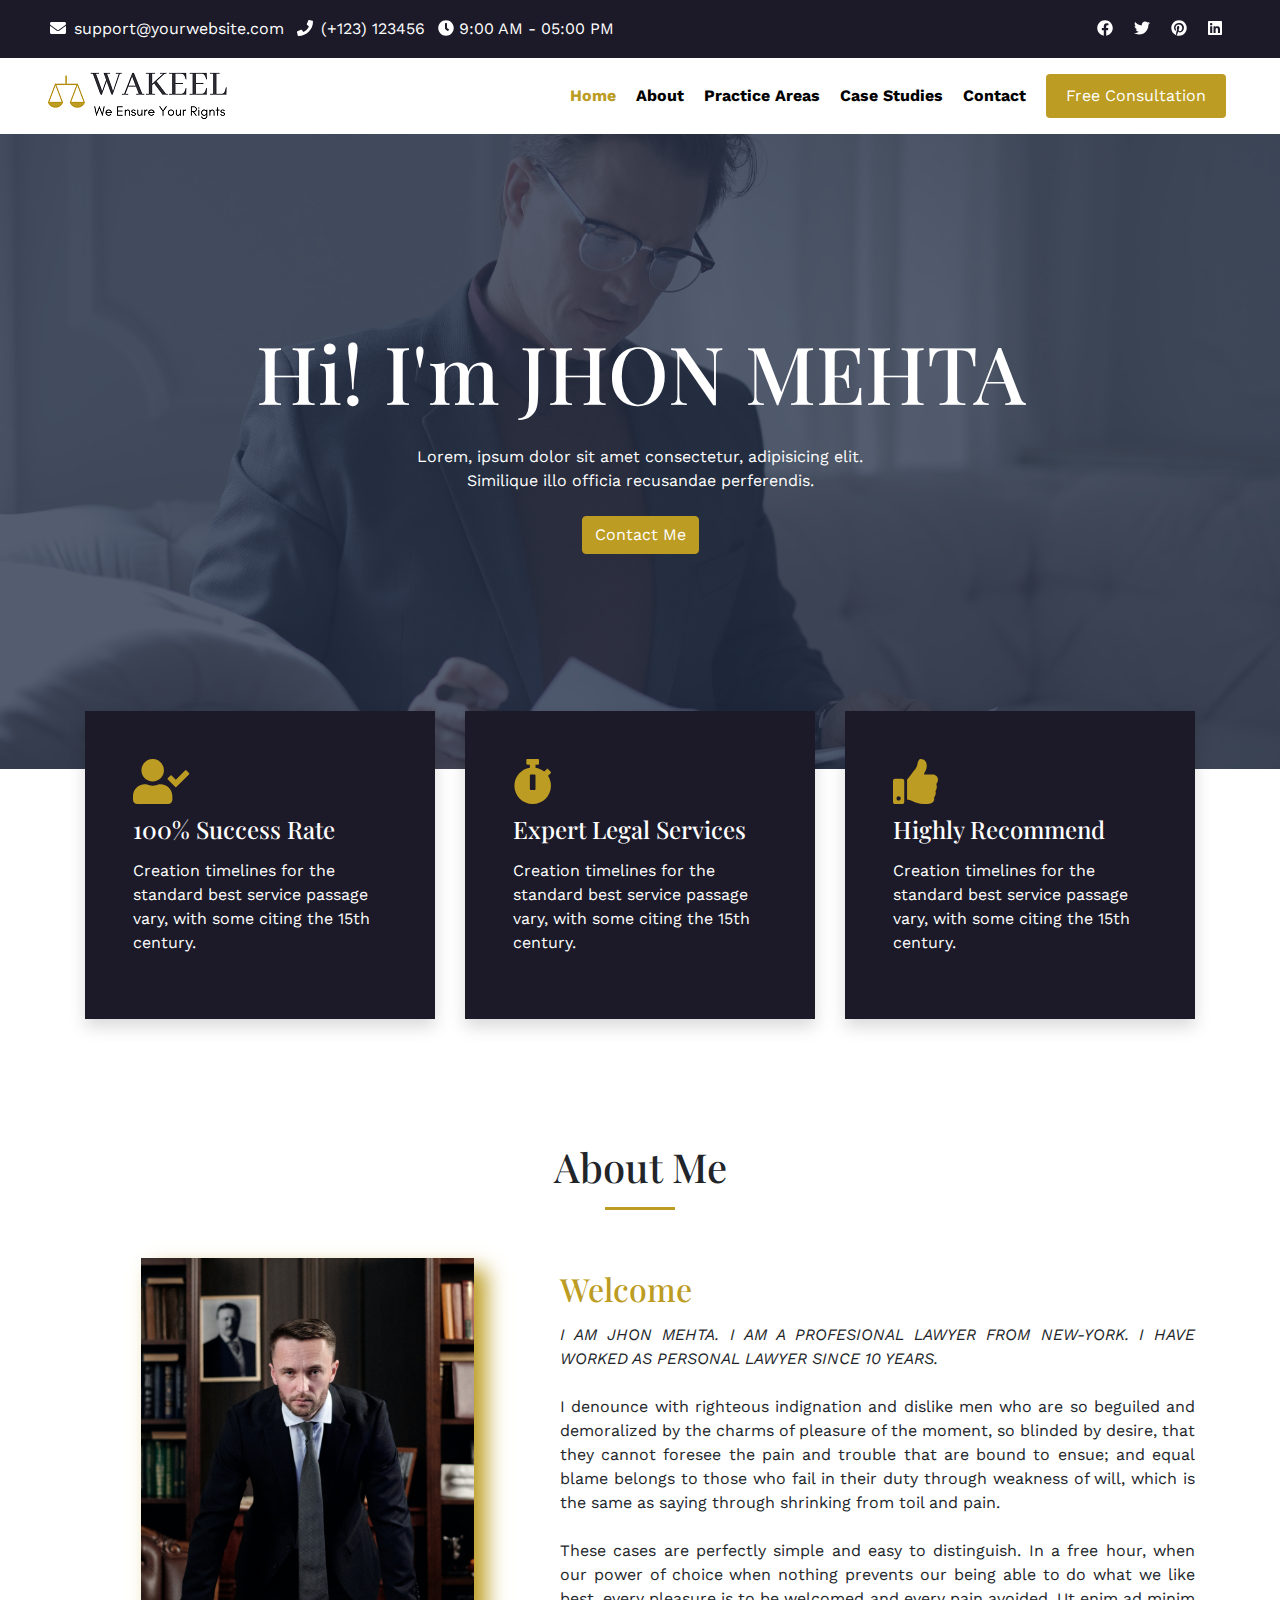
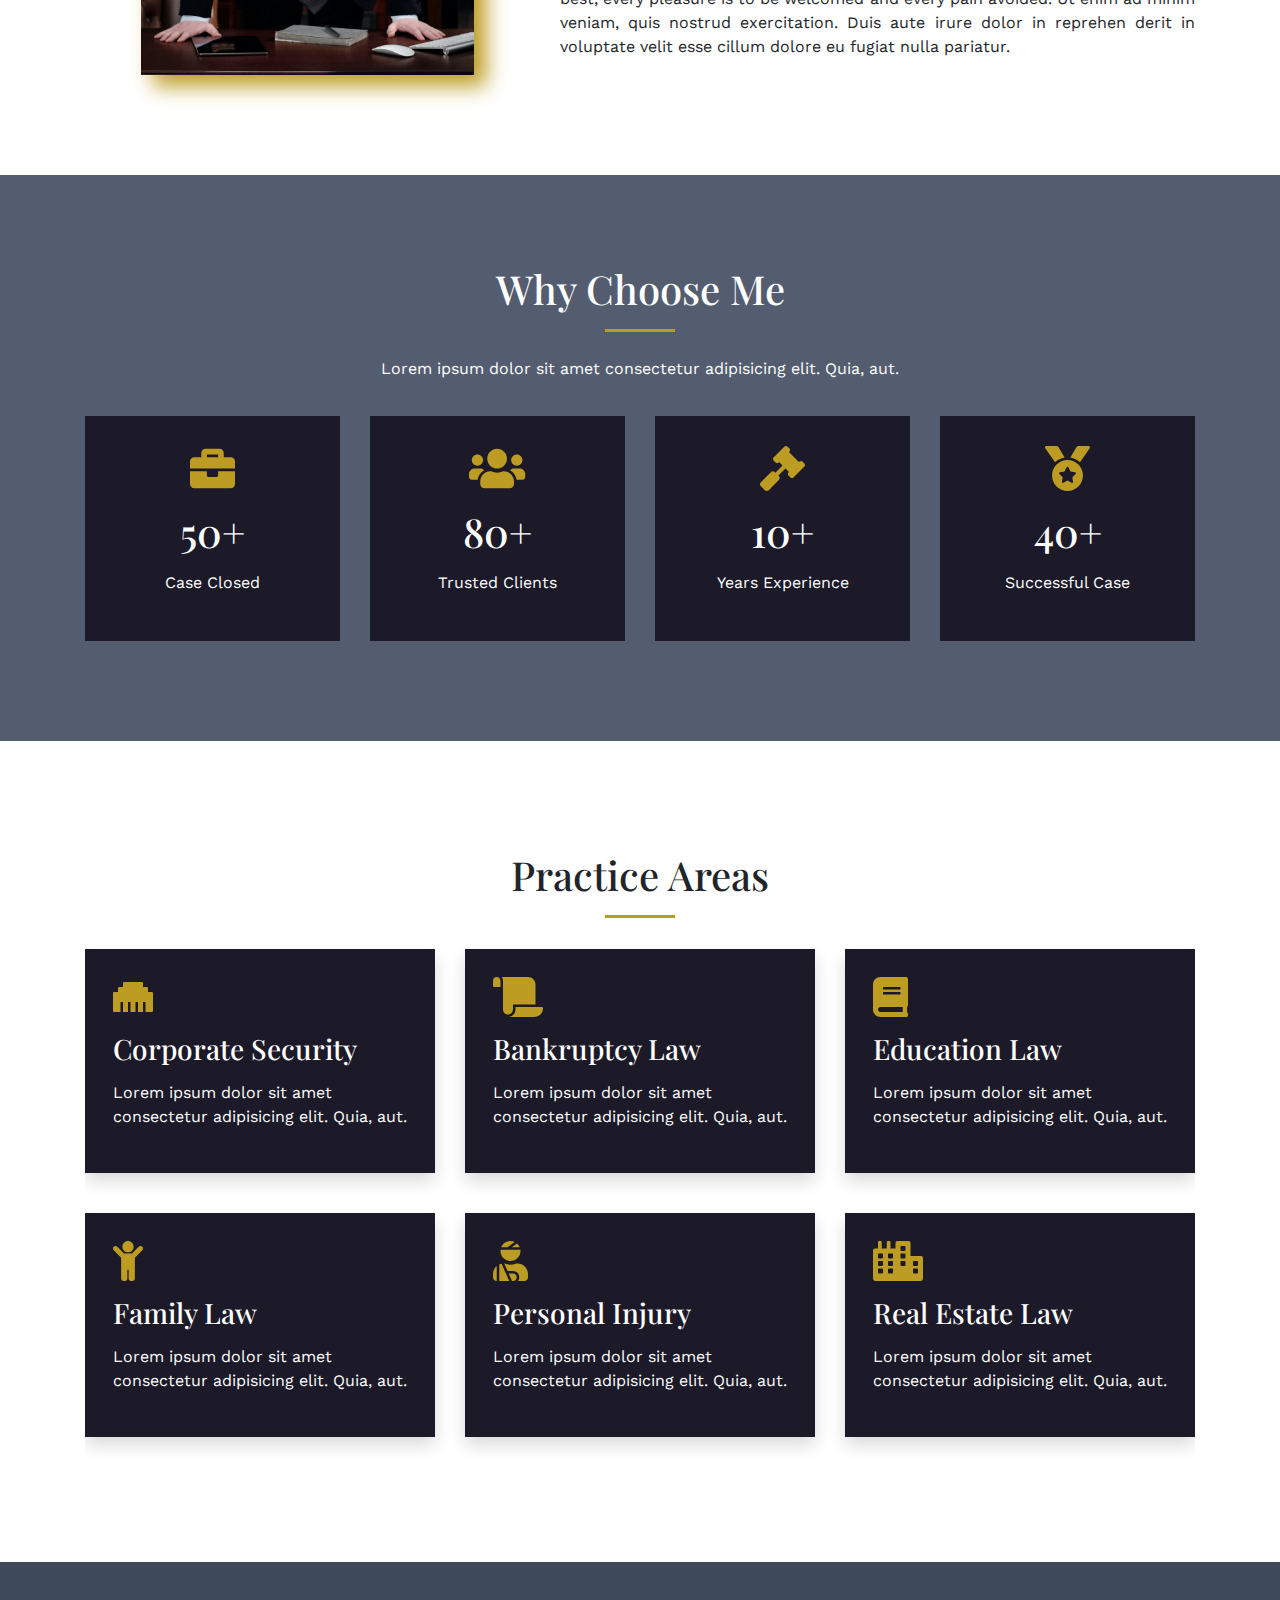
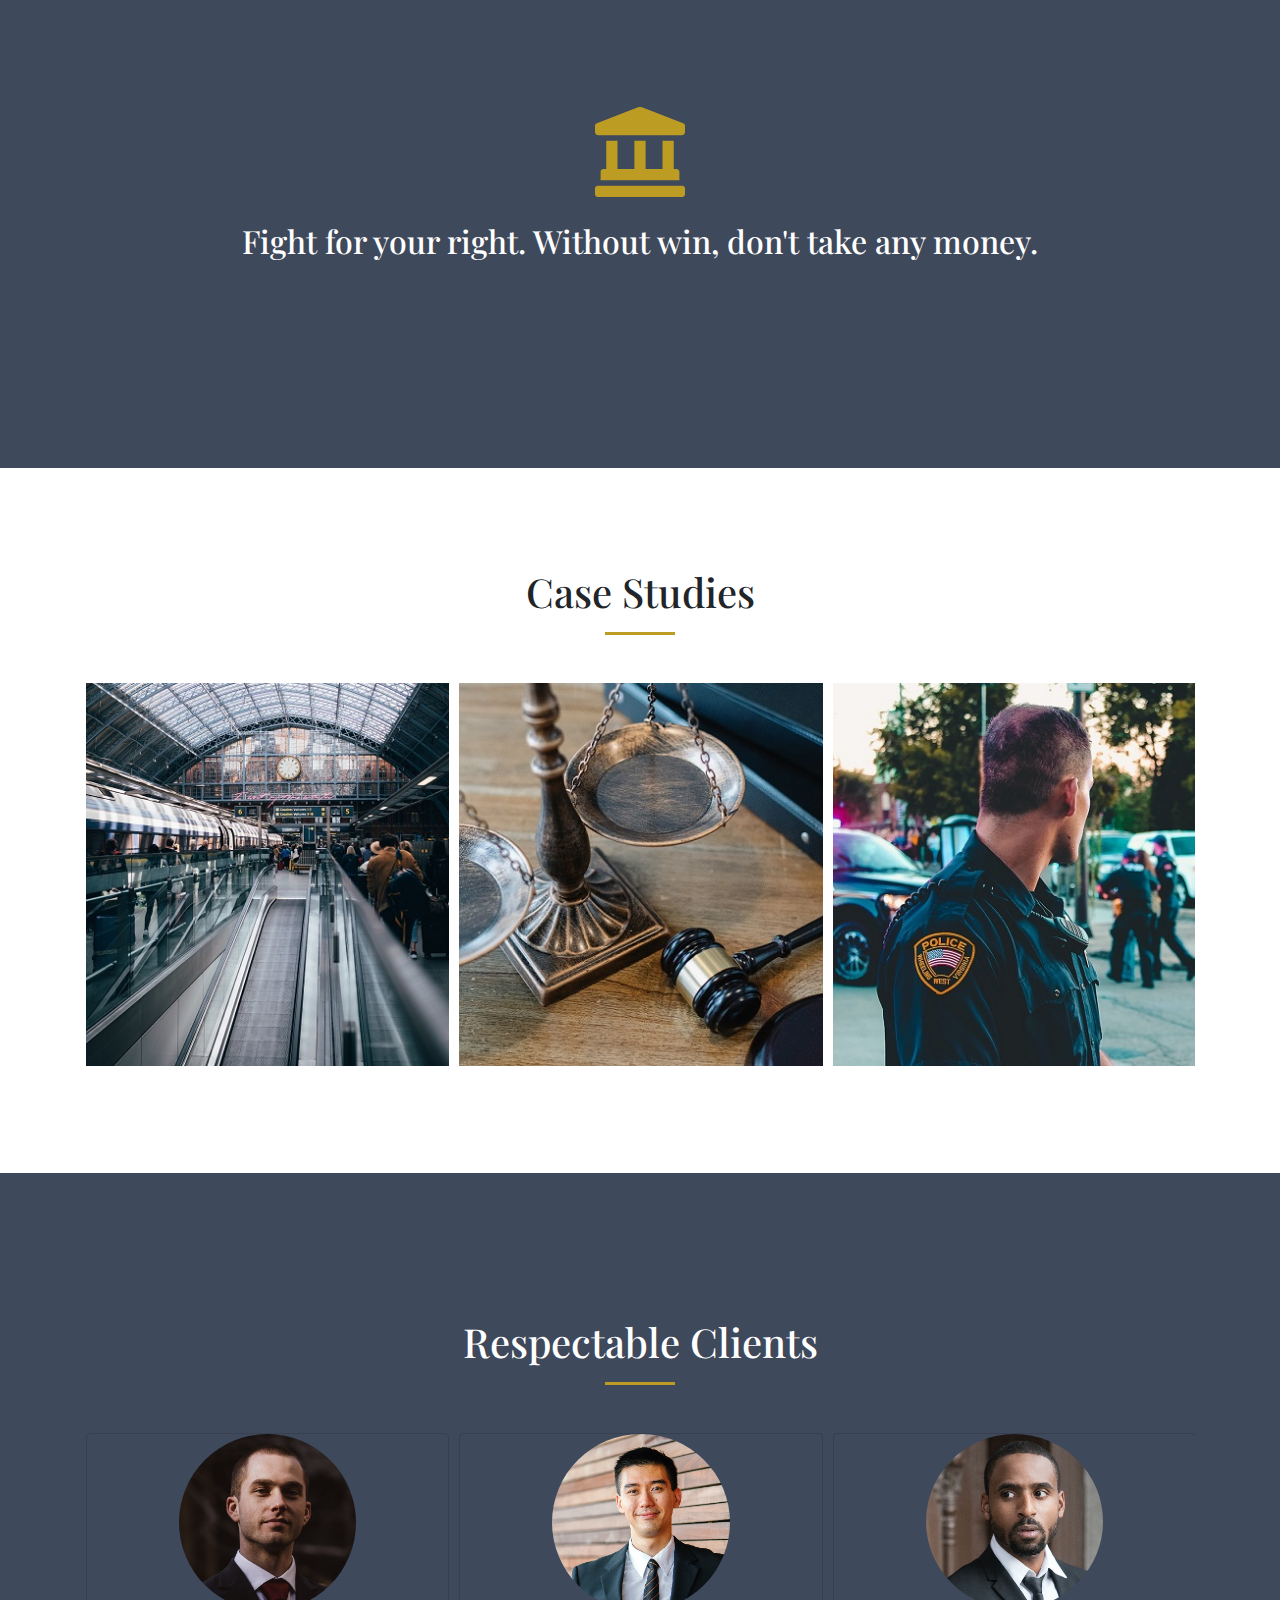
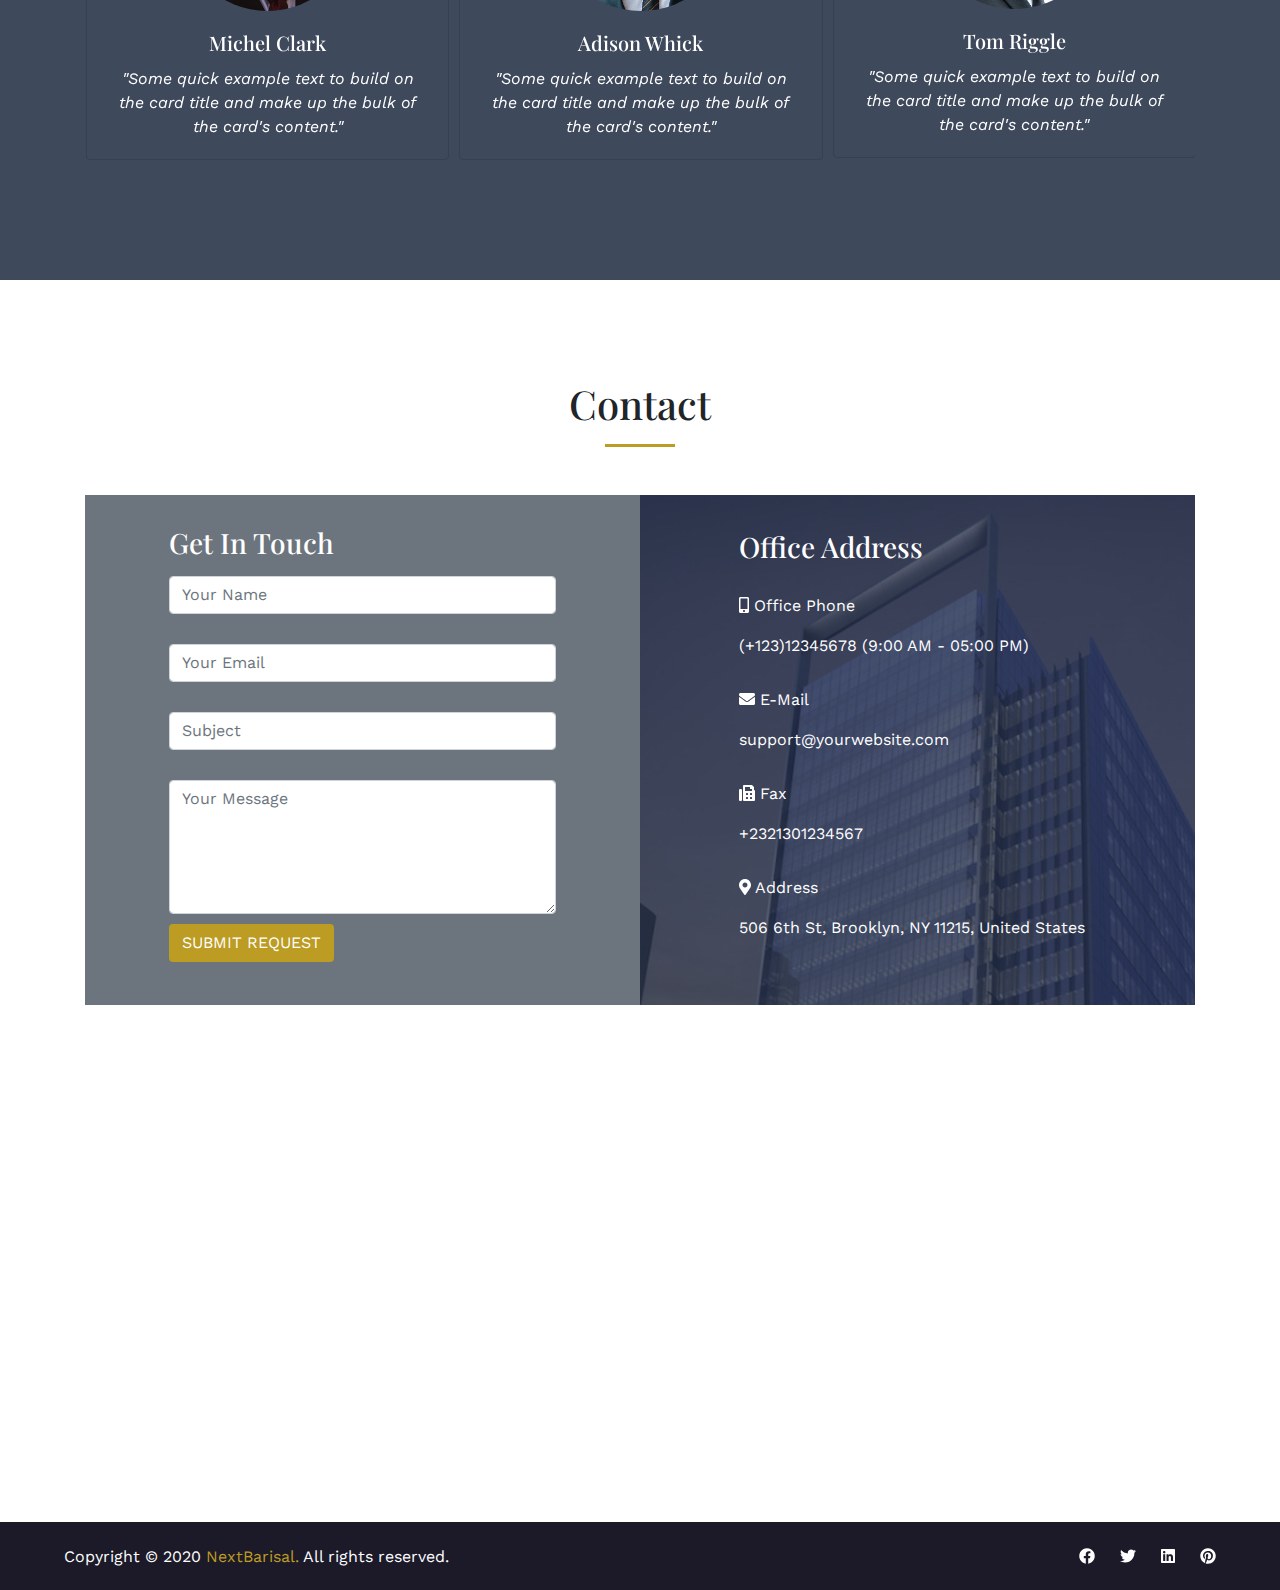
<file: project1/index.html>
<!doctype html>
<html class="no-js" lang="en">

<head>
  <meta charset="utf-8">
  <title>Wakeel - Responsive Bootstrap 4 Portfolio Template</title>
  <meta name="description" content="">
  <!-- responsive tag -->
  <meta http-equiv="x-ua-compatible" content="ie=edge">
  <meta name="viewport" content="width=device-width, initial-scale=1">
  <!-- favicon link-->
  <link rel="shortcut icon" type="image/x-icon" href="assets/img/favicon.ico">
 
  <!--All CSS here -->

  <!-- Bootsterap CSS-->
  <link rel="stylesheet" href="assets/css/bootstrap.min.css">
  <!-- Font Awesome CSS-->
  <link rel="stylesheet" href="assets/css/all.min.css">
  <!-- Animate CSS-->
  <link rel="stylesheet" href="assets/css/animate.min.css">
  <!-- Owl Carousel CSS-->
  <link rel="stylesheet" href="assets/css/owl.carousel.min.css">
  <!-- meanmenu css -->
  <link rel="stylesheet" href="assets/css/meanmenu.css">
  <!-- dropdown menu -->
  <!-- Style CSS-->
  <link rel="stylesheet" href="style.css"> 
</head>

<body>
  <div class="container-fluid  ">
    <div id="home" class="scrollspy">
      <div class="toolbar-area">
        <div class="container-fluid">
          <div class="row rs-vertical-middle">
            <div class="col-lg-8 col-md-12 pt-sm-1 pb-sm-1  ">
              <div class="toolbar-contact text-center text-lg-left "> 
                <span class="block"><span class="fas fa-envelope"></span><a href="mailto:info@yourwebsite.com">support@yourwebsite.com</a></span> 
                <span class="block"><span class="fa fa-phone"></span><a href="tel:+123456789">(+123) 123456</a></span> 
                <span class="block"><span class="fas fa-clock"></span> <span> 9:00 AM - 05:00 PM</span> </span>
              </div>
            </div>
            <div class="col-lg-4 col-md-12 pt-sm-1 pb-sm-1  ">
              <div class="text-center text-lg-right text-primary"> 
                <a href="#fb"><i class="fab fa-facebook"></i></a> 
                <a href="#"><i class="fab fa-twitter"></i></a> 
                <a href="#"><i class="fab fa-pinterest"></i></a> 
                <a href="#"><i class="fab fa-linkedin"></i></a> 
              </div>
            </div>
          </div>
        </div>
      </div>
     <header class="bgt">
    <div>
        <div class="row">
            <div class="col-md-3">
                <div class="logo-section">
                    <a class="logo" href=""><img src="assets/img/logo1.png" alt="logo" /></a>
                </div>
            </div>
            <div class="col-md-9">
                <nav>
                    <div class="nav-ul">
                        <ul class="sf-menu">
                            <li class="current">
                                <a class="drop-btn" href="#home"> Home</a>
                                <div>
                                    <ul class="dropdown_menu">
                                        <li><a href="index.html">Demo-1</a></li>
                                        <li>
                                            <hr />
                                            <a href="index_2.html">Demo-2</a>
                                        </li>
                                        <li>
                                            <hr />
                                            <a href="index_3.html">Demo-3</a>
                                        </li>
                                        <li>
                                            <hr />
                                            <a href="index_4.html">Demo-4</a>
                                        </li>
                                        <li>
                                            <hr />
                                            <a href="index_5.html">Demo-5</a>
                                        </li>
                                        <li>
                                            <hr />
                                            <a href="index_6.html">Demo-6</a>
                                        </li>
                                    </ul>
                                </div>
                            </li>
                            <li><a href="#about">About</a></li>
                            <li><a href="#practice-area">Practice Areas</a></li>
                            <li><a href="#case-studies">Case Studies</a></li>
                            <li><a href="#contact">Contact</a></li>
                            <li>
                                <div class="none">
                                    <a href="#home"><span class="fa fa-angle-up"></span></a>
                                </div>
                            </li>
                            <li><button class="btn nav-button" data-toggle="modal" data-target="#mymodal">Free Consultation</button></li>
                        </ul>
                    </div>
                </nav>
            </div>
        </div>
    </div>

    <div class="row">
        <div class="col-12">
            <div class="mobile-menu"></div>
        </div>
    </div>
</header>

     
      

      
        <!--  modal start -->
      <div id="modal">
        <div class="modal fade" id="mymodal" role="dialog">
          <div class="modal-dialog modal-lg">
            <div class="modal-content text-white">
              <div class="overlay">
                <div class="modal-header">
                  <h4 class="text-left">Schedule For</h4>
                  <button type="button" class="close text-white" data-dismiss="modal">&times;</button>
                </div>
                <div class="modal-body bg-transparent">
                  <div class="container">
                    <div class="">
                      <div class="form bg-transparent p-3 rounded">
                        <h3>Free Consultation</h3>
                        <form action="get">
                          <input class="form-control bg-transparent text-white" type="text" placeholder="Name" name="name">
                          <input class="form-control bg-transparent text-white" type="email" placeholder="Email" name="email">
                          <input class="form-control bg-transparent text-white" type="text" placeholder="Subject" name="email">
                          <textarea name="message " class="form-control bg-transparent text-white" cols="30" rows="4" placeholder="Message"></textarea>
                          <button type="submit" name="submit" class="btn mt-3">Send Message</button>
                        </form>
                      </div>
                    </div>
                  </div>
                </div>
                <div class="modal-footer">
                  <button type="button" class="btn" data-dismiss="modal">Close</button>
                </div>
              </div>
            </div>
          </div>
        </div>
        <!--   modal end -->
        <!--home-bannar start -->
        <div class="home-bannar text-center clearfix ">
          <div class="overlay">
            <h1>Hi! I'm JHON MEHTA</h1>
            <p>Lorem, ipsum dolor sit amet consectetur, adipisicing elit. Similique illo officia recusandae perferendis.</p>
            <button class="btn btn-secondary">Contact Me</button>
          </div>
        </div>
        <div class="container simple-cards">
          <div class="row">
            <div class="col-md-4 col-12">
              <div class="simple-card p-xl-5 p-4 mb-4 shadow"> <span class="fa fa-user-check"></span>
                <h4 ><a class="link" href="#">100% Success Rate</a></h4>
                <p>Creation timelines for the standard best service passage vary, with some citing the 15th century.</p>
              </div>
            </div>
            <div class="col-md-4 col-12">
              <div class="simple-card p-xl-5 p-4 mb-4 shadow"> <span class="fa fa-stopwatch"></span>
                <h4 ><a class="link" href="#">Expert Legal Services</a></h4>
                <p>Creation timelines for the standard best service passage vary, with some citing the 15th century.</p>
              </div>
            </div>
            <div class="col-md-4 col-12 ">
              <div class="simple-card p-xl-5 p-4 shadow"> <span class="fa fa-thumbs-up"></span>
                <h4 ><a class="link" href="#">Highly Recommend</a></h4>
                <p>Creation timelines for the standard best service passage vary, with some citing the 15th century.</p>
              </div>
            </div>
          </div>
        </div>
   </div>
 </div>
    <!--home-bannar End -->
    <!-- About Section Start -->
    <div id="about">
      <div class="container text-center about ">
        <div class="ab">
          <h1>About Me</h1>
          <hr> </div>
        <div class="row mt-5">
          <div class="col-lg-5 col-12">
            <div class="profile-photo w-75 m-md-auto  m-auto">
              <img class="w-100 d-block " src="assets/img/pro-pic.jpg" alt="profile-pic">
           </div>
          </div>
          <div class="col-lg-7 text-justify col-12 mt-lg-auto mt-5">
            <div class="info">
              <h2 class="text-center text-lg-left">Welcome</h2> 
              <em>
               I AM JHON MEHTA. I AM A PROFESIONAL LAWYER FROM NEW-YORK. I HAVE WORKED AS PERSONAL LAWYER SINCE 10 YEARS.
             </em>
              <br>
              <br>
              <p> I denounce with righteous indignation and dislike men who are so beguiled and demoralized by the charms of pleasure of the moment, so blinded by desire, that they cannot foresee the pain and trouble that are bound to ensue; and equal blame belongs to those who fail in their duty through weakness of will, which is the same as saying through shrinking from toil and pain.
                <br>
                <br>These cases are perfectly simple and easy to distinguish. In a free hour, when our power of choice when nothing prevents our being able to do what we like best, every pleasure is to be welcomed and every pain avoided. Ut enim ad minim veniam, quis nostrud exercitation. Duis aute irure dolor in reprehen derit in voluptate velit esse cillum dolore eu fugiat nulla pariatur. </p>
            </div>
          </div>
        </div>
      </div>
      </div>
      <div class="container-fluid text-center experience">
        <div class="overlay">
          <div class="ab">
            <h1>Why Choose Me</h1>
            <hr> </div>
         <p class="paragraph m-auto ">Lorem ipsum dolor sit amet consectetur adipisicing elit. Quia, aut.</p>          <div class="container">
            <div class="row">
              <div class="col-lg-3 col-sm-6 col-12">
                <div class="counter-item">
                  <p><span class="fa fa-briefcase"></span></p>
                  <h1><span class="counter">50</span>+</h1>
                  <p>Case Closed</p>
                </div>
              </div>
              <div class="col-lg-3 col-sm-6 col-12">
                <div class="counter-item">
                  <p><span class="fa fa-users"></span></p>
                  <h1><span class="counter">80</span>+</h1>
                  <p>Trusted Clients</p>
                </div>
              </div>
              <div class="col-lg-3 col-sm-6 col-12">
                <div class="counter-item">
                  <p><span class="fa fa-gavel"></span></p>
                  <h1><span class="counter">10</span>+</h1>
                  <p>Years Experience</p>
                </div>
              </div>
              <div class="col-lg-3 col-sm-6 col-12">
                <div class="counter-item">
                  <p><span class="fa fa-medal"></span></p>
                  <h1><span class="counter">40</span>+</h1>
                  <p>Successful Case</p>
                </div>
              </div>
            </div>
          </div>
        </div>
      </div>
    
    <!-- About Section End -->
    <!-- Practice Area Start -->
    <div id="practice-area">
      <div class="container practice-area">
        <div class="container-fluid text-center">
          <div class="ab">
            <h1>Practice Areas</h1>
            <hr> </div>
          <div class="row text-left">
            <div class="col-lg-4 col-sm-6 col-12">
              <div class="practice-card shadow"> <span class="fa fa-ethernet"></span>
                <h3 ><a class="link" href="#">Corporate Security</a></h3>
                <p>Lorem ipsum dolor sit amet consectetur adipisicing elit. Quia, aut.</p>
              </div>
            </div>
            <div class="col-lg-4 col-sm-6 col-12">
              <div class="practice-card shadow"> <span class="fa fa-scroll"></span>
                <h3 ><a class="link" href="#">Bankruptcy Law</a></h3>
                <p>Lorem ipsum dolor sit amet consectetur adipisicing elit. Quia, aut.</p>
              </div>
            </div>
            <div class="col-lg-4 col-sm-6 col-12">
              <div class="practice-card shadow"> <span class="fa fa-book"></span>
                <h3 ><a class="link" href="#">Education Law</a></h3>
                <p>Lorem ipsum dolor sit amet consectetur adipisicing elit. Quia, aut.</p>
              </div>
            </div>
            <div class="col-lg-4 col-sm-6 col-12">
              <div class="practice-card shadow"> <span class="fa fa-child"></span>
                <h3 ><a class="link" href="#">Family Law</a></h3>
                <p>Lorem ipsum dolor sit amet consectetur adipisicing elit. Quia, aut.</p>
              </div>
            </div>
            <div class="col-lg-4 col-sm-6 col-12">
              <div class="practice-card shadow"> <span class="fa fa-user-injured"></span>
                <h3 ><a class="link" href="#">Personal Injury</a></h3>
                <p>Lorem ipsum dolor sit amet consectetur adipisicing elit. Quia, aut.</p>
              </div>
            </div>
            <div class="col-lg-4 col-sm-6 col-12">
              <div class="practice-card shadow"> <span class="fa fa-city"></span>
                <h3 ><a class="link" href="#">Real Estate Law</a></h3>
                <p>Lorem ipsum dolor sit amet consectetur adipisicing elit. Quia, aut.</p>
              </div>
            </div>
          </div>
        </div>
      </div>
      <div class="container-fluid">
        <div class="advertise text-center">
          <div class="overlay"> <span class="fa fa-landmark"></span>
            <h2 class="m-auto">Fight for your right. Without win,
          don't take any money.</h2>
            <a href="#" class="button btn wow animate__animated animate__fadeIn">Get Started</a>
          </div>
        </div>
      </div>
    </div>
    <!-- Practice Area End -->
    <!-- Case Studies Start -->
    <div id="case-studies">
      <div class="pt-114 pb-80 md-pt-72 case-studies">
        <div class="container">
          <div class="ab text-center mb-5">
            <h1 class="mb-0">Case Studies</h1>
            <hr> </div>
          <div id="case" class="owl-carousel">
            <div class="item"> <img src="assets/img/c-1.jpg" alt="">
              <div class="result-contents">
                <h3 class="title"><a href="#">Capital Market</a></h3>
                <div class="categories"><a href="#">Risk Breach</a></div>
              </div>
            </div>
            <div class="item"> <img src="assets/img/c-2.jpg" alt="">
              <div class="result-contents">
                <h3 class="title"><a href="#">International Law</a></h3>
                <div class="categories"><a href="#">Risk Breach</a></div>
              </div>
            </div>
            <div class="item"> <img src="assets/img/c-3.jpg" alt="">
              <div class="result-contents">
                <h3 class="title"><a href="#">Bankruptcy Law</a></h3>
                <div class="categories"><a href="#">Risk Breach</a></div>
              </div>
            </div>
          </div>
        </div>
        <div class="container-fluid text-center">
          <div class="review">
            <div class="overlay">
              <div class="ab mb-5">
                <h1 class="">Respectable Clients</h1>
                <hr> </div>
              <div class="container">
                <div id="testmonial" class="owl-carousel owl-theme">
                  <div class="card"> <img class="card-img-top" src="assets/img/testimonial-1.jpg" alt="Card image cap">
                    <div class="card-body">
                      <h5 class="card-title text-white">Michel Clark</h5> 
                      <em class="card-text">"Some quick example text to build on the card title and make up the bulk of the card's content."
                      </em> 
                    </div>
                  </div>
                  <div class="card"> <img class="card-img-top" src="assets/img/testimonial-2.jpg" alt="Card image cap">
                    <div class="card-body">
                      <h5 class="card-title text-white">Adison Whick</h5> 
                      <em class="card-text">"Some quick example text to build on the card title and make up the bulk of the card's content."
                      </em> 
                    </div>
                  </div>
                  <div class="card"> <img class="card-img-top" src="assets/img/testimonial-3.jpg" alt="Card image cap">
                    <div class="card-body">
                      <h5 class="card-title text-white">Tom Riggle</h5> 
                      <em class="card-text">"Some quick example text to build on the card title and make up the bulk of the card's content."
                      </em>
                    </div>
                  </div>
                  <div class="card"> <img class="card-img-top" src="assets/img/testimonial-1.jpg" alt="Card image cap">
                    <div class="card-body">
                      <h5 class="card-title text-white">Michel Clark</h5> 
                      <em class="card-text">"Some quick example text to build on the card title and make up the bulk of the card's content."
                      </em> 
                    </div>
                  </div>
                  <div class="card"> <img class="card-img-top" src="assets/img/testimonial-3.jpg" alt="Card image cap">
                    <div class="card-body">
                      <h5 class="card-title text-white">Tom Riggle</h5> <em class="card-text">"Some quick example text to build on the card title and make up the bulk of the card's content."</em> </div>
                  </div>
                </div>
              </div>
            </div>
          </div>
        </div>
      </div>
    </div>
    <!-- Case Studies End -->
    <!-- Contact Area Start -->
            <div id="contact" class="scrollspy ">
                <div class="container contact">
                    <div class="ab text-center mb-5">
                        <h1>Contact</h1>
                        <hr />
                    </div>
                    <div class="row ">
                        <div class="col-lg-6 col-12 bg-secondary">
                            <div class="contact-form contact-us">
                                <h3 class="text-white mb-3 mt-3">Get In Touch</h3>
                                <form action="get">
                                    <input class="form-control" type="text" name="name" placeholder="Your Name" />
                                    <input class="form-control" type="text" name="email" placeholder="Your Email" />
                                    <input class="form-control" type="text" name="subject" placeholder="Subject" />
                                    <textarea class="form-control" name="message" cols="30" rows="5" placeholder="Your Message"></textarea>
                                    <button class="btn" name="submit">SUBMIT REQUEST</button>
                                </form>
                                
                            </div>
                        </div>
                        <div class="col-lg-6 col-12">
                                 <div class="address ">
                                    <div class="overly-c"></div>
                                    <div class="contact-us">   
                                    <h3>Office Address</h3>
                                    <div class="card-text">
                                        <p><span class="fa fa-mobile-alt"></span> Office Phone</p>
                                        <p>(+123)12345678 (9:00 AM - 05:00 PM)</p>
                                    </div>

                                    <div class="card-text">
                                        <p><span class="fa fa-envelope"></span> E-Mail</p>
                                        <p>support@yourwebsite.com</p>
                                    </div>
                                    <div class="card-text">
                                        <p><span class="fa fa-fax"></span> Fax</p>
                                        <p>+2321301234567</p>
                                    </div>
                                    <div class="card-text">
                                        <p><span class="fa fa-map-marker-alt"></span> Address</p>
                                        <p>506 6th St, Brooklyn, NY 11215, United States</p>
                                    </div> 

                                    </div>
                                </div>
                            </div>
                        </div>
                        <iframe
                                    src="https://www.google.com/maps/embed?pb=!1m18!1m12!1m3!1d24209.00762298137!2d-73.99896052053813!3d40.67119367746524!2m3!1f0!2f0!3f0!3m2!1i1024!2i768!4f13.1!3m3!1m2!1s0x89c25b0308fc5d81%3A0x7ff8f97dda1eaef3!2sNewYork-Presbyterian%20Brooklyn%20Methodist%20Hospital!5e0!3m2!1sen!2sbd!4v1600177646196!5m2!1sen!2sbd"
                                    style="border: 0;"
                                    allowfullscreen=""
                                    aria-hidden="false"
                                    tabindex="0"
                                >
                                </iframe>
                    </div>
                    
                </div>
            </div>
            <!-- Contact Area End -->
    <!-- Footer Start -->
    <footer>
      <div class="row">
        <div class="col-md-6 text-center text-md-left">
          <div class="copy">
            <p>Copyright &copy; 2020 <a href="https://nextbarisal.com" target="blank">NextBarisal.</a> All rights reserved.</p>
          </div>
        </div>
        <div class="col-md-6 text-center text-md-right">
          <div class="f-social"> 
            <span class="fab fa-facebook"></span> 
            <span class="fab fa-twitter"></span> 
            <span class="fab fa-linkedin"></span> 
            <span class="fab fa-pinterest"></span> 
          </div>
        </div>
      </div>
    </footer>
    <!--  top indicatior -->
    
    <!-- Footer End -->
  </div>
  <!--Optional Js link-->
  <script src="assets/js/vendor/jquery.min.js"></script>
  <script src="assets/js/vendor/modernizr-3.11.2.min.js"></script>
  <script src="assets/js/vendor/bootstrap.bundle.min.js"></script>
  <script src="assets/js/vendor/jquery-migrate-1.4.1.min.js"></script>
  <script src="assets/js/plugins/owl.carousel.min.js"></script>
  <script src="assets/js/vendor/waypoints.min.js"></script>
  <script src="assets/js/vendor/all.min.js"></script>
  <script src="assets/js/plugins/jquery.counterup.min.js"></script>
  <script src="assets/js/plugins/wow.min.js"></script>
  <script src="assets/js/plugins/jquery.meanmenu.js"></script>
  <script src="assets/js/plugins/plugins.js"></script>
  <script src="assets/js/plugins/jquery.nav.js"></script>

  <!-- Main Js link -->
  <script src="assets/js/main.js"></script>
</body>

</html>
</file>
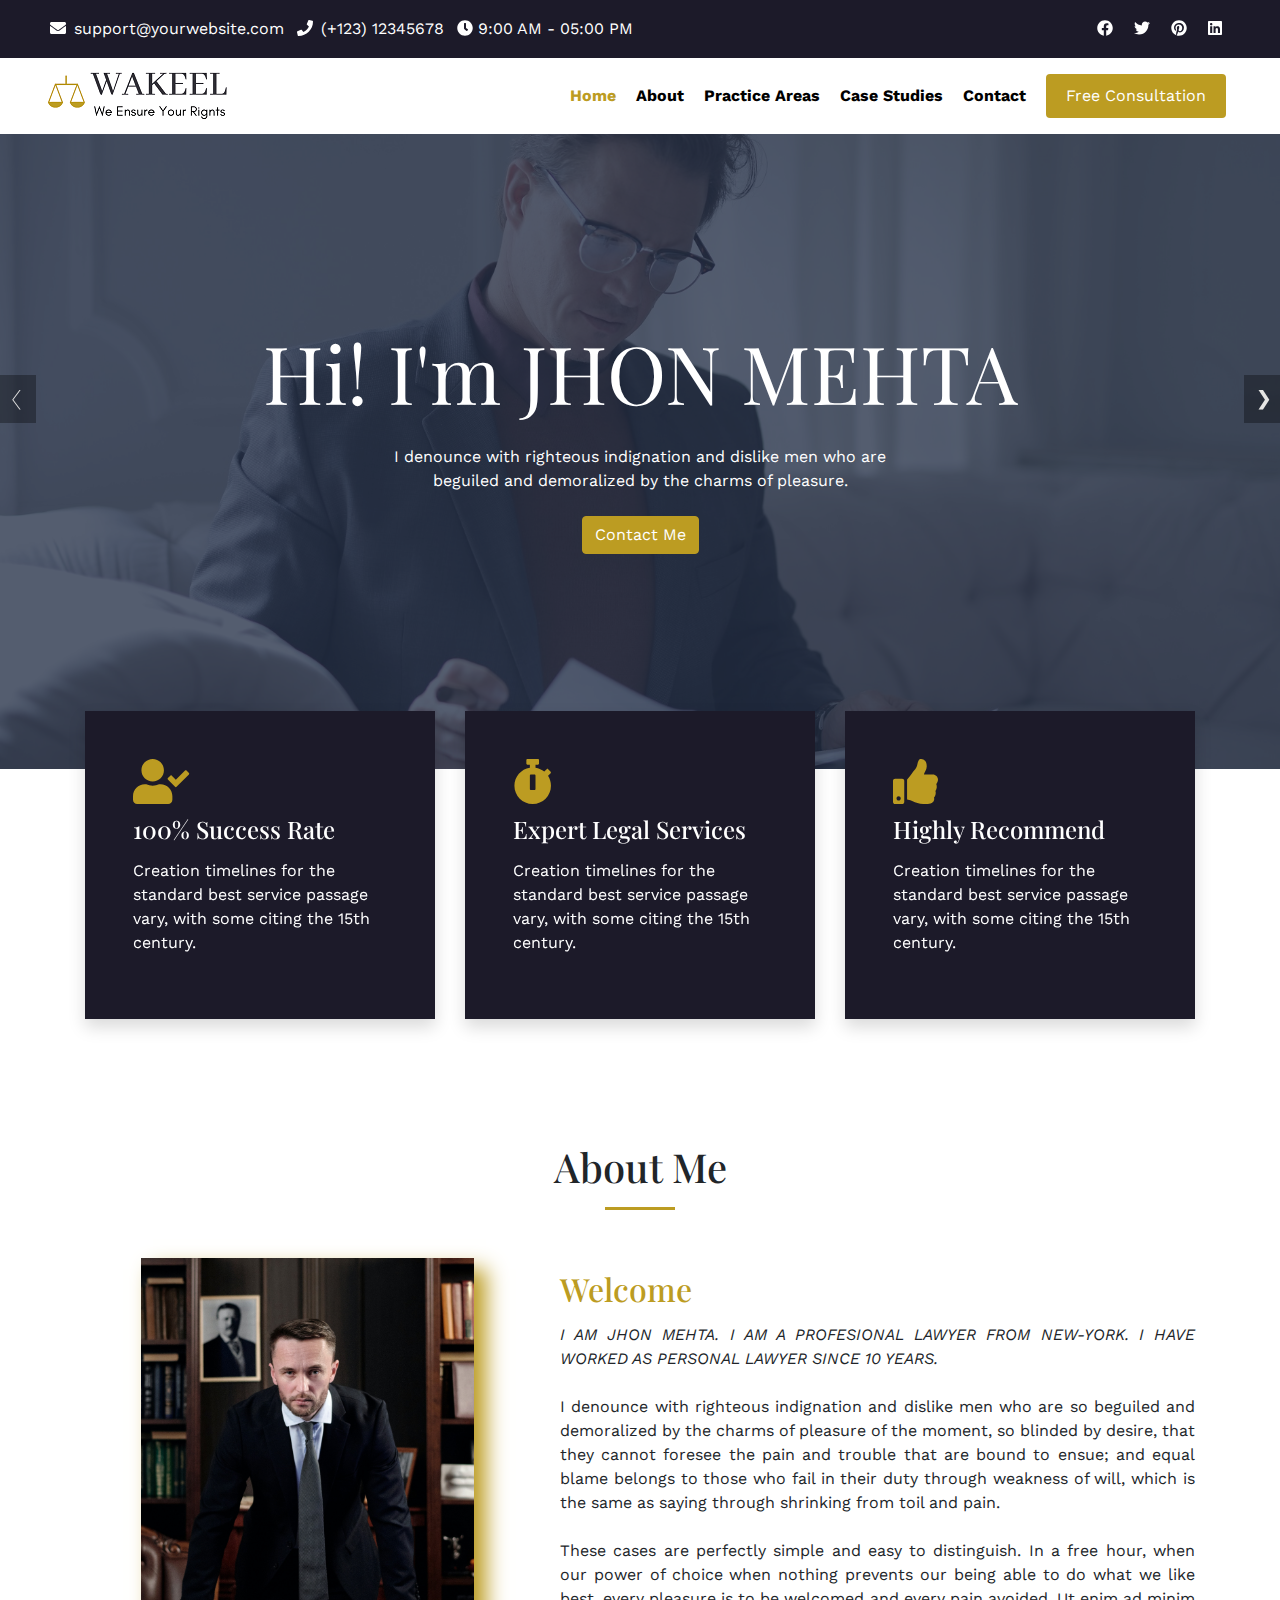
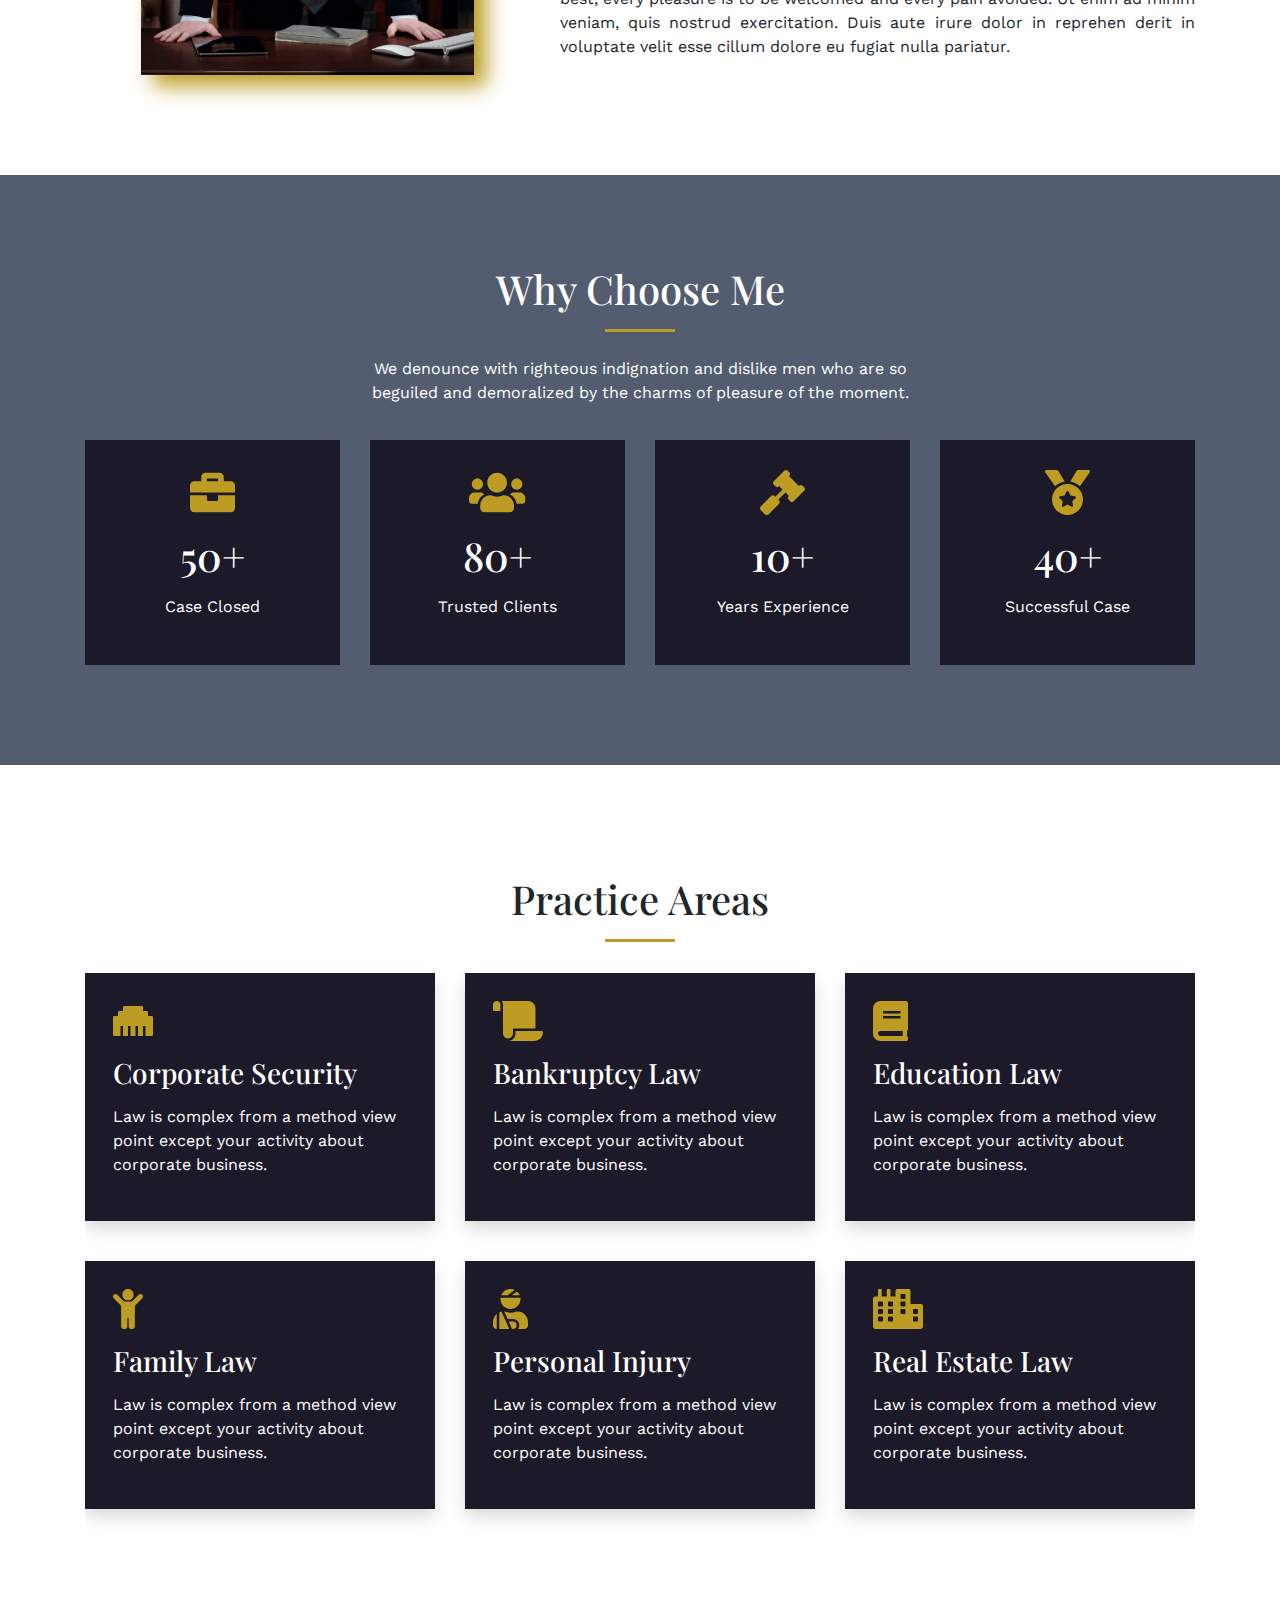
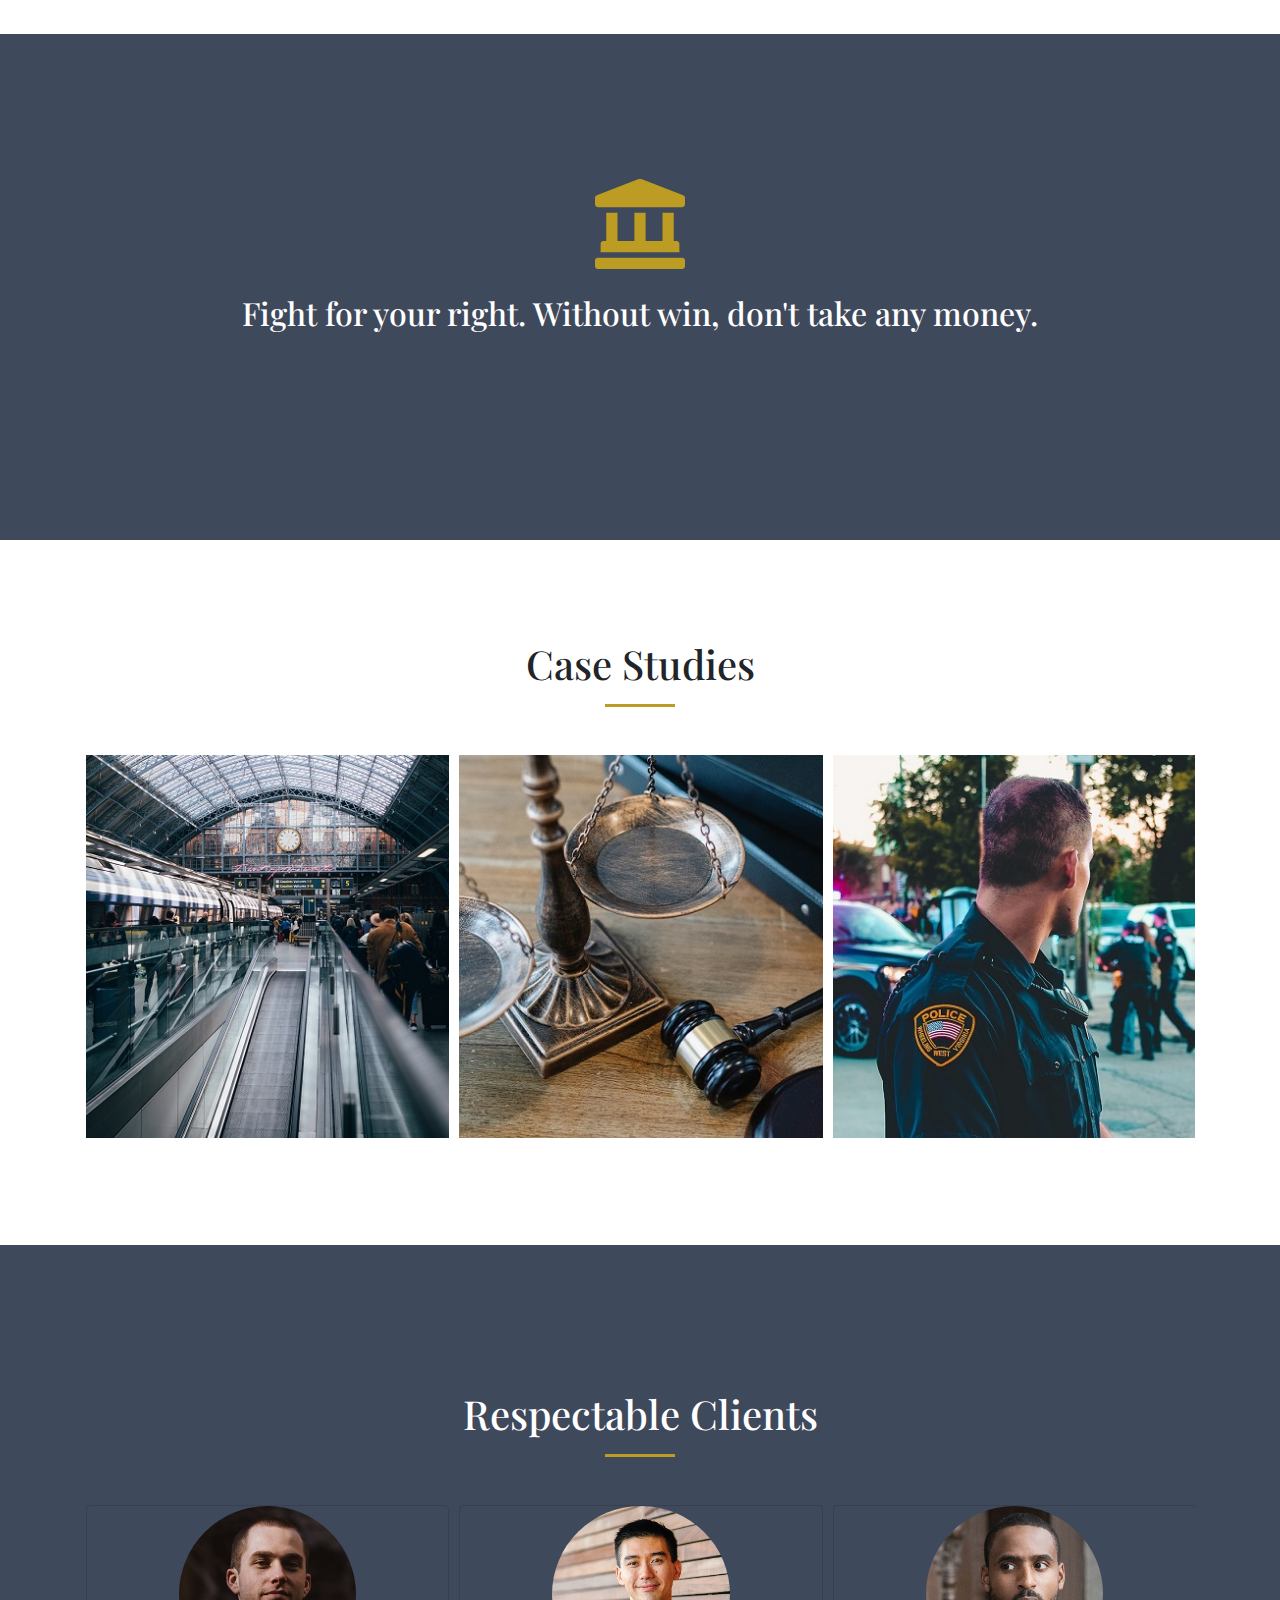
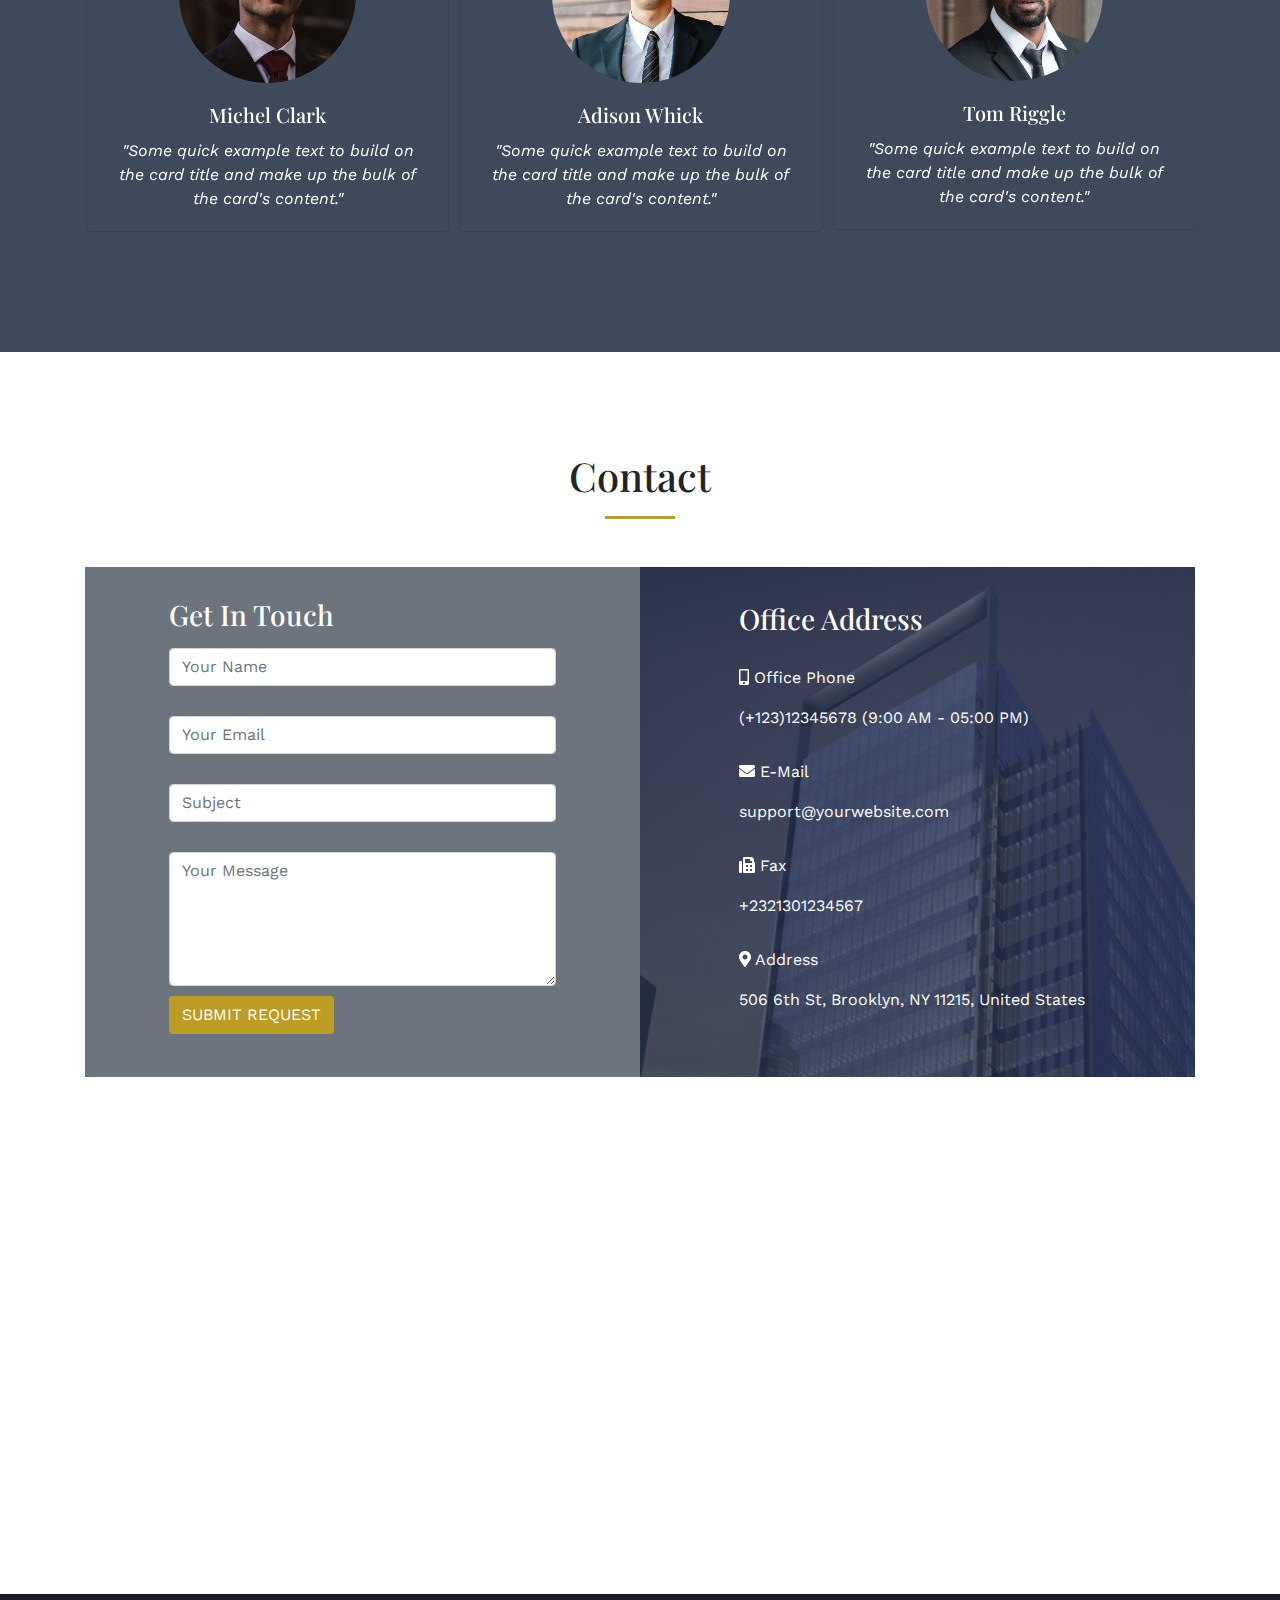
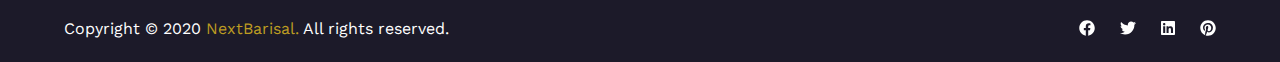
<file: project1/index_3.html>
<!doctype html>
<html class="no-js" lang="en">

<head>
  <meta charset="utf-8">
  <meta http-equiv="x">
  <title>Wakeel - Responsive Bootstrap 4 Portfolio Template</title>
  <meta name="description" content="">
  <!-- responsive tag -->
  <meta http-equiv="x-ua-compatible" content="ie=edge">
  <meta name="viewport" content="width=device-width, initial-scale=1">
  <!-- favicon link-->
  <link rel="shortcut icon" type="image/x-icon" href="assets/img/favicon.ico">
 
  <!--All CSS here -->

  <!-- Bootsterap CSS-->
  <link rel="stylesheet" href="assets/css/bootstrap.min.css">
  <!-- Font Awesome CSS-->
  <link rel="stylesheet" href="assets/css/all.min.css">
  <!-- Animate CSS-->
  <link rel="stylesheet" href="assets/css/animate.min.css">
  <!-- Owl Carousel CSS-->
  <link rel="stylesheet" href="assets/css/owl.carousel.min.css">
  <!-- meanmenu css -->
  <link rel="stylesheet" href="assets/css/meanmenu.css">
  <!-- Style CSS-->
  <link rel="stylesheet" href="style.css"> 
</head>

<body>
  <div class="container-fluid  ">
    <div id="home" class="scrollspy">
      <div class="toolbar-area">
        <div class="container-fluid">
          <div class="row rs-vertical-middle">
            <div class="col-lg-8 col-md-12 pt-sm-1 pb-sm-1  ">
              <div class="toolbar-contact text-center text-lg-left "> 
                <span class="block"><span class="fas fa-envelope"></span><a href="mailto:info@yourwebsite.com">support@yourwebsite.com</a></span> 
                <span class="block"><span class="fa fa-phone"></span><a href="tel:+123456789">(+123) 12345678</a></span>  
                <span class="block"><span class="fas fa-clock"></span> <span> 9:00 AM - 05:00 PM</span> </span>
              </div>
            </div>
            <div class="col-lg-4 col-md-12 pt-sm-1 pb-sm-1  ">
              <div class="text-center text-lg-right text-primary"> 
                <a href="#fb"><i class="fab fa-facebook"></i></a> 
                <a href="#"><i class="fab fa-twitter"></i></a> 
                <a href="#"><i class="fab fa-pinterest"></i></a> 
                <a href="#"><i class="fab fa-linkedin"></i></a> 
              </div>
            </div>
          </div>
        </div>
      </div>
      <header class="bgt">
    <div>
        <div class="row">
            <div class="col-md-3">
                <div class="logo-section">
                    <a class="logo" href=""><img src="assets/img/logo1.png" alt="logo" /></a>
                </div>
            </div>
            <div class="col-md-9">
                <nav>
                    <div class="nav-ul">
                        <ul class="sf-menu">
                            <li class="current">
                                <a class="drop-btn" href="#home"> Home</a>
                                <div>
                                    <ul class="dropdown_menu">
                                        <li><a href="index.html">Demo-1</a></li>
                                        <li>
                                            <hr />
                                            <a href="index_2.html">Demo-2</a>
                                        </li>
                                        <li>
                                            <hr />
                                            <a href="index_3.html">Demo-3</a>
                                        </li>
                                        <li>
                                            <hr />
                                            <a href="index_4.html">Demo-4</a>
                                        </li>
                                        <li>
                                            <hr />
                                            <a href="index_5.html">Demo-5</a>
                                        </li>
                                        <li>
                                            <hr />
                                            <a href="index_6.html">Demo-6</a>
                                        </li>
                                    </ul>
                                </div>
                            </li>
                            <li><a href="#about">About</a></li>
                            <li><a href="#practice-area">Practice Areas</a></li>
                            <li><a href="#case-studies">Case Studies</a></li>
                            <li><a href="#contact">Contact</a></li>
                            <li>
                                <div class="none">
                                    <a href="#home"><span class="fa fa-angle-up"></span></a>
                                </div>
                            </li>
                            <li><button class="btn nav-button" data-toggle="modal" data-target="#mymodal">Free Consultation</button></li>
                        </ul>
                    </div>
                </nav>
            </div>
        </div>
    </div>

    <div class="row">
        <div class="col-12">
            <div class="mobile-menu"></div>
        </div>
    </div>
</header>
      
        <!--  modal start -->
      <div id="modal">
        <div class="modal fade" id="mymodal" role="dialog">
          <div class="modal-dialog modal-lg">
            <div class="modal-content text-white">
              <div class="overlay">
                <div class="modal-header">
                  <h4 class="text-left">Schedule For</h4>
                  <button type="button" class="close text-white" data-dismiss="modal">&times;</button>
                </div>
                <div class="modal-body bg-transparent">
                  <div class="container">
                    <div class="">
                      <div class="form bg-transparent p-3 rounded">
                        <h3>Free Consultation</h3>
                        <form action="get">
                          <input class="form-control bg-transparent text-white" type="text" placeholder="Name" name="name">
                          <input class="form-control bg-transparent text-white" type="email" placeholder="Email" name="email">
                          <input class="form-control bg-transparent text-white" type="text" placeholder="Subject" name="email">
                          <textarea name="message " class="form-control bg-transparent text-white" cols="30" rows="4" placeholder="Message"></textarea>
                          <button type="submit" name="submit" class="btn mt-3">Send Message</button>
                        </form>
                      </div>
                    </div>
                  </div>
                </div>
                <div class="modal-footer">
                  <button type="button" class="btn" data-dismiss="modal">Close</button>
                </div>
              </div>
            </div>
          </div>
        </div>
        <!--   modal end -->
        <!--home-bannar start -->
             <div id="banner" class="owl-carousel text-center ">
    <div class="home-bannar">
        <div class="bg1">
          <div class="overly"></div>
          <div class="content">
            <h1 class="display-2"  >Hi! I'm JHON MEHTA</h1>
      <p>I denounce with righteous indignation and dislike men who are
beguiled and demoralized by the charms of pleasure.</p>
       <button class="btn btn-secondary">Contact Me</button>
          </div>
        </div>
    </div>
     <div class="home-bannar">
        <div class="bg2">
         <div class="overly"></div>
          <div class="content">
            <h1 class="display-2">Hi! I'm A LAWYER</h1>
      <p>I denounce with righteous indignation and dislike men who are
beguiled and demoralized by the charms of pleasure.</p>
       <button class="btn btn-secondary">Contact Me</button>
          </div>
        </div>
    </div>
    
    </div>
        <div class="container simple-cards">
          <div class="row">
            <div class="col-md-4 col-12">
              <div class="simple-card p-xl-5 p-4 mb-4 shadow"> <span class="fa fa-user-check"></span>
                <h4 ><a class="link" href="#">100% Success Rate</a></h4>
                <p>Creation timelines for the standard best service passage vary, with some citing the 15th century.</p>
              </div>
            </div>
            <div class="col-md-4 col-12">
              <div class="simple-card p-xl-5 p-4 mb-4 shadow"> <span class="fa fa-stopwatch"></span>
                <h4 ><a class="link" href="#">Expert Legal Services</a></h4>
                <p>Creation timelines for the standard best service passage vary, with some citing the 15th century.</p>
              </div>
            </div>
            <div class="col-md-4 col-12 ">
              <div class="simple-card p-xl-5 p-4 shadow"> <span class="fa fa-thumbs-up"></span>
                <h4 ><a class="link" href="#">Highly Recommend</a></h4>
                <p>Creation timelines for the standard best service passage vary, with some citing the 15th century.</p>
              </div>
            </div>
          </div>
        </div>
   </div>
 </div>
    <!--home-bannar End -->
    <!-- About Section Start -->
    <div id="about">
      <div class="container text-center about ">
        <div class="ab">
          <h1>About Me</h1>
          <hr> </div>
        <div class="row mt-5">
          <div class="col-lg-5 col-12">
            <div class="profile-photo w-75 m-md-auto  m-auto">
              <img class="w-100 d-block " src="assets/img/pro-pic.jpg" alt="profile-pic">
           </div>
          </div>
          <div class="col-lg-7 text-justify col-12 mt-lg-auto mt-5">
            <div class="info">
              <h2 class="text-center text-lg-left">Welcome</h2> 
              <em>
               I AM JHON MEHTA. I AM A PROFESIONAL LAWYER FROM NEW-YORK. I HAVE WORKED AS PERSONAL LAWYER SINCE 10 YEARS.
             </em>
              <br>
              <br>
              <p> I denounce with righteous indignation and dislike men who are so beguiled and demoralized by the charms of pleasure of the moment, so blinded by desire, that they cannot foresee the pain and trouble that are bound to ensue; and equal blame belongs to those who fail in their duty through weakness of will, which is the same as saying through shrinking from toil and pain.
                <br>
                <br>These cases are perfectly simple and easy to distinguish. In a free hour, when our power of choice when nothing prevents our being able to do what we like best, every pleasure is to be welcomed and every pain avoided. Ut enim ad minim veniam, quis nostrud exercitation. Duis aute irure dolor in reprehen derit in voluptate velit esse cillum dolore eu fugiat nulla pariatur. </p>
            </div>
          </div>
        </div>
      </div>
      </div>
      <div class="container-fluid text-center experience">
        <div class="overlay">
          <div class="ab">
            <h1>Why Choose Me</h1>
            <hr> </div>
          <p class="paragraph m-auto ">We denounce with righteous indignation and dislike men who are so beguiled and demoralized by the charms of pleasure of the moment.</p>
          <div class="container">
            <div class="row">
              <div class="col-lg-3 col-sm-6 col-12">
                <div class="counter-item">
                  <p><span class="fa fa-briefcase"></span></p>
                  <h1><span class="counter">50</span>+</h1>
                  <p>Case Closed</p>
                </div>
              </div>
              <div class="col-lg-3 col-sm-6 col-12">
                <div class="counter-item">
                  <p><span class="fa fa-users"></span></p>
                  <h1><span class="counter">80</span>+</h1>
                  <p>Trusted Clients</p>
                </div>
              </div>
              <div class="col-lg-3 col-sm-6 col-12">
                <div class="counter-item">
                  <p><span class="fa fa-gavel"></span></p>
                  <h1><span class="counter">10</span>+</h1>
                  <p>Years Experience</p>
                </div>
              </div>
              <div class="col-lg-3 col-sm-6 col-12">
                <div class="counter-item">
                  <p><span class="fa fa-medal"></span></p>
                  <h1><span class="counter">40</span>+</h1>
                  <p>Successful Case</p>
                </div>
              </div>
            </div>
          </div>
        </div>
      </div>
    
    <!-- About Section End -->
    <!-- Practice Area Start -->
    <div id="practice-area">
      <div class="container practice-area">
        <div class="container-fluid text-center">
          <div class="ab">
            <h1>Practice Areas</h1>
            <hr> </div>
          <div class="row text-left">
            <div class="col-lg-4 col-sm-6 col-12">
              <div class="practice-card shadow"> <span class="fa fa-ethernet"></span>
                <h3 ><a class="link" href="#">Corporate Security</a></h3>
                <p>Law is complex from a method view point except your activity about corporate business.</p>
              </div>
            </div>
            <div class="col-lg-4 col-sm-6 col-12">
              <div class="practice-card shadow"> <span class="fa fa-scroll"></span>
                <h3 ><a class="link" href="#">Bankruptcy Law</a></h3>
                <p>Law is complex from a method view point except your activity about corporate business.</p>
              </div>
            </div>
            <div class="col-lg-4 col-sm-6 col-12">
              <div class="practice-card shadow"> <span class="fa fa-book"></span>
                <h3 ><a class="link" href="#">Education Law</a></h3>
                <p>Law is complex from a method view point except your activity about corporate business.</p>
              </div>
            </div>
            <div class="col-lg-4 col-sm-6 col-12">
              <div class="practice-card shadow"> <span class="fa fa-child"></span>
                <h3 ><a class="link" href="#">Family Law</a></h3>
                <p>Law is complex from a method view point except your activity about corporate business.</p>
              </div>
            </div>
            <div class="col-lg-4 col-sm-6 col-12">
              <div class="practice-card shadow"> <span class="fa fa-user-injured"></span>
                <h3 ><a class="link" href="#">Personal Injury</a></h3>
                <p>Law is complex from a method view point except your activity about corporate business.</p>
              </div>
            </div>
            <div class="col-lg-4 col-sm-6 col-12">
              <div class="practice-card shadow"> <span class="fa fa-city"></span>
                <h3 ><a class="link" href="#">Real Estate Law</a></h3>
                <p>Law is complex from a method view point except your activity about corporate business.</p>
              </div>
            </div>
          </div>
        </div>
      </div>
      <div class="container-fluid">
        <div class="advertise text-center">
          <div class="overlay"> <span class="fa fa-landmark"></span>
            <h2 class="m-auto">Fight for your right. Without win,
          don't take any money.</h2>
            <a href="#" class="button btn wow animate__animated animate__fadeIn">Get Started</a>
          </div>
        </div>
      </div>
    </div>
    <!-- Practice Area End -->
    <!-- Case Studies Start -->
    <div id="case-studies">
      <div class="pt-114 pb-80 md-pt-72 case-studies">
        <div class="container">
          <div class="ab text-center mb-5">
            <h1 class="mb-0">Case Studies</h1>
            <hr> </div>
          <div id="case" class="owl-carousel">
            <div class="item"> <img src="assets/img/c-1.jpg" alt="">
              <div class="result-contents">
                <h3 class="title"><a href="#">Capital Market</a></h3>
                <div class="categories"><a href="#">Risk Breach</a></div>
              </div>
            </div>
            <div class="item"> <img src="assets/img/c-2.jpg" alt="">
              <div class="result-contents">
                <h3 class="title"><a href="#">International Law</a></h3>
                <div class="categories"><a href="#">Risk Breach</a></div>
              </div>
            </div>
            <div class="item"> <img src="assets/img/c-3.jpg" alt="">
              <div class="result-contents">
                <h3 class="title"><a href="#">Bankruptcy Law</a></h3>
                <div class="categories"><a href="#">Risk Breach</a></div>
              </div>
            </div>
          </div>
        </div>
        <div class="container-fluid text-center">
          <div class="review">
            <div class="overlay">
              <div class="ab mb-5">
                <h1 class="">Respectable Clients</h1>
                <hr> </div>
              <div class="container">
                <div id="testmonial" class="owl-carousel owl-theme">
                  <div class="card"> <img class="card-img-top" src="assets/img/testimonial-1.jpg" alt="Card image cap">
                    <div class="card-body">
                      <h5 class="card-title text-white">Michel Clark</h5> 
                      <em class="card-text">"Some quick example text to build on the card title and make up the bulk of the card's content."
                      </em> 
                    </div>
                  </div>
                  <div class="card"> <img class="card-img-top" src="assets/img/testimonial-2.jpg" alt="Card image cap">
                    <div class="card-body">
                      <h5 class="card-title text-white">Adison Whick</h5> 
                      <em class="card-text">"Some quick example text to build on the card title and make up the bulk of the card's content."
                      </em> 
                    </div>
                  </div>
                  <div class="card"> <img class="card-img-top" src="assets/img/testimonial-3.jpg" alt="Card image cap">
                    <div class="card-body">
                      <h5 class="card-title text-white">Tom Riggle</h5> 
                      <em class="card-text">"Some quick example text to build on the card title and make up the bulk of the card's content."
                      </em>
                    </div>
                  </div>
                  <div class="card"> <img class="card-img-top" src="assets/img/testimonial-1.jpg" alt="Card image cap">
                    <div class="card-body">
                      <h5 class="card-title text-white">Michel Clark</h5> 
                      <em class="card-text">"Some quick example text to build on the card title and make up the bulk of the card's content."
                      </em> 
                    </div>
                  </div>
                  <div class="card"> <img class="card-img-top" src="assets/img/testimonial-3.jpg" alt="Card image cap">
                    <div class="card-body">
                      <h5 class="card-title text-white">Tom Riggle</h5> <em class="card-text">"Some quick example text to build on the card title and make up the bulk of the card's content."</em> </div>
                  </div>
                </div>
              </div>
            </div>
          </div>
        </div>
      </div>
    </div>
    <!-- Case Studies End -->
    <!-- Contact Area Start -->
            <div id="contact" class="scrollspy ">
                <div class="container contact">
                    <div class="ab text-center mb-5">
                        <h1>Contact</h1>
                        <hr />
                    </div>
                    <div class="row ">
                        <div class="col-lg-6 col-12 bg-secondary">
                            <div class="contact-form contact-us">
                                <h3 class="text-white mb-3 mt-3">Get In Touch</h3>
                                <form action="get">
                                    <input class="form-control" type="text" name="name" placeholder="Your Name" />
                                    <input class="form-control" type="text" name="email" placeholder="Your Email" />
                                    <input class="form-control" type="text" name="subject" placeholder="Subject" />
                                    <textarea class="form-control" name="message" cols="30" rows="5" placeholder="Your Message"></textarea>
                                    <button class="btn" name="submit">SUBMIT REQUEST</button>
                                </form>
                                
                            </div>
                        </div>
                        <div class="col-lg-6 col-12">
                                 <div class="address ">
                                    <div class="overly-c"></div>
                                    <div class="contact-us">   
                                    <h3>Office Address</h3>
                                    <div class="card-text">
                                        <p><span class="fa fa-mobile-alt"></span> Office Phone</p>
                                        <p>(+123)12345678 (9:00 AM - 05:00 PM)</p>
                                    </div>

                                    <div class="card-text">
                                        <p><span class="fa fa-envelope"></span> E-Mail</p>
                                        <p>support@yourwebsite.com</p>
                                    </div>
                                    <div class="card-text">
                                        <p><span class="fa fa-fax"></span> Fax</p>
                                        <p>+2321301234567</p>
                                    </div>
                                    <div class="card-text">
                                        <p><span class="fa fa-map-marker-alt"></span> Address</p>
                                        <p>506 6th St, Brooklyn, NY 11215, United States</p>
                                    </div> 

                                    </div>
                                </div>
                            </div>
                        </div>
                        <iframe
                                    src="https://www.google.com/maps/embed?pb=!1m18!1m12!1m3!1d24209.00762298137!2d-73.99896052053813!3d40.67119367746524!2m3!1f0!2f0!3f0!3m2!1i1024!2i768!4f13.1!3m3!1m2!1s0x89c25b0308fc5d81%3A0x7ff8f97dda1eaef3!2sNewYork-Presbyterian%20Brooklyn%20Methodist%20Hospital!5e0!3m2!1sen!2sbd!4v1600177646196!5m2!1sen!2sbd"
                                    style="border: 0;"
                                    allowfullscreen=""
                                    aria-hidden="false"
                                    tabindex="0"
                                >
                                </iframe>
                    </div>
                    
                </div>
            </div>
            <!-- Contact Area End -->
    <!-- Footer Start -->
    <footer>
      <div class="row">
        <div class="col-md-6 text-center text-md-left">
          <div class="copy">
            <p>Copyright &copy; 2020 <a href="https://nextbarisal.com" target="blank">NextBarisal.</a> All rights reserved.</p>
          </div>
        </div>
        <div class="col-md-6 text-center text-md-right">
          <div class="f-social"> 
            <span class="fab fa-facebook"></span> 
            <span class="fab fa-twitter"></span> 
            <span class="fab fa-linkedin"></span> 
            <span class="fab fa-pinterest"></span> 
          </div>
        </div>
      </div>
    </footer>
    <!--  top indicatior -->
    
    <!-- Footer End -->
  </div>
  <!-- JS
  ============================================ -->
  <script src="assets/js/vendor/modernizr-3.11.2.min.js"></script>
  <script src="assets/js/vendor/jquery.min.js"></script>
  <script src="assets/js/vendor/bootstrap.bundle.min.js"></script>
  <script src="assets/js/vendor/jquery-migrate-1.4.1.min.js"></script>
  <script src="assets/js/plugins/owl.carousel.min.js"></script>
  <script src="assets/js/vendor/waypoints.min.js"></script>
  <script src="assets/js/vendor/all.min.js"></script>
  <script src="assets/js/plugins/jquery.counterup.min.js"></script>
  <script src="assets/js/plugins/wow.min.js"></script>
  <script src="assets/js/plugins/jquery.meanmenu.js"></script>
  <script src="assets/js/plugins/plugins.js"></script>
  <script src="assets/js/plugins/jquery.nav.js"></script>
  <script src="assets/js/main.js"></script>
</body>

</html>
</file>
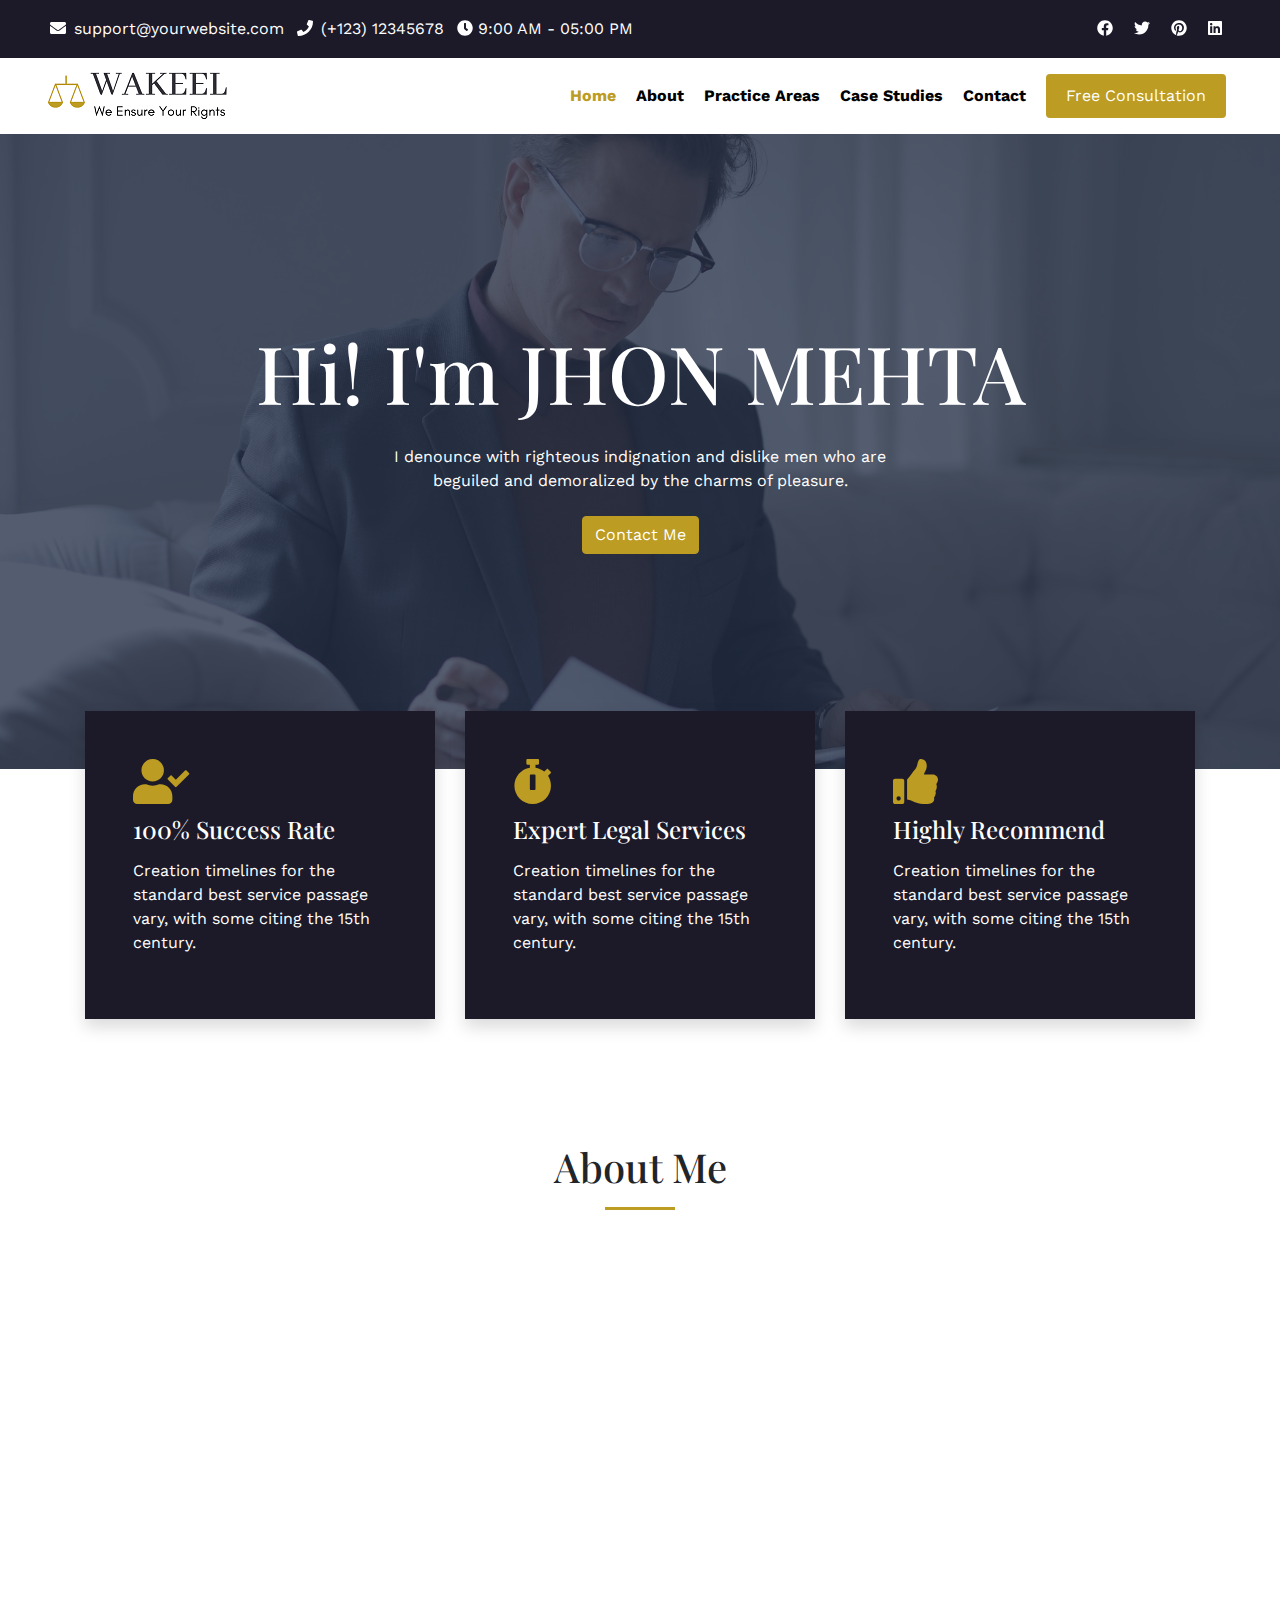
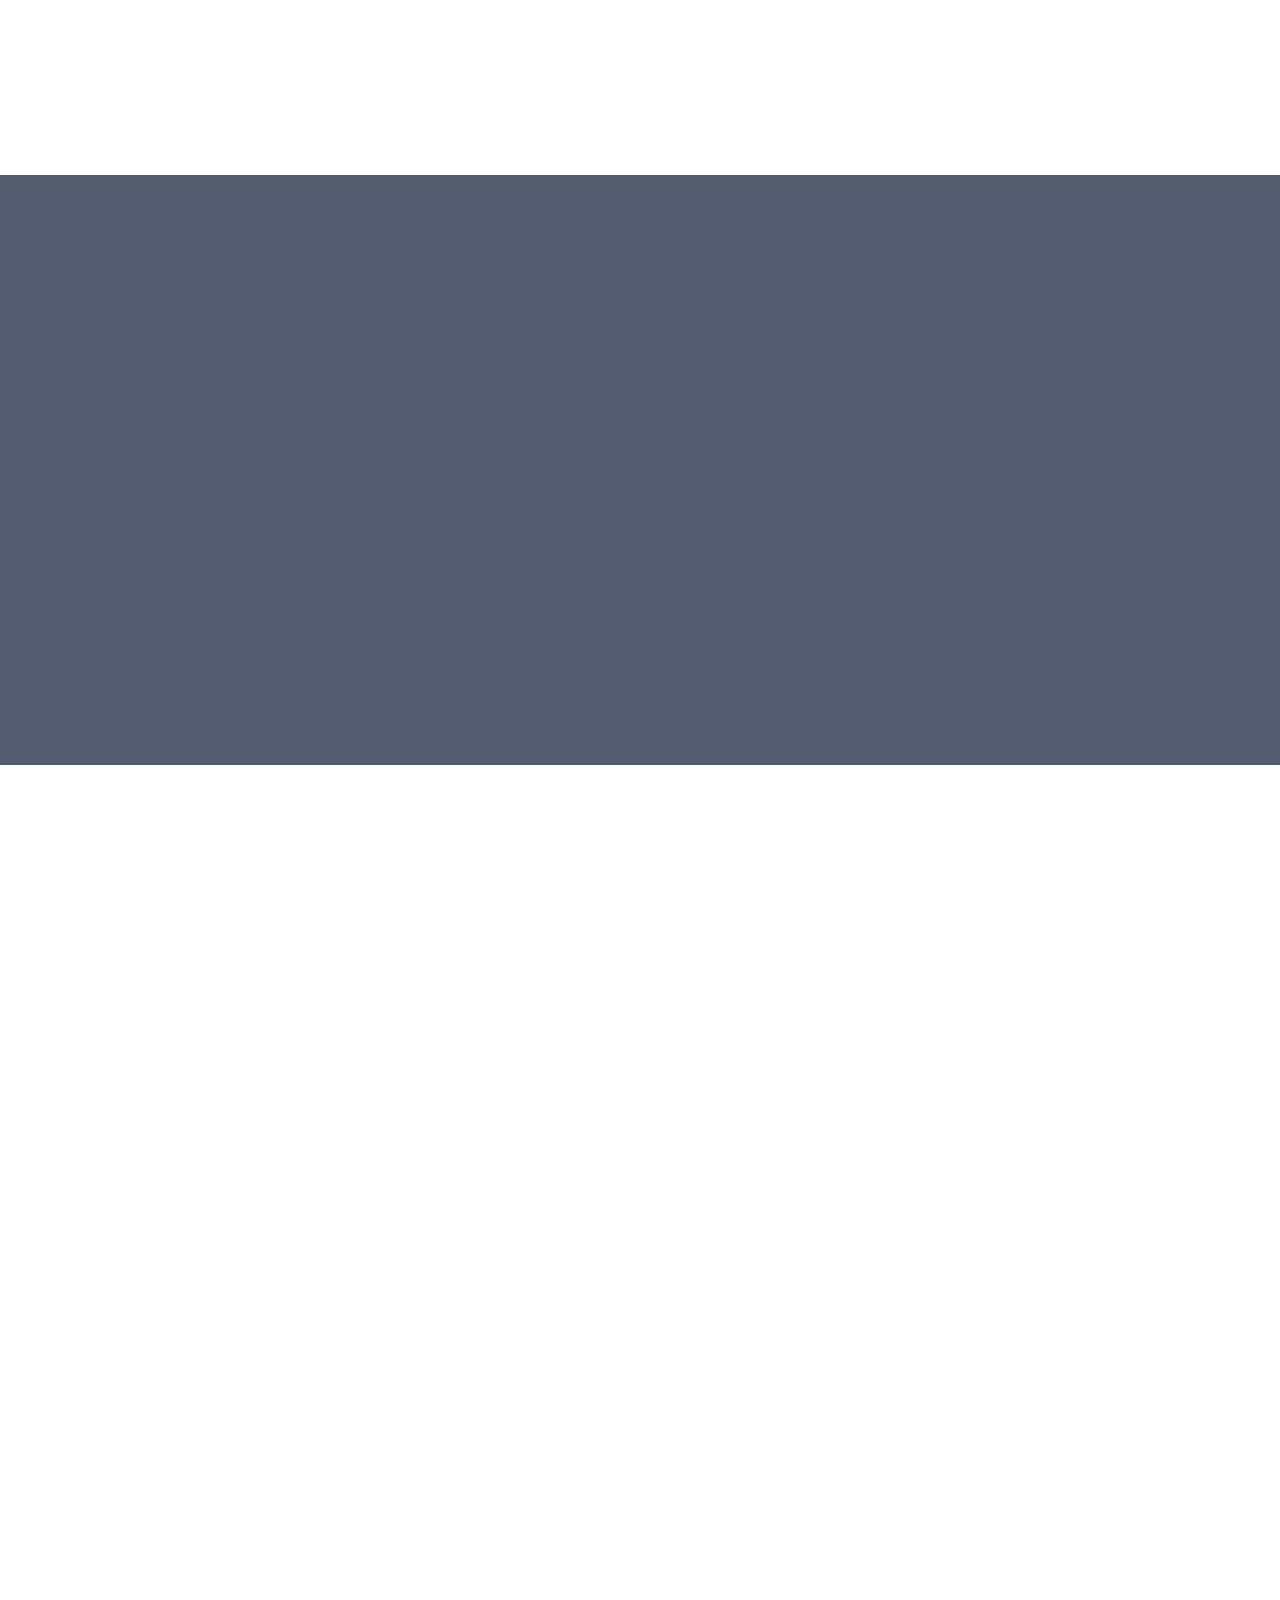
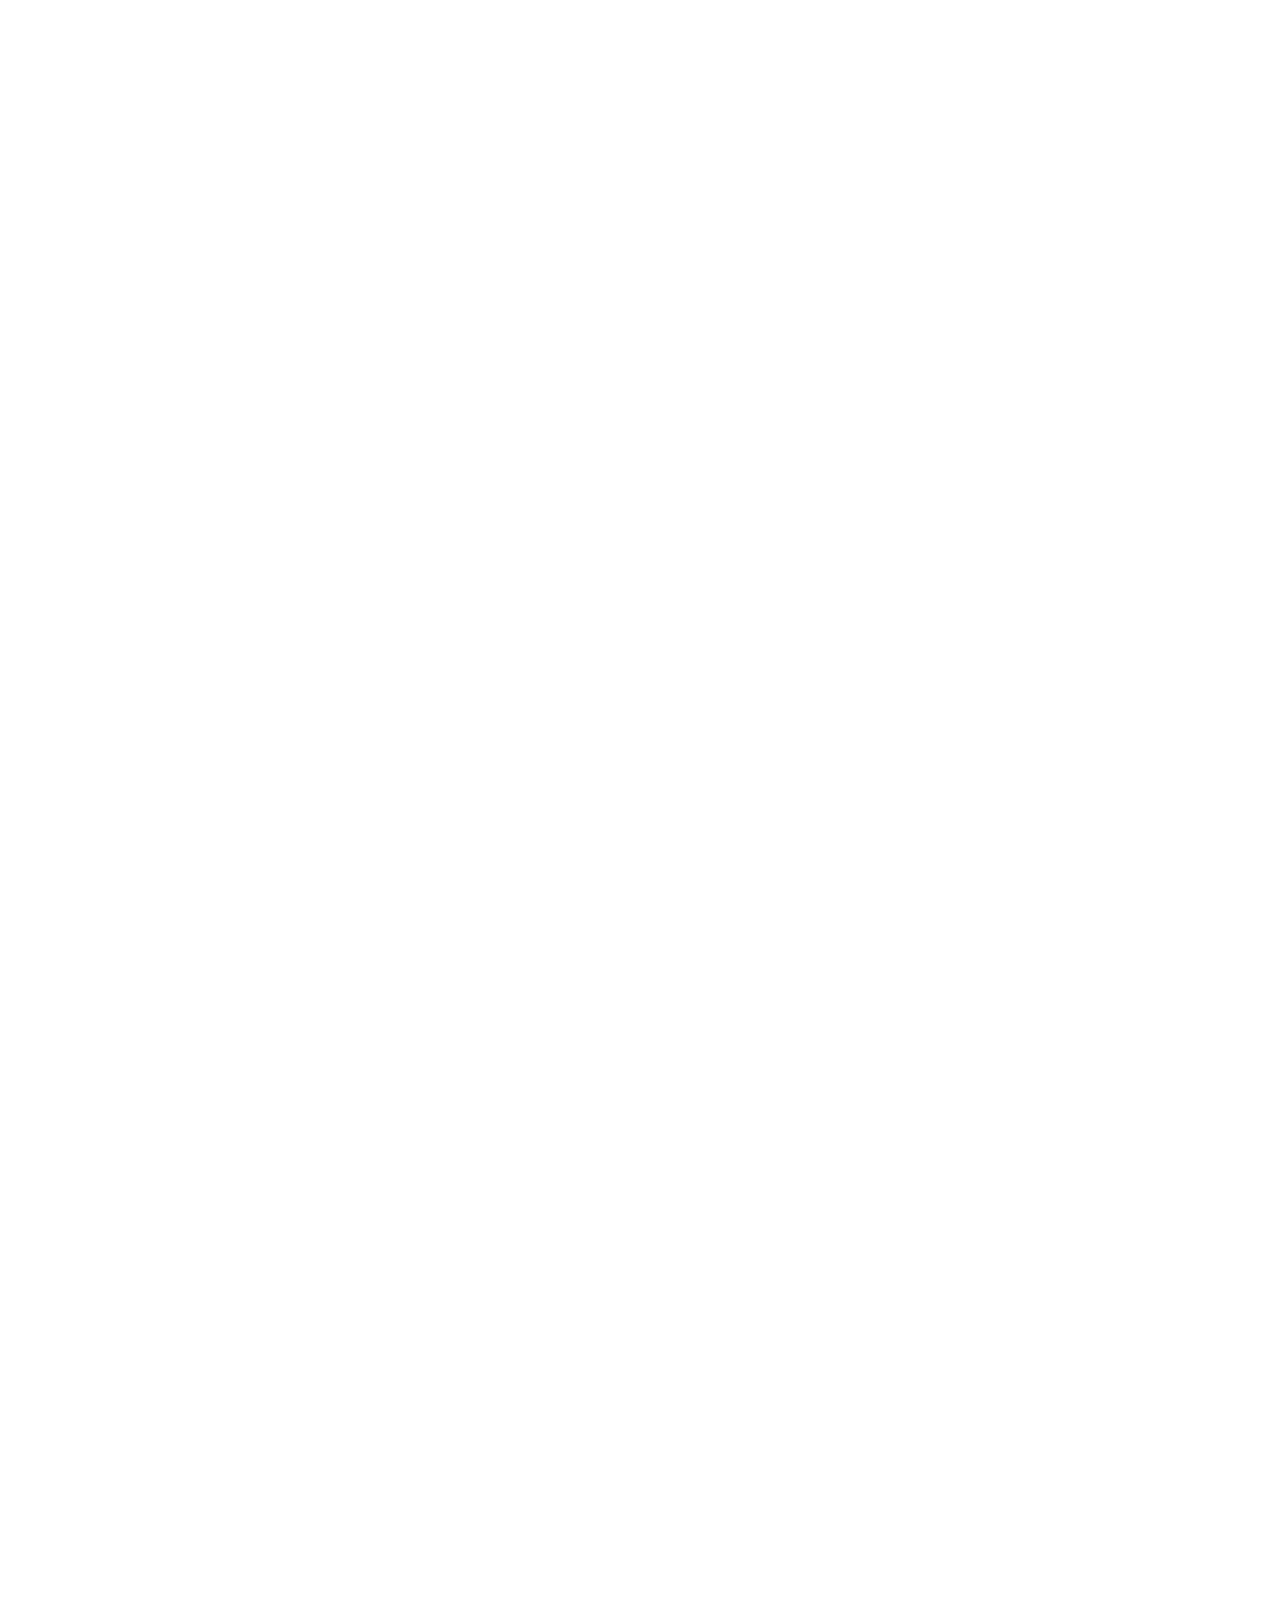
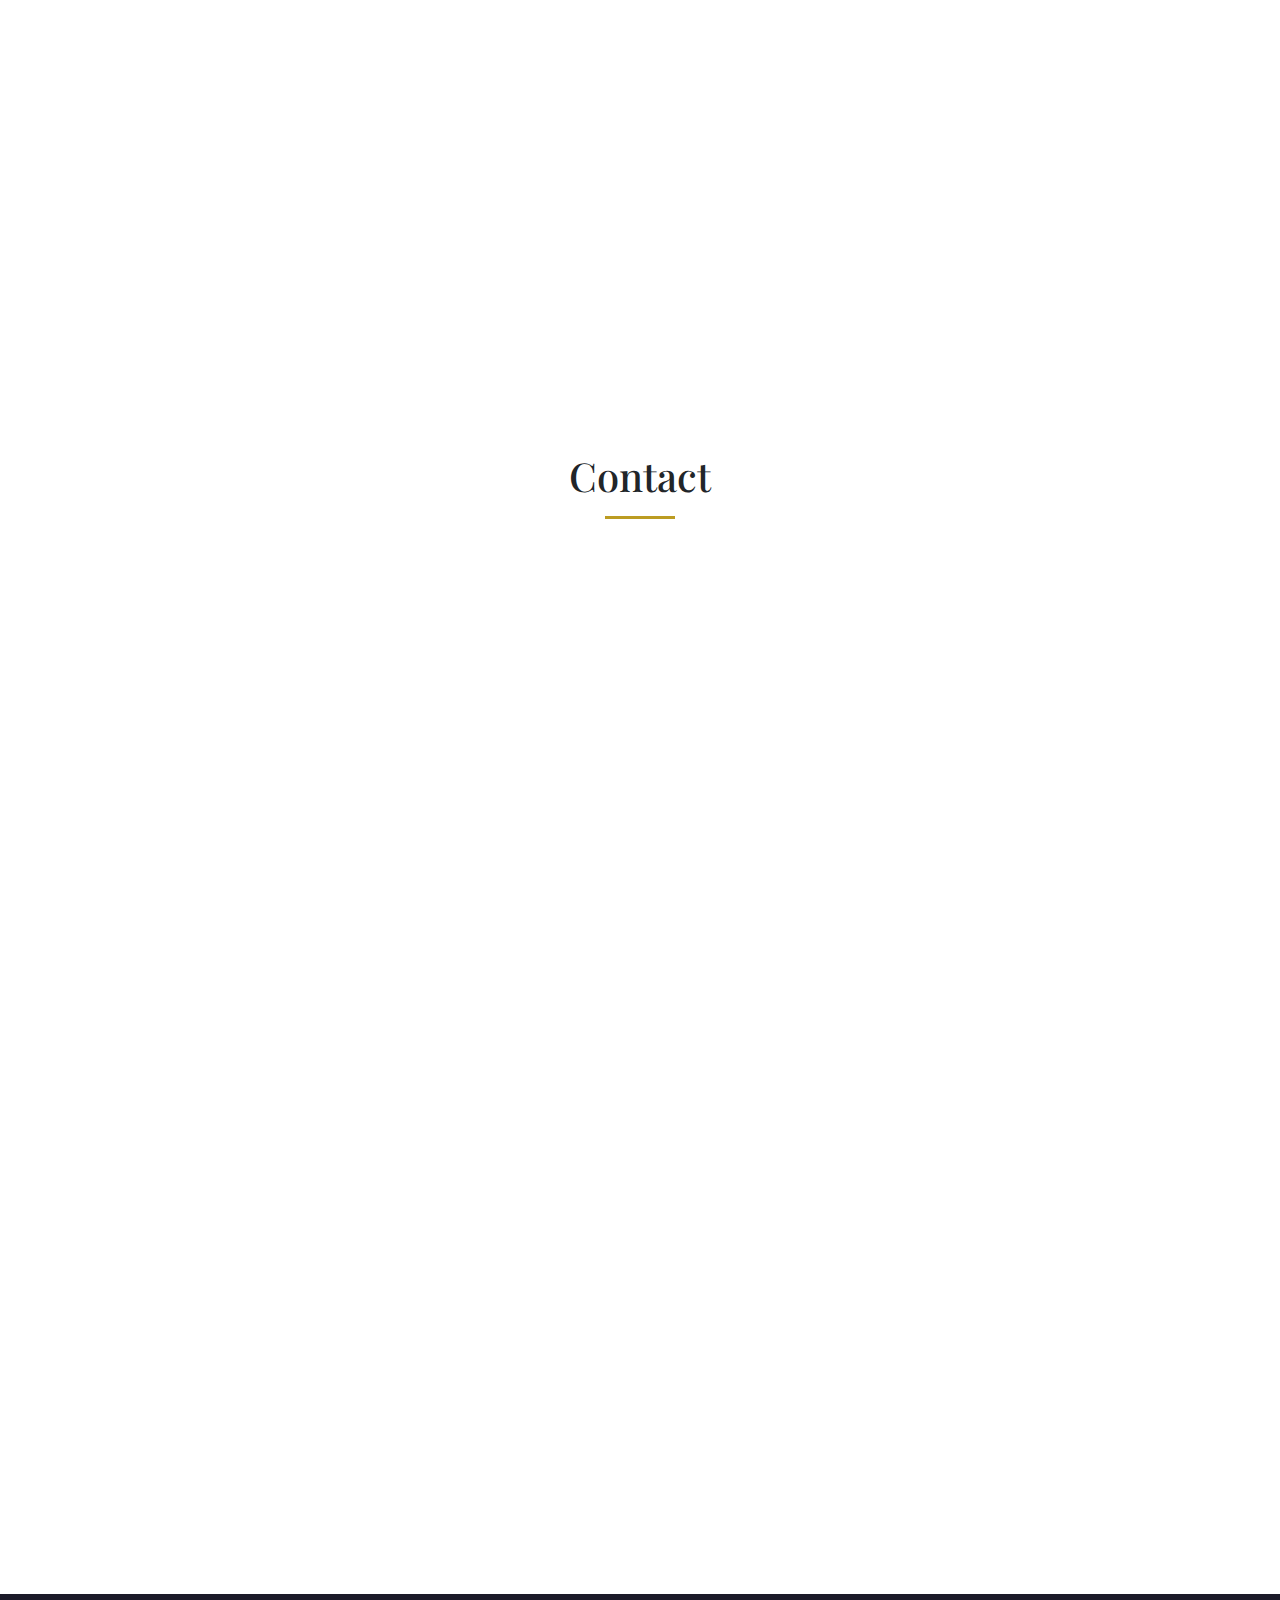
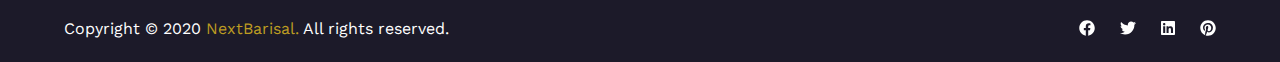
<file: project1/index_4.html>
<!doctype html>
<html class="no-js" lang="en">

<head>
  <meta charset="utf-8">
  <meta http-equiv="x">
  <title>Wakeel - Responsive Bootstrap 4 Portfolio Template</title>
  <meta name="description" content="">
  <!-- responsive tag -->
  <meta http-equiv="x-ua-compatible" content="ie=edge">
  <meta name="viewport" content="width=device-width, initial-scale=1">
  <!-- favicon link-->
  <link rel="shortcut icon" type="image/x-icon" href="assets/img/favicon.ico">
 
  <!--All CSS here -->

  <!-- Bootsterap CSS-->
  <link rel="stylesheet" href="assets/css/bootstrap.min.css">
  <!-- Font Awesome CSS-->
  <link rel="stylesheet" href="assets/css/all.min.css">
  <!-- Animate CSS-->
  <link rel="stylesheet" href="assets/css/animate.min.css">
  <!-- Owl Carousel CSS-->
  <link rel="stylesheet" href="assets/css/owl.carousel.min.css">
  <!-- meanmenu css -->
  <link rel="stylesheet" href="assets/css/meanmenu.css">
  <!-- Style CSS-->
  <link rel="stylesheet" href="style.css"> 
</head>

<body>
  <div class="container-fluid  ">
    <div id="home" class="scrollspy">
      <div class="toolbar-area">
        <div class="container-fluid">
          <div class="row rs-vertical-middle">
            <div class="col-lg-8 col-md-12 pt-sm-1 pb-sm-1  ">
              <div class="toolbar-contact text-center text-lg-left "> 
                <span class="block"><span class="fas fa-envelope"></span><a href="mailto:info@yourwebsite.com">support@yourwebsite.com</a></span> 
                <span class="block"><span class="fa fa-phone"></span><a href="tel:+123456789">(+123) 12345678</a></span>  
                <span class="block"><span class="fas fa-clock"></span> <span> 9:00 AM - 05:00 PM</span> </span>
              </div>
            </div>
            <div class="col-lg-4 col-md-12 pt-sm-1 pb-sm-1  ">
              <div class="text-center text-lg-right text-primary"> 
                <a href="#fb"><i class="fab fa-facebook"></i></a> 
                <a href="#"><i class="fab fa-twitter"></i></a> 
                <a href="#"><i class="fab fa-pinterest"></i></a> 
                <a href="#"><i class="fab fa-linkedin"></i></a> 
              </div>
            </div>
          </div>
        </div>
      </div>
      <header class="bgt">
    <div>
        <div class="row">
            <div class="col-md-3">
                <div class="logo-section">
                    <a class="logo" href=""><img src="assets/img/logo1.png" alt="logo" /></a>
                </div>
            </div>
            <div class="col-md-9">
                <nav>
                    <div class="nav-ul">
                        <ul class="sf-menu">
                            <li class="current">
                                <a class="drop-btn" href="#home"> Home</a>
                                <div>
                                    <ul class="dropdown_menu">
                                        <li><a href="index.html">Demo-1</a></li>
                                        <li>
                                            <hr />
                                            <a href="index_2.html">Demo-2</a>
                                        </li>
                                        <li>
                                            <hr />
                                            <a href="index_3.html">Demo-3</a>
                                        </li>
                                        <li>
                                            <hr />
                                            <a href="index_4.html">Demo-4</a>
                                        </li>
                                        <li>
                                            <hr />
                                            <a href="index_5.html">Demo-5</a>
                                        </li>
                                        <li>
                                            <hr />
                                            <a href="index_6.html">Demo-6</a>
                                        </li>
                                    </ul>
                                </div>
                            </li>
                            <li><a href="#about">About</a></li>
                            <li><a href="#practice-area">Practice Areas</a></li>
                            <li><a href="#case-studies">Case Studies</a></li>
                            <li><a href="#contact">Contact</a></li>
                            <li>
                                <div class="none">
                                    <a href="#home"><span class="fa fa-angle-up"></span></a>
                                </div>
                            </li>
                            <li><button class="btn nav-button" data-toggle="modal" data-target="#mymodal">Free Consultation</button></li>
                        </ul>
                    </div>
                </nav>
            </div>
        </div>
    </div>

    <div class="row">
        <div class="col-12">
            <div class="mobile-menu"></div>
        </div>
    </div>
</header>
      
        <!--  modal start -->
      <div id="modal">
        <div class="modal fade" id="mymodal" role="dialog">
          <div class="modal-dialog modal-lg">
            <div class="modal-content text-white">
              <div class="overlay">
                <div class="modal-header">
                  <h4 class="text-left">Schedule For</h4>
                  <button type="button" class="close text-white" data-dismiss="modal">&times;</button>
                </div>
                <div class="modal-body bg-transparent">
                  <div class="container">
                    <div class="">
                      <div class="form bg-transparent p-3 rounded">
                        <h3>Free Consultation</h3>
                        <form action="get">
                          <input class="form-control bg-transparent text-white" type="text" placeholder="Name" name="name">
                          <input class="form-control bg-transparent text-white" type="email" placeholder="Email" name="email">
                          <input class="form-control bg-transparent text-white" type="text" placeholder="Subject" name="email">
                          <textarea name="message " class="form-control bg-transparent text-white" cols="30" rows="4" placeholder="Message"></textarea>
                          <button type="submit" name="submit" class="btn mt-3">Send Message</button>
                        </form>
                      </div>
                    </div>
                  </div>
                </div>
                <div class="modal-footer">
                  <button type="button" class="btn" data-dismiss="modal">Close</button>
                </div>
              </div>
            </div>
          </div>
        </div>
        <!--   modal end -->
        <!--home-bannar start -->
        <div class="home-bannar text-center clearfix ">
          <div class="overlay">
            <h1>Hi! I'm JHON MEHTA</h1>
            <p>I denounce with righteous indignation and dislike men who are beguiled and demoralized by the charms of pleasure.</p>
            <button class="btn btn-secondary">Contact Me</button>
          </div>
        </div>
     <div class="container simple-cards">
          <div class="row">
            <div class="col-md-4 col-12 wow animate__animated animate__fadeInLeft">
              <div class="simple-card p-xl-5 p-4 mb-4 shadow"> <span class="fa fa-user-check"></span>
                <h4 ><a class="link" href="#">100% Success Rate</a></h4>
                <p>Creation timelines for the standard best service passage vary, with some citing the 15th century.</p>
              </div>
            </div>
            <div class="col-md-4 col-12 wow animate__animated animate__fadeIn">
              <div class="simple-card p-xl-5 p-4 mb-4 shadow"> <span class="fa fa-stopwatch"></span>
                <h4 ><a class="link" href="#">Expert Legal Services</a></h4>
                <p>Creation timelines for the standard best service passage vary, with some citing the 15th century.</p>
              </div>
            </div>
            <div class="col-md-4 col-12 wow animate__animated animate__fadeInRight">
              <div class="simple-card p-xl-5 p-4 shadow"> <span class="fa fa-thumbs-up"></span>
                <h4 ><a class="link" href="#">Highly Recommend</a></h4>
                <p>Creation timelines for the standard best service passage vary, with some citing the 15th century.</p>
              </div>
            </div>
          </div>
        </div>
  </div>
  
</div>
     <!--home-bannar End -->

     <!-- About Section Start -->
      <div id="about" > 
      <div  class="container text-center about ">
        <div class="ab">
          <h1>About Me</h1>
        <hr>
        </div>

        <div class="row mt-5">
          <div class="col-lg-5 col-12 wow animate__animated animate__fadeInLeft">
           <div class="profile-photo w-75 m-md-auto  m-auto">
              <img class="w-100 d-block " src="assets/img/pro-pic.jpg" alt="profile-pic">
           </div>
          </div>
          <div class="col-lg-7 text-justify col-12 mt-lg-auto mt-5 wow animate__animated animate__fadeIn">
            <div class="info">
              <h2 class="text-center text-lg-left">Welcome</h2>
              <em>
               I AM JHON MEHTA. I AM A PROFESIONAL LAWYER FROM NEW-YORK. I HAVE WORKED AS PERSONAL LAWYER SINCE 10 YEARS.</em> <br>
              <br><p> I denounce with righteous indignation and dislike men who are so beguiled and demoralized by the charms of pleasure of the moment, so blinded by desire, that they cannot foresee the pain and trouble that are  bound to ensue; and equal blame belongs to those who fail in their duty through weakness of will, which is the same as saying through shrinking from toil and pain. <br>

              <br>These cases are perfectly simple and easy to distinguish. In a free hour, when our power of choice when nothing prevents our being able to do what we like best, every pleasure is to be welcomed and every pain avoided. Ut enim ad minim veniam, quis nostrud exercitation. Duis aute irure dolor in reprehen derit in voluptate velit esse cillum dolore eu fugiat nulla pariatur.
              </p>
            </div>
          </div>

        </div>

      </div>
      <div class="container-fluid text-center experience ">
       <div class="overlay">
          <div class="ab wow animate__animated animate__fadeIn">
            <h1>Why Choose Me</h1>
            <hr>
          </div>
        <p class="paragraph m-auto wow animate__animated animate__fadeIn">We denounce with righteous indignation and dislike men who are so beguiled and demoralized by the charms of pleasure of the moment.</p>
        <div class="container">
           <div class="row">
          <div class="col-lg-3 col-sm-6 col-12  wow animate__animated animate__fadeInUp" data-wow-delay=".25s">
            <div class="counter-item">
              <p><span class="fa fa-briefcase"></span></p>
            <h1><span class="counter">50</span>+</h1>
            <p>Case Closed</p>
              
            </div>
          </div>
            <div class="col-lg-3 col-sm-6 col-12 wow animate__animated animate__fadeInUp" data-wow-delay=".5s">
            <div class="counter-item">
              <p><span class="fa fa-users"></span></p>
            <h1><span class="counter">80</span>+</h1>
            <p>Trusted Clients</p>
              
            </div>
          </div>
            <div class="col-lg-3 col-sm-6 col-12 wow animate__animated animate__fadeInUp" data-wow-delay="1s">
            <div class="counter-item">
              <p><span class="fa fa-gavel"></span></p>
            <h1><span class="counter">10</span>+</h1>
            <p>Years Experience</p>
              
            </div>
          </div>
            <div class="col-lg-3 col-sm-6 col-12 wow animate__animated animate__fadeInUp" data-wow-delay="1.25s">
            <div class="counter-item">
              <p><span class="fa fa-medal"></span></p>
            <h1><span class="counter">40</span>+</h1>
            <p>Successful Case</p>
              
            </div>
          </div>
        </div>
        </div>
        
       </div>
      
      </div>
      
      </div>
       <!-- About Section End -->


       <!-- Practice Area Start -->
       <div id="practice-area" class="scrollspy">
     <div class="container practice-area">
         <div  class="container-fluid text-center">
        <div class="ab wow animate__animated animate__fadeIn">
           <h1>Practice Areas</h1>
         <hr>
        </div>
         <div class="row text-left">
           <div class="col-lg-4 col-sm-6 col-12 wow animate__animated animate__fadeInLeft">
             <div class="practice-card shadow">
               <span class="fa fa-ethernet"></span>
               <h3 ><a class="link" href="#">Corporate Security</a></h3>
               <p>Law is complex from a method view point except your activity about corporate business.</p>
             </div>
           </div>
             <div class="col-lg-4 col-sm-6 col-12 wow animate__animated animate__fadeIn">
             <div class="practice-card shadow">
               <span class="fa fa-scroll"></span>
               <h3 ><a class="link" href="#">Bankruptcy Law</a></h3>
               <p>Law is complex from a method view point except your activity about corporate business.</p>
             </div>
           </div>
             <div class="col-lg-4 col-sm-6 col-12 wow animate__animated animate__fadeInRight">
             <div class="practice-card shadow">
               <span class="fa fa-book"></span>
               <h3 ><a class="link" href="#">Education Law</a></h3>
               <p>Law is complex from a method view point except your activity about corporate business.</p>
             </div>
           </div>
             <div class="col-lg-4 col-sm-6 col-12 wow animate__animated animate__fadeInLeft">
             <div class="practice-card shadow">
               <span class="fa fa-child"></span>
               <h3 ><a class="link" href="#">Family Law</a></h3>
               <p>Law is complex from a method view point except your activity about corporate business.</p>
             </div>
           </div>
             <div class="col-lg-4 col-sm-6 col-12 wow animate__animated animate__fadeIn">
             <div class="practice-card shadow">
               <span class="fa fa-user-injured"></span>
               <h3 ><a class="link" href="#">Personal Injury</a></h3>
               <p>Law is complex from a method view point except your activity about corporate business.</p>
             </div>
           </div>
             <div class="col-lg-4 col-sm-6 col-12 wow animate__animated animate__fadeInRight">
             <div class="practice-card shadow">
               <span class="fa fa-city"></span>
               <h3 ><a class="link" href="#">Real Estate Law</a></h3>
               <p>Law is complex from a method view point except your activity about corporate business.</p>
             </div>
           </div>
         </div>
       </div>

      </div>
      <div class="container-fluid">
        <div class="advertise text-center wow animate__animated animate__fadeIn">
         <div class="overlay">
            <span class="fa fa-landmark"></span>
          <h2 class="m-auto">Fight for your right. Without win,
          don't take any money.</h2>
           <a href="#" class="button btn wow animate__animated animate__fadeIn">Get Started</a>
           
         </div>

        </div>
        
      </div>
      </div>
      <!-- Practice Area End -->
      

      <!-- Case Studies Start -->
      <div id="case-studies" class="scrollspy">
     <div  class="pt-114 pb-120 md-pt-72 md-pb-80 case-studies wow animate__animated animate__fadeIn">
                <div class="container">
                    <div class="ab text-center mb-5">
                        
                        <h1 class="mb-0">Case Studies</h1>
                        <hr>
                    </div>
                    <div id="case" class="owl-carousel">
                        <div class="item">
                            <img src="assets/img/c-1.jpg" alt="">
                            <div class="result-contents">
                                <h3 class="title"><a href="#">Capital Market</a></h3>
                                <div class="categories"><a href="#">Risk Breach</a></div>
                            </div>
                        </div>
                        <div class="item">
                            <img src="assets/img/c-2.jpg" alt="">
                            <div class="result-contents">
                                <h3 class="title"><a href="#">International Law</a></h3>
                                <div class="categories"><a href="#">Risk Breach</a></div>
                            </div>
                        </div>
                        <div class="item">
                            <img src="assets/img/c-3.jpg" alt="">
                            <div class="result-contents">
                                <h3 class="title"><a href="#">Bankruptcy Law</a></h3>
                                <div class="categories"><a href="#">Risk Breach</a></div>
                            </div>
                        </div>
                    </div>
                </div>
                <div class="container-fluid text-center">
              <div class="review wow animate__animated animate__fadeIn">
                <div class="overlay">
                       <div class="ab mb-5">
                         <h1 class="">Respectable Clients</h1>
                       <hr>
                       </div>
                 <div class="container">
                <div id="testmonial" class="owl-carousel owl-theme">
                  <div class="card"> <img class="card-img-top" src="assets/img/testimonial-1.jpg" alt="Card image cap">
                    <div class="card-body">
                      <h5 class="card-title text-white">Michel Clark</h5> 
                      <em class="card-text">"Some quick example text to build on the card title and make up the bulk of the card's content."
                      </em> 
                    </div>
                  </div>
                  <div class="card"> <img class="card-img-top" src="assets/img/testimonial-2.jpg" alt="Card image cap">
                    <div class="card-body">
                      <h5 class="card-title text-white">Adison Whick</h5> 
                      <em class="card-text">"Some quick example text to build on the card title and make up the bulk of the card's content."
                      </em> 
                    </div>
                  </div>
                  <div class="card"> <img class="card-img-top" src="assets/img/testimonial-3.jpg" alt="Card image cap">
                    <div class="card-body">
                      <h5 class="card-title text-white">Tom Riggle</h5> 
                      <em class="card-text">"Some quick example text to build on the card title and make up the bulk of the card's content."
                      </em>
                    </div>
                  </div>
                  <div class="card"> <img class="card-img-top" src="assets/img/testimonial-1.jpg" alt="Card image cap">
                    <div class="card-body">
                      <h5 class="card-title text-white">Michel Clark</h5> 
                      <em class="card-text">"Some quick example text to build on the card title and make up the bulk of the card's content."
                      </em> 
                    </div>
                  </div>
                  <div class="card"> <img class="card-img-top" src="assets/img/testimonial-3.jpg" alt="Card image cap">
                    <div class="card-body">
                      <h5 class="card-title text-white">Tom Riggle</h5> <em class="card-text">"Some quick example text to build on the card title and make up the bulk of the card's content."</em> </div>
                  </div>
                </div>
              </div>
                </div>
           
              </div>
              
            </div>
            </div>
            
</div>
      <!-- Case Studies End -->
      <!-- Contact Area Start -->
            <div id="contact" class="scrollspy ">
                <div class="container contact">
                    <div class="ab text-center mb-5">
                        <h1>Contact</h1>
                        <hr />
                    </div>
                    <div class="row ">
                        <div class="col-lg-6 col-12 bg-secondary wow animate__animated animate__fadeInLeft">
                            <div class="contact-form contact-us">
                                <h3 class="text-white mb-3 mt-3">Get In Touch</h3>
                                <form action="get">
                                    <input class="form-control" type="text" name="name" placeholder="Your Name" />
                                    <input class="form-control" type="text" name="email" placeholder="Your Email" />
                                    <input class="form-control" type="text" name="subject" placeholder="Subject" />
                                    <textarea class="form-control" name="message" cols="30" rows="5" placeholder="Your Message"></textarea>
                                    <button class="btn" name="submit">SUBMIT REQUEST</button>
                                </form>
                                
                            </div>
                        </div>
                        <div class="col-lg-6 col-12">
                                 <div class="address wow animate__animated animate__fadeInRight">
                                    <div class="overly-c"></div>
                                    <div class="contact-us">   
                                    <h3>Office Address</h3>
                                    <div class="card-text">
                                        <p><span class="fa fa-mobile-alt"></span> Office Phone</p>
                                        <p>(+123)12345678 (9:00 AM - 05:00 PM)</p>
                                    </div>

                                    <div class="card-text">
                                        <p><span class="fa fa-envelope"></span> E-Mail</p>
                                        <p>support@yourwebsite.com</p>
                                    </div>
                                    <div class="card-text">
                                        <p><span class="fa fa-fax"></span> Fax</p>
                                        <p>+2321301234567</p>
                                    </div>
                                    <div class="card-text">
                                        <p><span class="fa fa-map-marker-alt"></span> Address</p>
                                        <p>506 6th St, Brooklyn, NY 11215, United States</p>
                                    </div> 

                                    </div>
                                </div>
                            </div>
                        </div>
                        <iframe
                                    src="https://www.google.com/maps/embed?pb=!1m18!1m12!1m3!1d24209.00762298137!2d-73.99896052053813!3d40.67119367746524!2m3!1f0!2f0!3f0!3m2!1i1024!2i768!4f13.1!3m3!1m2!1s0x89c25b0308fc5d81%3A0x7ff8f97dda1eaef3!2sNewYork-Presbyterian%20Brooklyn%20Methodist%20Hospital!5e0!3m2!1sen!2sbd!4v1600177646196!5m2!1sen!2sbd"
                                    style="border: 0;"
                                    allowfullscreen=""
                                    aria-hidden="false"
                                    tabindex="0"
                                >
                                </iframe>
                    </div>
                    
                </div>
            </div>
            <!-- Contact Area End -->
      <!-- Footer Start -->
      <footer>
      <div class="row">
        <div class="col-md-6 text-center text-md-left">
          <div class="copy">
            <p>Copyright &copy; 2020 <a href="https://nextbarisal.com" target="blank">NextBarisal.</a> All rights reserved.</p>
          </div>
        </div>
        <div class="col-md-6 text-center text-md-right">
          <div class="f-social"> 
            <span class="fab fa-facebook"></span> 
            <span class="fab fa-twitter"></span> 
            <span class="fab fa-linkedin"></span> 
            <span class="fab fa-pinterest"></span> 
          </div>
        </div>
      </div>
    </footer>
    <!--  top indicatior -->
    
    <!-- Footer End -->
  </div>
  <!-- JS
  ============================================ -->
  <script src="assets/js/vendor/modernizr-3.11.2.min.js"></script>
  <script src="assets/js/vendor/jquery.min.js"></script>
  <script src="assets/js/vendor/bootstrap.bundle.min.js"></script>
  <script src="assets/js/vendor/jquery-migrate-1.4.1.min.js"></script>
  <script src="assets/js/plugins/owl.carousel.min.js"></script>
  <script src="assets/js/vendor/waypoints.min.js"></script>
  <script src="assets/js/vendor/all.min.js"></script>
  <script src="assets/js/plugins/jquery.counterup.min.js"></script>
  <script src="assets/js/plugins/wow.min.js"></script>
  <script src="assets/js/plugins/jquery.meanmenu.js"></script>
  <script src="assets/js/plugins/plugins.js"></script>
  <script src="assets/js/plugins/jquery.nav.js"></script>
  <script src="assets/js/main.js"></script>
</body>

</html>
</file>
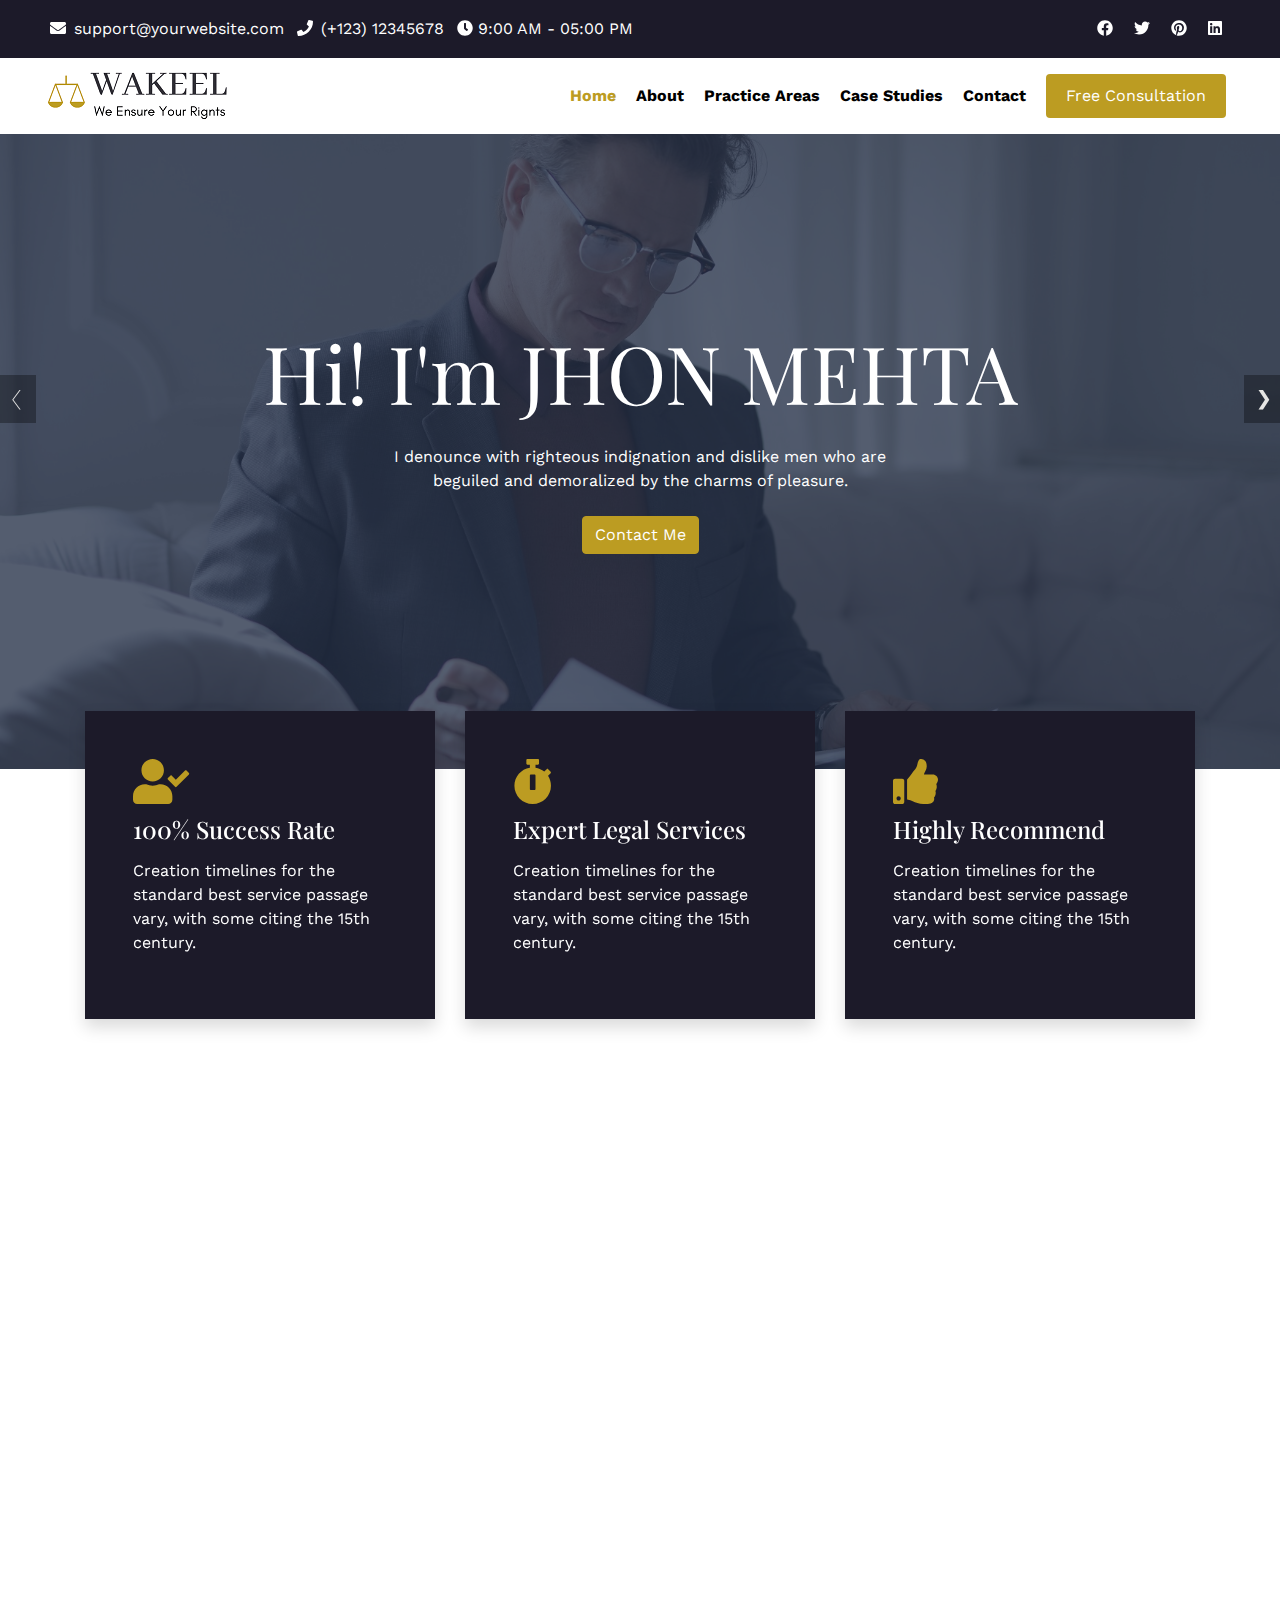
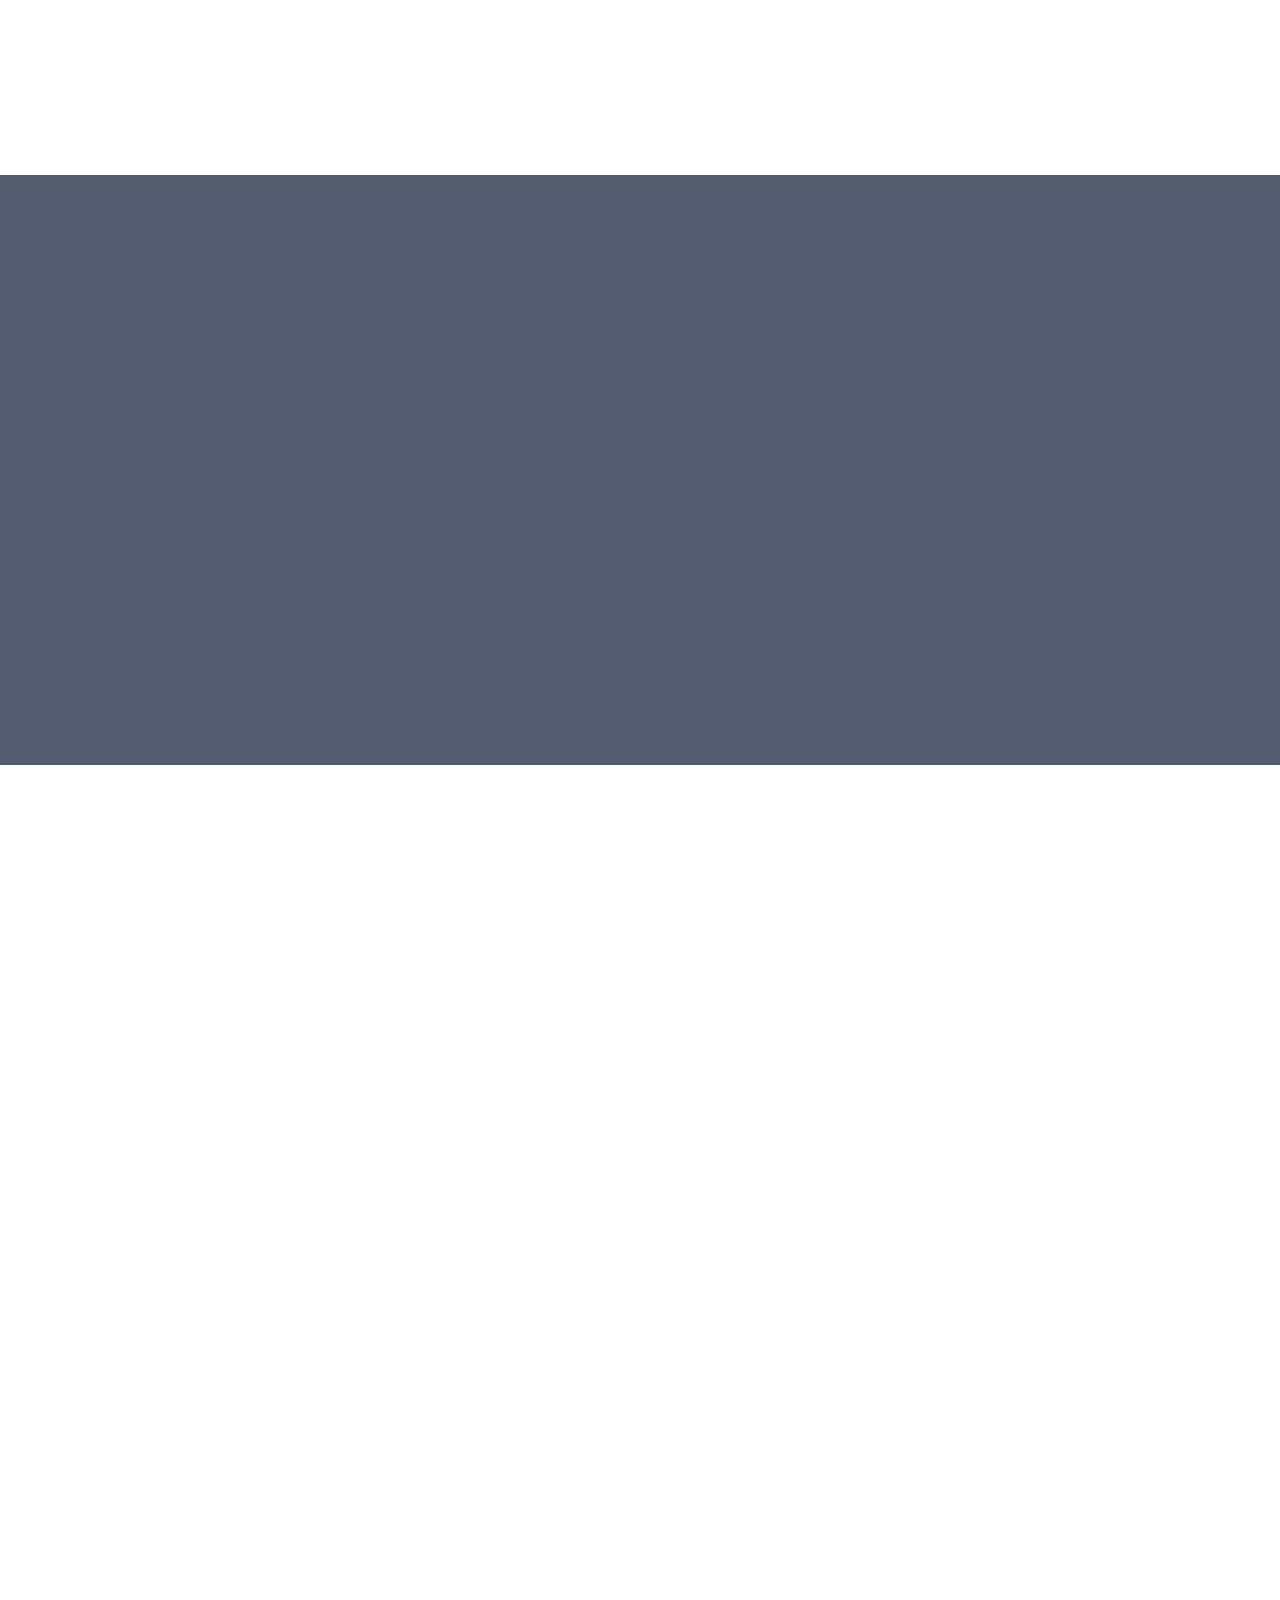
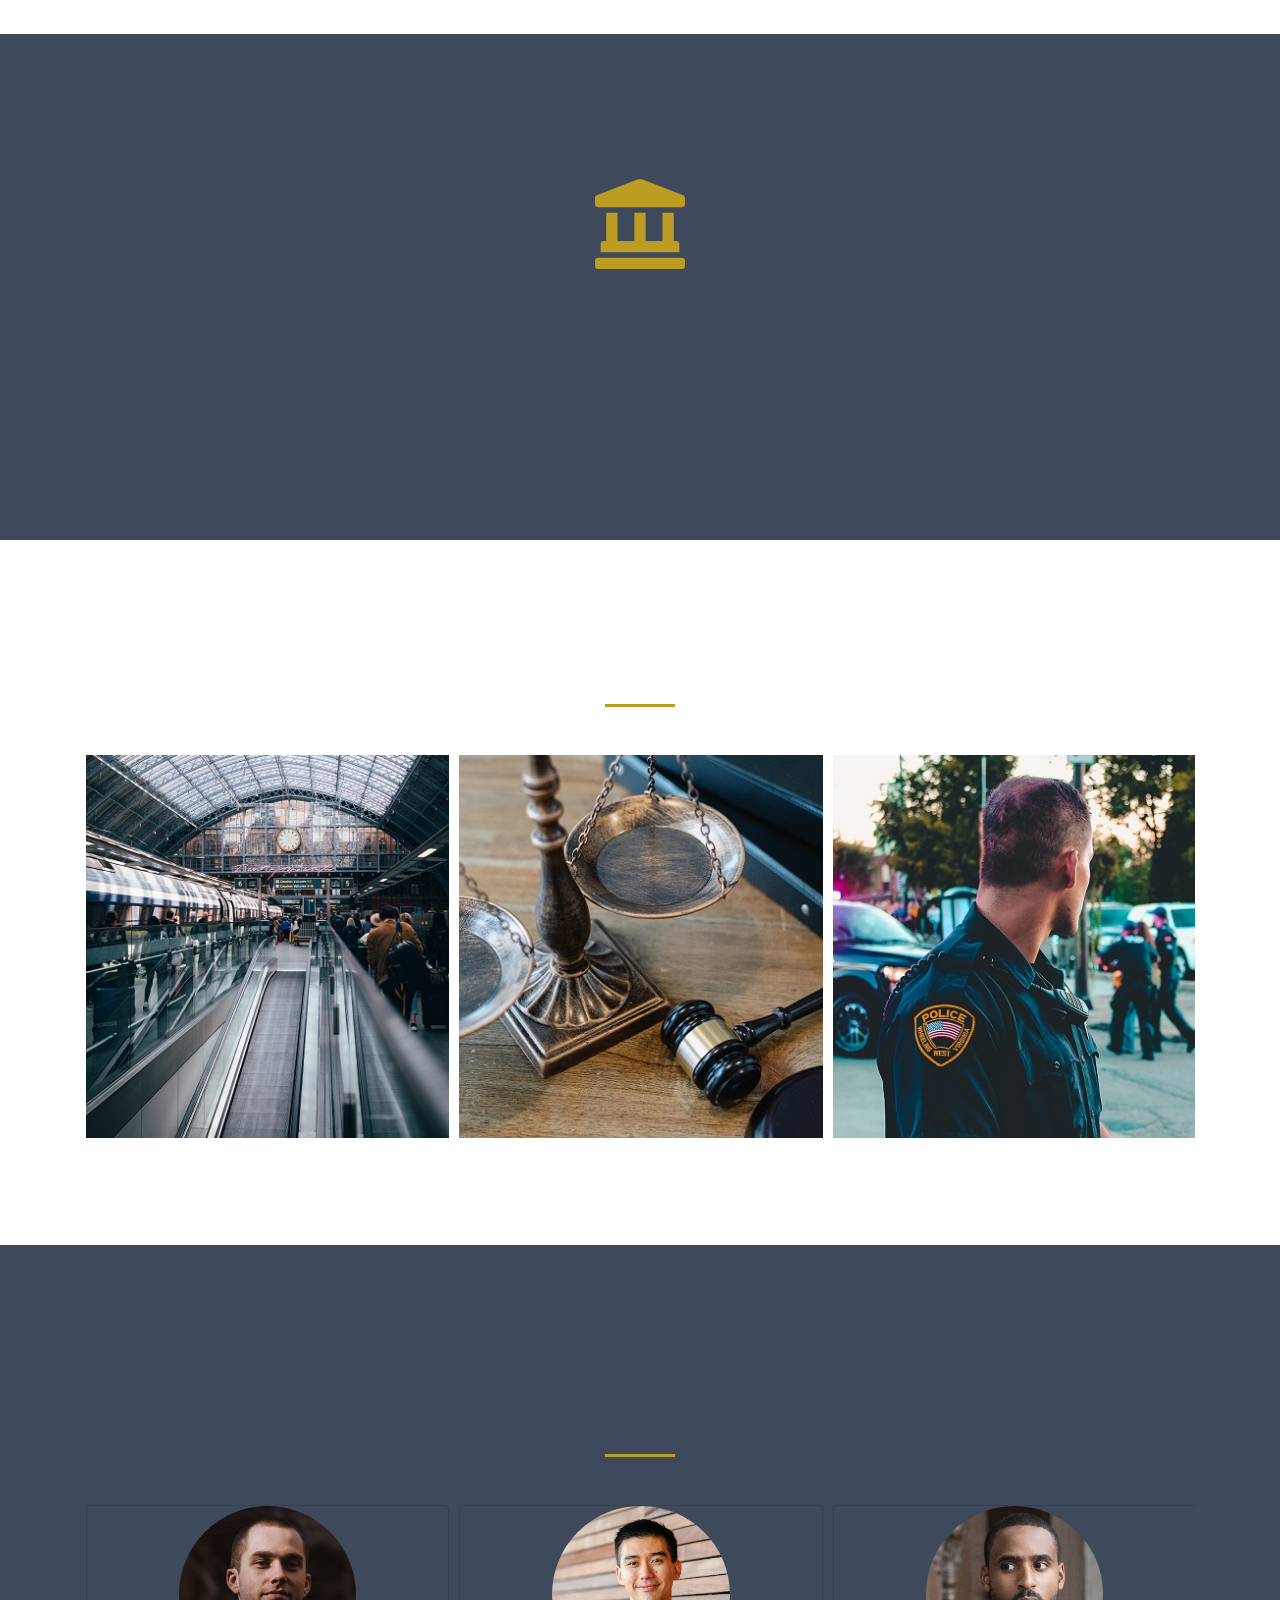
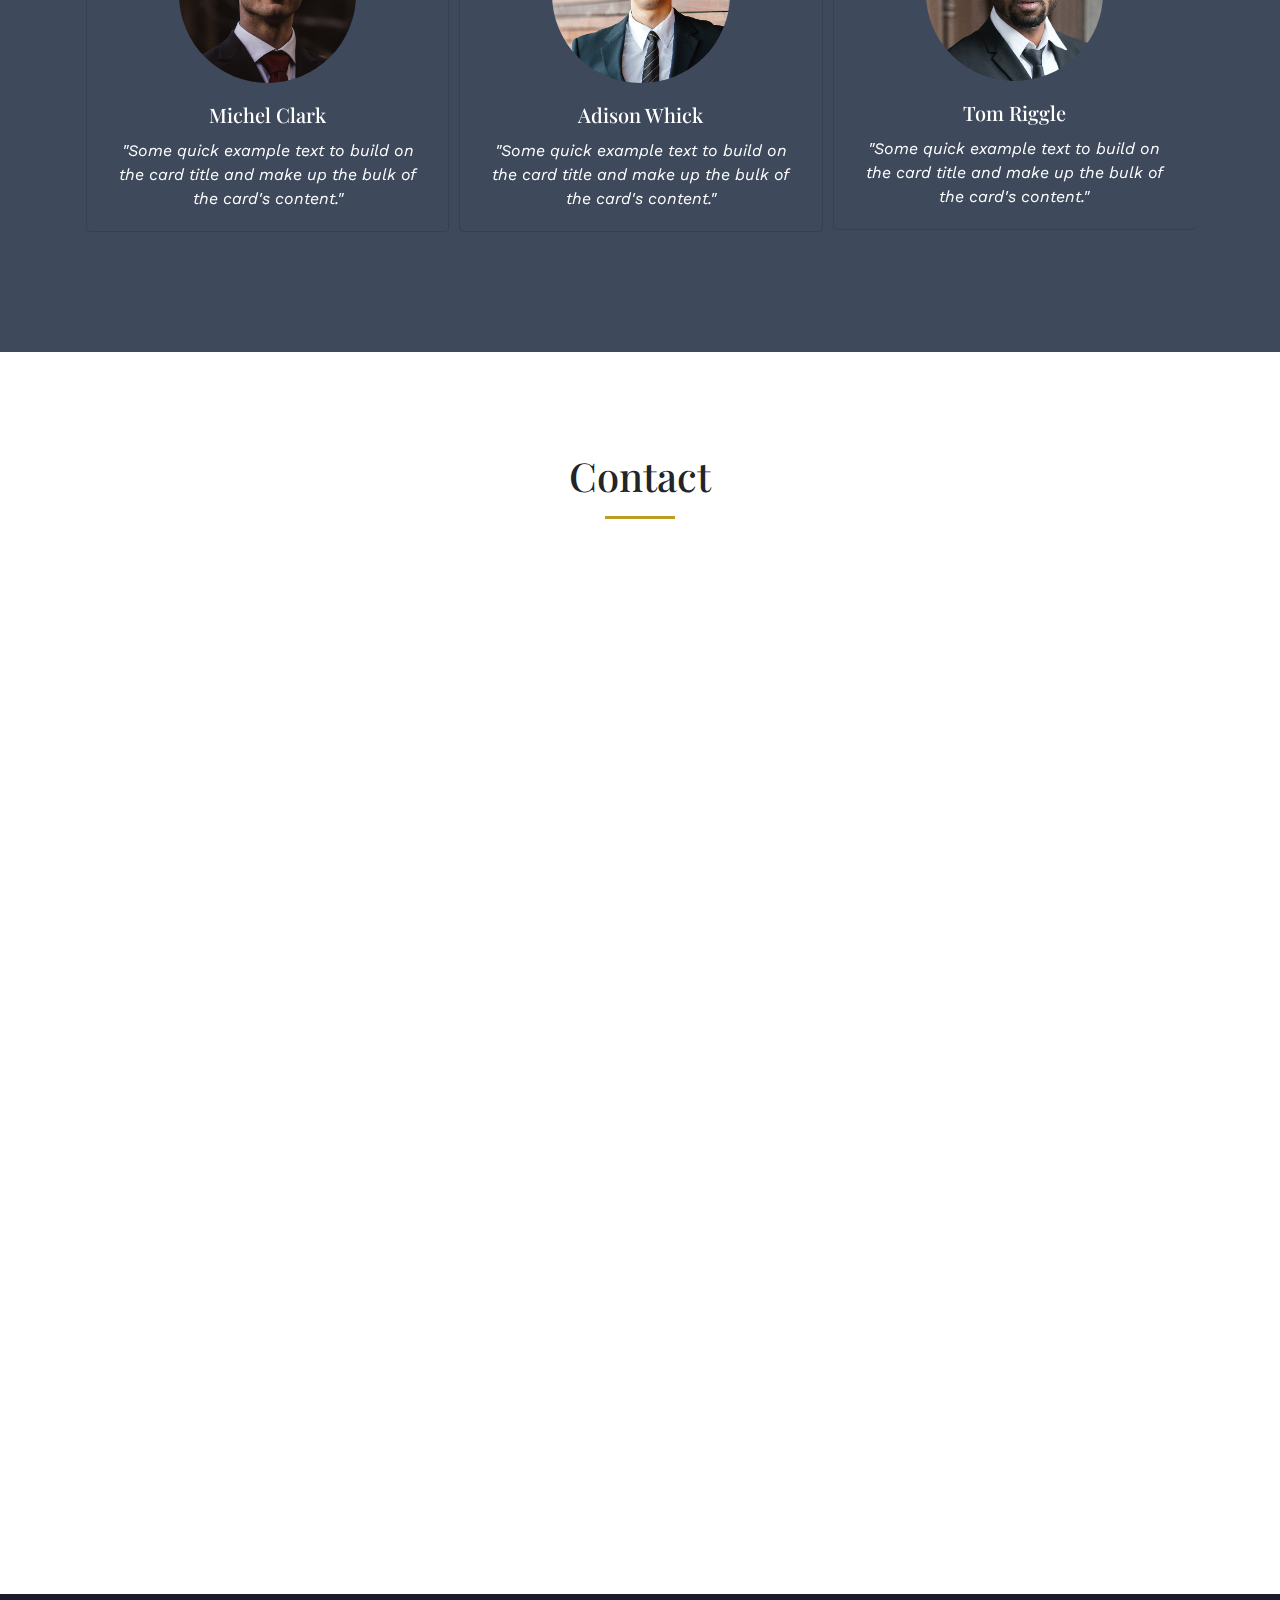
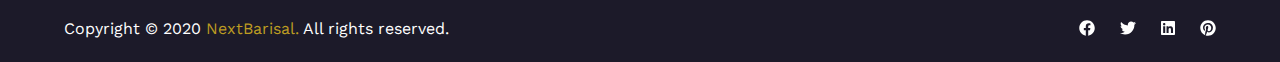
<file: project1/index_6.html>
<!doctype html>
<html class="no-js" lang="en">

<head>
  <meta charset="utf-8">
  <meta http-equiv="x">
  <title>Wakeel - Responsive Bootstrap 4 Portfolio Template</title>
  <meta name="description" content="">
  <!-- responsive tag -->
  <meta http-equiv="x-ua-compatible" content="ie=edge">
  <meta name="viewport" content="width=device-width, initial-scale=1">
  <!-- favicon link-->
  <link rel="shortcut icon" type="image/x-icon" href="assets/img/favicon.ico">
 
  <!--All CSS here -->

  <!-- Bootsterap CSS-->
  <link rel="stylesheet" href="assets/css/bootstrap.min.css">
  <!-- Font Awesome CSS-->
  <link rel="stylesheet" href="assets/css/all.min.css">
  <!-- Animate CSS-->
  <link rel="stylesheet" href="assets/css/animate.min.css">
  <!-- Owl Carousel CSS-->
  <link rel="stylesheet" href="assets/css/owl.carousel.min.css">
  <!-- meanmenu css -->
  <link rel="stylesheet" href="assets/css/meanmenu.css">
  <!-- Style CSS-->
  <link rel="stylesheet" href="style.css"> 
</head>

<body>
  <div class="container-fluid  ">
    <div id="home" class="scrollspy">
      <div class="toolbar-area">
        <div class="container-fluid">
          <div class="row rs-vertical-middle">
            <div class="col-lg-8 col-md-12 pt-sm-1 pb-sm-1  ">
              <div class="toolbar-contact text-center text-lg-left "> 
                <span class="block"><span class="fas fa-envelope"></span><a href="mailto:info@yourwebsite.com">support@yourwebsite.com</a></span> 
                <span class="block"><span class="fa fa-phone"></span><a href="tel:+123456789">(+123) 12345678</a></span>  
                <span class="block"><span class="fas fa-clock"></span> <span> 9:00 AM - 05:00 PM</span> </span>
              </div>
            </div>
            <div class="col-lg-4 col-md-12 pt-sm-1 pb-sm-1  ">
              <div class="text-center text-lg-right text-primary"> 
                <a href="#fb"><i class="fab fa-facebook"></i></a> 
                <a href="#"><i class="fab fa-twitter"></i></a> 
                <a href="#"><i class="fab fa-pinterest"></i></a> 
                <a href="#"><i class="fab fa-linkedin"></i></a> 
              </div>
            </div>
          </div>
        </div>
      </div>
      <header class="bgt">
    <div>
        <div class="row">
            <div class="col-md-3">
                <div class="logo-section">
                    <a class="logo" href=""><img src="assets/img/logo1.png" alt="logo" /></a>
                </div>
            </div>
            <div class="col-md-9">
                <nav>
                    <div class="nav-ul">
                        <ul class="sf-menu">
                            <li class="current">
                                <a class="drop-btn" href="#home"> Home</a>
                                <div>
                                    <ul class="dropdown_menu">
                                        <li><a href="index.html">Demo-1</a></li>
                                        <li>
                                            <hr />
                                            <a href="index_2.html">Demo-2</a>
                                        </li>
                                        <li>
                                            <hr />
                                            <a href="index_3.html">Demo-3</a>
                                        </li>
                                        <li>
                                            <hr />
                                            <a href="index_4.html">Demo-4</a>
                                        </li>
                                        <li>
                                            <hr />
                                            <a href="index_5.html">Demo-5</a>
                                        </li>
                                        <li>
                                            <hr />
                                            <a href="index_6.html">Demo-6</a>
                                        </li>
                                    </ul>
                                </div>
                            </li>
                            <li><a href="#about">About</a></li>
                            <li><a href="#practice-area">Practice Areas</a></li>
                            <li><a href="#case-studies">Case Studies</a></li>
                            <li><a href="#contact">Contact</a></li>
                            <li>
                                <div class="none">
                                    <a href="#home"><span class="fa fa-angle-up"></span></a>
                                </div>
                            </li>
                            <li><button class="btn nav-button" data-toggle="modal" data-target="#mymodal">Free Consultation</button></li>
                        </ul>
                    </div>
                </nav>
            </div>
        </div>
    </div>

    <div class="row">
        <div class="col-12">
            <div class="mobile-menu"></div>
        </div>
    </div>
</header>
      
        <!--  modal start -->
      <div id="modal">
        <div class="modal fade" id="mymodal" role="dialog">
          <div class="modal-dialog modal-lg">
            <div class="modal-content text-white">
              <div class="overlay">
                <div class="modal-header">
                  <h4 class="text-left">Schedule For</h4>
                  <button type="button" class="close text-white" data-dismiss="modal">&times;</button>
                </div>
                <div class="modal-body bg-transparent">
                  <div class="container">
                    <div class="">
                      <div class="form bg-transparent p-3 rounded">
                        <h3>Free Consultation</h3>
                        <form action="get">
                          <input class="form-control bg-transparent text-white" type="text" placeholder="Name" name="name">
                          <input class="form-control bg-transparent text-white" type="email" placeholder="Email" name="email">
                          <input class="form-control bg-transparent text-white" type="text" placeholder="Subject" name="email">
                          <textarea name="message " class="form-control bg-transparent text-white" cols="30" rows="4" placeholder="Message"></textarea>
                          <button type="submit" name="submit" class="btn mt-3">Send Message</button>
                        </form>
                      </div>
                    </div>
                  </div>
                </div>
                <div class="modal-footer">
                  <button type="button" class="btn" data-dismiss="modal">Close</button>
                </div>
              </div>
            </div>
          </div>
        </div>
        <!--   modal end -->
        <!--home-bannar start -->
        <div id="banner" class="owl-carousel text-center ">
    <div class="home-bannar">
        <div class="bg1">
          <div class="overly"></div>
          <div class="content">
            <h1 class="display-2"  >Hi! I'm JHON MEHTA</h1>
      <p>I denounce with righteous indignation and dislike men who are
beguiled and demoralized by the charms of pleasure.</p>
       <button class="btn btn-secondary">Contact Me</button>
          </div>
        </div>
    </div>
     <div class="home-bannar">
        <div class="bg2">
         <div class="overly"></div>
          <div class="content">
            <h1 class="display-2">Hi! I'm A LAWYER</h1>
      <p>I denounce with righteous indignation and dislike men who are
beguiled and demoralized by the charms of pleasure.</p>
       <button class="btn btn-secondary">Contact Me</button>
          </div>
        </div>
    </div>
    
    </div>
     <div class="container simple-cards">
          <div class="row">
            <div class="col-md-4 col-12 wow animate__animated animate__fadeInLeft">
              <div class="simple-card p-xl-5 p-4 mb-4 shadow"> <span class="fa fa-user-check"></span>
                <h4 ><a class="link" href="#">100% Success Rate</a></h4>
                <p>Creation timelines for the standard best service passage vary, with some citing the 15th century.</p>
              </div>
            </div>
            <div class="col-md-4 col-12 wow animate__animated animate__fadeIn">
              <div class="simple-card p-xl-5 p-4 mb-4 shadow"> <span class="fa fa-stopwatch"></span>
                <h4 ><a class="link" href="#">Expert Legal Services</a></h4>
                <p>Creation timelines for the standard best service passage vary, with some citing the 15th century.</p>
              </div>
            </div>
            <div class="col-md-4 col-12 wow animate__animated animate__fadeInRight">
              <div class="simple-card p-xl-5 p-4 shadow"> <span class="fa fa-thumbs-up"></span>
                <h4 ><a class="link" href="#">Highly Recommend</a></h4>
                <p>Creation timelines for the standard best service passage vary, with some citing the 15th century.</p>
              </div>
            </div>
          </div>
        </div>
  </div>
  
</div>
     <!--home-bannar End -->

     <!-- About Section Start -->
      <div id="about" > 
      <div  class="container text-center about ">
        <div class="ab wow animate__animated animate__fadeIn">
          <h1>About Me</h1>
        <hr>
        </div>

        <div class="row mt-5">
          <div class="col-lg-5 col-12 wow animate__animated animate__fadeInLeft">
           <div class="profile-photo w-75 m-md-auto  m-auto">
              <img class="w-100 d-block " src="assets/img/pro-pic.jpg" alt="profile-pic">
           </div>
          </div>
          <div class="col-lg-7  col-12 mt-lg-auto mt-5">
            <div class="info text-left wow animate__animated animate__fadeInRight">
              <h2 class="text-center text-lg-left">Welcome</h2>
              <em>
               I AM JHON MEHTA. I AM A PROFESIONAL LAWYER FROM NEW-YORK. I HAVE WORKED AS PERSONAL LAWYER SINCE 10 YEARS.</em> <br>
              <br><p> I denounce with righteous indignation and dislike men who are so beguiled and demoralized by the charms of pleasure of the moment, so blinded by desire, that they cannot foresee the pain and trouble that are  bound to ensue; and equal blame belongs to those who fail in their duty through weakness of will, which is the same as saying through shrinking from toil and pain. <br>

              <br>These cases are perfectly simple and easy to distinguish. In a free hour, when our power of choice when nothing prevents our being able to do what we like best, every pleasure is to be welcomed and every pain avoided. Ut enim ad minim veniam, quis nostrud exercitation. Duis aute irure dolor in reprehen derit in voluptate velit esse cillum dolore eu fugiat nulla pariatur.
              </p>
            </div>
          </div>

        </div>

      </div>
      <div class="container-fluid text-center experience">
       <div class="overlay">
          <div class="ab wow animate__animated animate__fadeIn">
            <h1>Why Choose Me</h1>
            <hr>
          </div>
        <p class="paragraph m-auto wow animate__animated animate__fadeIn">We denounce with righteous indignation and dislike men who are so beguiled and demoralized by the charms of pleasure of the moment.</p>
        <div class="container">
           <div class="row">
          <div class="col-lg-3 col-sm-6 col-12  wow animate__animated animate__fadeInUp" data-wow-delay=".25s">
            <div class="counter-item">
              <p><span class="fa fa-briefcase"></span></p>
            <h1><span class="counter">50</span>+</h1>
            <p>Case Closed</p>
              
            </div>
          </div>
            <div class="col-lg-3 col-sm-6 col-12 wow animate__animated animate__fadeInUp" data-wow-delay=".5s">
            <div class="counter-item">
              <p><span class="fa fa-users"></span></p>
            <h1><span class="counter">80</span>+</h1>
            <p>Trusted Clients</p>
              
            </div>
          </div>
            <div class="col-lg-3 col-sm-6 col-12 wow animate__animated animate__fadeInUp" data-wow-delay="1s">
            <div class="counter-item">
              <p><span class="fa fa-gavel"></span></p>
            <h1><span class="counter">10</span>+</h1>
            <p>Years Experience</p>
              
            </div>
          </div>
            <div class="col-lg-3 col-sm-6 col-12 wow animate__animated animate__fadeInUp" data-wow-delay="1.25s">
            <div class="counter-item">
              <p><span class="fa fa-medal"></span></p>
            <h1><span class="counter">40</span>+</h1>
            <p>Successful Case</p>
              
            </div>
          </div>
        </div>
        </div>
        
       </div>
      
      </div>
      
      </div>
       <!-- About Section End -->


       <!-- Practice Area Start -->
       <div id="practice-area" class="scrollspy">
     <div class="container practice-area">
         <div  class="container-fluid text-center">
        <div class="ab wow animate__animated animate__fadeIn">
           <h1>Practice Areas</h1>
         <hr>
        </div>
         <div class="row text-left">
           <div class="col-lg-4 col-sm-6 col-12 wow animate__animated animate__fadeInLeft">
             <div class="practice-card shadow">
               <span class="fa fa-ethernet"></span>
               <h3 ><a class="link" href="#">Corporate Security</a></h3>
               <p>Law is complex from a method view point except your activity about corporate business.</p>
             </div>
           </div>
             <div class="col-lg-4 col-sm-6 col-12 wow animate__animated animate__fadeIn">
             <div class="practice-card shadow">
               <span class="fa fa-scroll"></span>
               <h3 ><a class="link" href="#">Bankruptcy Law</a></h3>
               <p>Law is complex from a method view point except your activity about corporate business.</p>
             </div>
           </div>
             <div class="col-lg-4 col-sm-6 col-12 wow animate__animated animate__fadeInRight">
             <div class="practice-card shadow">
               <span class="fa fa-book"></span>
               <h3 ><a class="link" href="#">Education Law</a></h3>
               <p>Law is complex from a method view point except your activity about corporate business.</p>
             </div>
           </div>
             <div class="col-lg-4 col-sm-6 col-12 wow animate__animated animate__fadeInLeft">
             <div class="practice-card shadow">
               <span class="fa fa-child"></span>
               <h3 ><a class="link" href="#">Family Law</a></h3>
               <p>Law is complex from a method view point except your activity about corporate business.</p>
             </div>
           </div>
             <div class="col-lg-4 col-sm-6 col-12 wow animate__animated animate__fadeIn">
             <div class="practice-card shadow">
               <span class="fa fa-user-injured"></span>
               <h3 ><a class="link" href="#">Personal Injury</a></h3>
               <p>Law is complex from a method view point except your activity about corporate business.</p>
             </div>
           </div>
             <div class="col-lg-4 col-sm-6 col-12 wow animate__animated animate__fadeInRight">
             <div class="practice-card shadow">
               <span class="fa fa-city"></span>
               <h3 ><a class="link" href="#">Real Estate Law</a></h3>
               <p>Law is complex from a method view point except your activity about corporate business.</p>
             </div>
           </div>
         </div>
       </div>

      </div>
      <div class="container-fluid">
        <div class="advertise text-center">
         <div class="overlay">
            <span class="fa fa-landmark"></span>
          <h2 class="m-auto wow animate__animated animate__fadeIn">Fight for your right. Without win,
          don't take any money.</h2>
           <a href="#" class="button btn wow animate__animated animate__fadeIn">Get Started</a>
           
         </div>

        </div>
        
      </div>
      </div>
      <!-- Practice Area End -->
      

      <!-- Case Studies Start -->
      <div id="case-studies" class="scrollspy">
     <div  class="pt-114 pb-120 md-pt-72 md-pb-80 case-studies">
                <div class="container">
                    <div class="ab text-center mb-5">
                        
                        <h1 class="mb-0 wow animate__animated animate__fadeIn">Case Studies</h1>
                        <hr>
                    </div>
                    <div id="case" class="owl-carousel">
                        <div class="item">
                            <img src="assets/img/c-1.jpg" alt="">
                            <div class="result-contents">
                                <h3 class="title"><a href="#">Capital Market</a></h3>
                                <div class="categories"><a href="#">Risk Breach</a></div>
                            </div>
                        </div>
                        <div class="item">
                            <img src="assets/img/c-2.jpg" alt="">
                            <div class="result-contents">
                                <h3 class="title"><a href="#">International Law</a></h3>
                                <div class="categories"><a href="#">Risk Breach</a></div>
                            </div>
                        </div>
                        <div class="item">
                            <img src="assets/img/c-3.jpg" alt="">
                            <div class="result-contents">
                                <h3 class="title"><a href="#">Bankruptcy Law</a></h3>
                                <div class="categories"><a href="#">Risk Breach</a></div>
                            </div>
                        </div>
                    </div>
                </div>
                <div class="container-fluid text-center">
              <div class="review">
                <div class="overlay">
                       <div class="ab mb-5">
                         <h1 class="wow animate__animated animate__fadeIn">Respectable Clients</h1>
                       <hr>
                       </div>
                 <div class="container">
                <div id="testmonial" class="owl-carousel owl-theme">
                  <div class="card"> <img class="card-img-top" src="assets/img/testimonial-1.jpg" alt="Card image cap">
                    <div class="card-body">
                      <h5 class="card-title text-white">Michel Clark</h5> 
                      <em class="card-text">"Some quick example text to build on the card title and make up the bulk of the card's content."
                      </em> 
                    </div>
                  </div>
                  <div class="card"> <img class="card-img-top" src="assets/img/testimonial-2.jpg" alt="Card image cap">
                    <div class="card-body">
                      <h5 class="card-title text-white">Adison Whick</h5> 
                      <em class="card-text">"Some quick example text to build on the card title and make up the bulk of the card's content."
                      </em> 
                    </div>
                  </div>
                  <div class="card"> <img class="card-img-top" src="assets/img/testimonial-3.jpg" alt="Card image cap">
                    <div class="card-body">
                      <h5 class="card-title text-white">Tom Riggle</h5> 
                      <em class="card-text">"Some quick example text to build on the card title and make up the bulk of the card's content."
                      </em>
                    </div>
                  </div>
                  <div class="card"> <img class="card-img-top" src="assets/img/testimonial-1.jpg" alt="Card image cap">
                    <div class="card-body">
                      <h5 class="card-title text-white">Michel Clark</h5> 
                      <em class="card-text">"Some quick example text to build on the card title and make up the bulk of the card's content."
                      </em> 
                    </div>
                  </div>
                  <div class="card"> <img class="card-img-top" src="assets/img/testimonial-3.jpg" alt="Card image cap">
                    <div class="card-body">
                      <h5 class="card-title text-white">Tom Riggle</h5> <em class="card-text">"Some quick example text to build on the card title and make up the bulk of the card's content."</em> </div>
                  </div>
                </div>
              </div>
                </div>
           
              </div>
              
            </div>
            </div>
            
</div>
      <!-- Case Studies End --><!-- Contact Area Start -->
            <div id="contact" class="scrollspy ">
                <div class="container contact">
                    <div class="ab text-center mb-5">
                        <h1>Contact</h1>
                        <hr />
                    </div>
                    <div class="row ">
                        <div class="col-lg-6 col-12 bg-secondary wow animate__animated animate__fadeInLeft">
                            <div class="contact-form contact-us ">
                                <h3 class="text-white mb-3 mt-3">Get In Touch</h3>
                                <form action="get">
                                    <input class="form-control" type="text" name="name" placeholder="Your Name" />
                                    <input class="form-control" type="text" name="email" placeholder="Your Email" />
                                    <input class="form-control" type="text" name="subject" placeholder="Subject" />
                                    <textarea class="form-control" name="message" cols="30" rows="5" placeholder="Your Message"></textarea>
                                    <button class="btn" name="submit">SUBMIT REQUEST</button>
                                </form>
                                
                            </div>
                        </div>
                        <div class="col-lg-6 col-12">
                                 <div class="address wow animate__animated animate__fadeInRight ">
                                    <div class="overly-c"></div>
                                    <div class="contact-us">   
                                    <h3>Office Address</h3>
                                    <div class="card-text">
                                        <p><span class="fa fa-mobile-alt"></span> Office Phone</p>
                                        <p>(+123)12345678 (9:00 AM - 05:00 PM)</p>
                                    </div>

                                    <div class="card-text">
                                        <p><span class="fa fa-envelope"></span> E-Mail</p>
                                        <p>support@yourwebsite.com</p>
                                    </div>
                                    <div class="card-text">
                                        <p><span class="fa fa-fax"></span> Fax</p>
                                        <p>+2321301234567</p>
                                    </div>
                                    <div class="card-text">
                                        <p><span class="fa fa-map-marker-alt"></span> Address</p>
                                        <p>506 6th St, Brooklyn, NY 11215, United States</p>
                                    </div> 

                                    </div>
                                </div>
                            </div>
                        </div>
                        <iframe
                                    src="https://www.google.com/maps/embed?pb=!1m18!1m12!1m3!1d24209.00762298137!2d-73.99896052053813!3d40.67119367746524!2m3!1f0!2f0!3f0!3m2!1i1024!2i768!4f13.1!3m3!1m2!1s0x89c25b0308fc5d81%3A0x7ff8f97dda1eaef3!2sNewYork-Presbyterian%20Brooklyn%20Methodist%20Hospital!5e0!3m2!1sen!2sbd!4v1600177646196!5m2!1sen!2sbd"
                                    style="border: 0;"
                                    allowfullscreen=""
                                    aria-hidden="false"
                                    tabindex="0"
                                >
                                </iframe>
                    </div>
                    
                </div>
            </div>
            <!-- Contact Area End -->
      <!-- Footer Start -->
      <footer>
      <div class="row">
        <div class="col-md-6 text-center text-md-left">
          <div class="copy">
            <p>Copyright &copy; 2020 <a href="https://nextbarisal.com" target="blank">NextBarisal.</a> All rights reserved.</p>
          </div>
        </div>
        <div class="col-md-6 text-center text-md-right">
          <div class="f-social"> 
            <span class="fab fa-facebook"></span> 
            <span class="fab fa-twitter"></span> 
            <span class="fab fa-linkedin"></span> 
            <span class="fab fa-pinterest"></span> 
          </div>
        </div>
      </div>
    </footer>
    <!--  top indicatior -->
    
    <!-- Footer End -->
  </div>
  <!-- JS
  ============================================ -->
  <script src="assets/js/vendor/modernizr-3.11.2.min.js"></script>
  <script src="assets/js/vendor/jquery.min.js"></script>
  <script src="assets/js/vendor/bootstrap.bundle.min.js"></script>
  <script src="assets/js/vendor/jquery-migrate-1.4.1.min.js"></script>
  <script src="assets/js/plugins/owl.carousel.min.js"></script>
  <script src="assets/js/vendor/waypoints.min.js"></script>
  <script src="assets/js/vendor/all.min.js"></script>
  <script src="assets/js/plugins/jquery.counterup.min.js"></script>
  <script src="assets/js/plugins/wow.min.js"></script>
  <script src="assets/js/plugins/plugins.js"></script>
  <script src="assets/js/plugins/jquery.meanmenu.js"></script>
  <script src="assets/js/plugins/jquery.nav.js"></script>
  <script src="assets/js/main.js"></script>
</body>

</html>
</file>
<file: project1/style.css>
@import url('https://fonts.googleapis.com/css2?family=Playfair+Display&family=Work+Sans&display=swap');

body {
  margin: 0;
  padding: 0;
  font-family: 'Work Sans', sans-serif;
  
}
/*scrollspy*/
#about, #practice-area, #case-studies, #contact{
    margin-top: -50px;
    padding-top: 50px;
}


/*========bootstrap classes=========*/

.navbar-light .navbar-nav .nav-link {
  color: rgb(0 0 0);
}

.navbar-light .navbar-nav .active>.nav-link,
.navbar-light .navbar-nav .nav-link.active,
.navbar-light .navbar-nav .nav-link.show,
.navbar-light .navbar-nav .show>.nav-link {
  color: rgb(188 156 34);
}

.navbar-light .navbar-brand {
  color: rgb(188 156 34);
  font-size: 32px;
}

.container-fluid {
  overflow-x: hidden;
  padding-left: 0;
  padding-right: 0;
}

h1,
h2,
h3,
h4,
h5,
h6 {
  font-family: 'Playfair Display', serif;
  margin-bottom: 15px;
}

hr {
  margin-top: 1rem;
  margin-bottom: 1rem;
  border: 0;
  border-top: 3px solid rgb(31 40 57);
  width: 70px;
  transition: width .75s;
}

button {
  background: #bc9c22 !important;
  border: 1px solid #bc9c22;
  transition: all .5s;
}

button:hover {
  background: #1C1A29 !important;
  color: white !important;
}

a {
  text-decoration: none !important;
}


/*=======Toolbar section start========*/

.toolbar-area{
  padding: 13px 50px;
  background: #1C1A29;
  color: white;
}

.toolbar-area a {
  color: white;
  padding: 0 8px;
  transition: all .5s;
}
.toolbar-area a:hover{
  color: #bc9c22;
}
.toolbar-area span{
  cursor: pointer;
}


/*=======Toolbar section end========*/


/*=======navigation section start========*/


nav{
  z-index: 999999999999 !important;
  float: right;
}
.nav-ul {
  display: flex;
}

nav .logo {
  font-size: 35px;
  color: #bc9c22;
}

nav ul {
  list-style: none;
  padding-top: 18px;
  float: right;
  margin-right: -11px;
}

nav ul li {
  display: inline-block;
  position: relative;
  padding-left: 20px;
  float: left;
  font-size: 18px;
}

nav ul li a {
  text-decoration: none;
  font-weight: bold;
  color: black;
  cursor: pointer;
  font-size: 16px;
  transition: all .5s;
}

nav ul li a:hover {
  color: #bc9c22;
}
.nav-button{
  margin-top: -7px;
}
.active {}

.active a {
  color: #bc9c22;
}
.current a {
  color: #bc9c22;
}


.dropdown_menu {
  visibility: hidden;
  opacity: 0;
  z-index: 1000;
  margin-left: -36px;
  width: 135px;
  position: absolute;
  background: white;
  padding: 26px 33px 26px 19px;
  margin-top: 3px;
  border: 1px solid #0000001a;
  border-radius: 3px;
  transition: all .4s;
  z-index: 999999999999;
}
.current:hover .dropdown_menu{
  visibility: visible;
  opacity: 1;
  margin-left: -36px;
  width: 135px;
  position: absolute;
  background: white;
  padding: 26px 33px 26px 19px;
  margin-top: 10px;
  border: 1px solid #0000001a;
  border-radius: 3px;
  text-align: right;
  z-index: 999999999999;
}

.dropdown_menu li a {
  font-weight: 600;
  color: black;
  margin-left:-4px;
}

.dropdown_menu li hr {
  width: 100%;
  border-top: 1px solid rgb(188 156 34) !important;
}

a {
  text-decoration: none;
}

svg.svg-inline--fa.fa-angle-down.fa-w-10 {
    padding-top: 5px;
   
}

svg.svg-inline--fa.fa-bars.fa-w-14 {
    display: none;
    margin-top: 11px;
    color: #a38367;
    cursor: pointer;
    font-size: 25px;
}


/*sticky navbar*/

.sticky {
  position: fixed;
  width: 100%;
  left: 0;
  top: 0;
  z-index: 100;
  border-top: 0;
  transition: all 1s;
  box-shadow:0 8px 6px -6px rgba(0,0,0,.4);
  animation:500ms ease-in-out 0s normal none 1 running fadeInDown;
}

.bgt {
  transition: all 1s;
  color: white;
  position: sticky;
  padding: 5px 45px 0;
  z-index: 999999999999 !important;
}
.bgd {
    background-color: #fffffcd6;
    padding: 5px 45px 0;
    transition: all 1s;
    color: #0078ff;
    z-index: 999999999999 !important;
}



/*=======navigation section start========*/


/*=======modal section start========*/

.modal-content {
  background: url("assets/img/modal-bg.jpg");
  background-position: center;
  background-repeat: no-repeat;
  background-size: cover;
  background-attachment: fixed;
  color: white;
}

.modal .overlay {
  padding: 0 !important;
  background: #243046e8;
}


/*=======modal section end========*/


/*=======home section start========*/



a.nav-link {
  font-weight: 600;
}

.home-bannar {
  background-image: url("assets/img/home-bg.jpg");
  background-position: center;
  background-repeat: no-repeat;
  background-size: cover;
  background-attachment: fixed;
  color: white;
}
.home-bannar h1 {
    font-size: 80px;
}
.home-bannar button {
    margin-top: 13px;
}

/*video overlay*/

.video-bg {
  position: relative;
  background-color: black;
  height: 75vh;
  min-height: 40rem;
  width: 100%;
  overflow: hidden;
}

.video-bg video {
  position: absolute;
  top: 50%;
  left: 50%;
  min-width: 100%;
  min-height: 100vh;
  width: auto;
  height: 100vh;
  z-index: 0;
  -ms-transform: translateX(-50%) translateY(-50%);
  -moz-transform: translateX(-50%) translateY(-50%);
  -webkit-transform: translateX(-50%) translateY(-50%);
  transform: translateX(-50%) translateY(-50%);
}

.video-bg .container {
  position: relative;
  z-index: 2;
}

.overly {
  position: absolute;
  top: 0;
  left: 0;
  height: 100%;
  width: 100%;
  background-color: #243046c7;
  z-index: 1;
}
.overly-c{
  position: absolute;
  top: 0;
  left: 0;
  height: 100%;
  width: 100%;
  background-color: #243046c7;
  z-index: -1;
}


/*video section end*/


/*slider section start*/

.bg1 {
  background: url("assets/img/home-bg.jpg");
  background-position: center;
  background-repeat: no-repeat;
  background-size: cover;
  background-attachment: scroll;
  color: white;
  padding: 190px 0 215px;
}

.bg2 {
  background: url("assets/img/bg_2.jpg");
  background-position: center;
  background-repeat: no-repeat;
  background-size: cover;
  background-attachment: scroll;
  color: white;
  padding: 190px 0 215px;
}

.content {
  position: relative;
  z-index: 2;
  transition: .5 all ease;
}

.owl-item .content h1 {
  opacity: 0;
  transform: translateY(25px);
}

.owl-item .content p {
  opacity: 0;
  transform: translateY(45px);
}
.owl-item .content button {
  opacity: 0;
  transform: translateY(65px);
}

.owl-item.active {
  opacity: 1;
}

.owl-item.active .content h1 {
  opacity: 1;
  transform: translateY(0);
  transition: all ease 2s;
}

.owl-item.active .content p {
  opacity: 1;
  transform: translateY(0);
  transition: all ease 2s;
}
.owl-item.active .content button {
  opacity: 1;
  transform: translateY(0);
  transition: all ease 2s;
}

button.owl-prev {
  position: absolute;
  top: 38%;
  left: -4px;
  width: 40px;
  height: 48px;
  background-color: #00000052 !important;
  border: 0;
  outline: none;
  overflow: hidden;
}

button.owl-prev span {
  display: block;
  font-size: 50px;
  margin-top: -17px;
  color: #e6e6e4;
  font-weight: 100 !important;
}
button.owl-prev span:hover{
  color: #bc9c22;
}

button.owl-next {
  position: absolute;
  top: 38%;
  right: -4px;
  width: 40px;
  height: 48px;
  background-color: #00000052 !important;
  border: 0;
  outline: none;
  overflow: hidden;
}

button.owl-next span {
  display: block;
  font-size: 50px;
  margin-top: -17px;
  color: #e6e6e4;
}
button.owl-next span:hover{
  color: #bc9c22;
}

/*slider section end*/

.overlay {
  background: #243046c7;
  padding: 190px 0 215px;
}

.home-bannar p {
  max-width: 515px;
  margin: auto;
  padding: 10px 0;
}
button.btn.btn-secondary {
    border-color: #bc9c22;
}
.simple-cards {
  z-index: 5;
}

.simple-card {
  position: relative;
  color: white;
  background: #1C1A29;
  padding: 20px;
  margin-top: -58px;
  z-index: 1;
}

.simple-card .svg-inline--fa {
    color: #bc9c22;
    font-size: 45px;
    margin-bottom: 10px;
}

.link{
  color: #fff;
  transition: all .75s;
}

.link:hover  {
  color: #bc9c22;
  cursor: pointer;
}

nav button {
    color: white !important;
    padding: 6px 0 !important;
    height: 44px;
    margin-top: 10px;
    width: 180px;
    transition: all .5s;
}
nav button:hover{
  border: 1px solid #bc9c22;
}
.btn:focus{
  outline: none !important;
  box-shadow: none !important;
}


/*=======home section end==========*/


/*=======About section start========*/

.about {
  margin: 100px auto;
}

.profile-photo img {
    box-shadow: 12px 11px 20px 0px #bc9c22;
    margin-left: 0 !important;
}

.info h2 {
  color: #bc9c22;
}

.ab:hover hr {
  width: 125px;
}

.experience {
    background: url(assets/img/ex.jpg);
    background-position: center;
    background-repeat: no-repeat;
    background-size: cover;
    background-attachment: fixed;
    color: white;
    margin-bottom: 10px;
}

.experience .overlay {
    background: #243046c7;
    padding: 90px 0 100px;
}
.counter-item {
  background: #1C1A29;
  padding: 30px;
  margin-top: 35px;
}

.experience .ab {
  margin-bottom: 25px;
}



.counter-item .svg-inline--fa {
  color: #bc9c22;
  font-size: 45px;
}
.paragraph {
    max-width: 600px !important;
    padding:0 10px;
}


/*=======About section end==========*/


/*=======Practice section start========*/

.practice-area {
  margin: 100px auto 100px;
}

.practice-card {
  background: #1C1A29;
  color: white;
  padding: 28px;
  margin-bottom: 25px;
  margin-top: 15px;
}

.practice-card .svg-inline--fa {
  font-size: 40px;
  color: #bc9c22;
  display: block;
  margin-bottom: 15px;
}

h3 {
  transition: all .75s;
}

.practice-card:hover h3 {
  color: #bc9c22;
  cursor: pointer;
}

.advertise {
  background: url("assets/img/p-bg.jpg");
  background-position: center;
  background-repeat: no-repeat;
  background-size: cover;
  background-attachment: fixed;
  color: white;
}

.advertise .overlay {
  background: #243046e0;
  padding: 145px 0;
}

.advertise .svg-inline--fa {
  font-size: 90px;
  color: #bc9c22;
  margin-bottom: 25px;
}

.advertise h2 {
  margin-bottom: 25px !important;
}
.button{
    color: white;
    background: #bc9c22;
    border: 1px solid #bc9c22;
    transition: all .5s;
}
.button:hover{
  color: white;
  background: transparent;
}
/*=======Practice section end==========*/


/*=======Case studies section start========*/

.case-studies {
    margin-top: 100px;
}

.item {
  position: relative;
  overflow: hidden;
}

.item>img {
  transition: all .5s ease;
  transform: scale(1);
}

.result-contents {
  position: absolute;
  bottom: -100px;
  left: 0;
  width: 100%;
  text-align: center;
  z-index: 1;
  padding-bottom: 33px;
  transition: all .5s ease;
  visibility: hidden;
  opacity: 0;
}

.title {
  font-size: 22px;
  margin-bottom: 5px;
}

.title a {
  color: #ffffff;
}

.title a:hover {
  color: #bc9c22;;
}

.categories {
  text-transform: capitalize;
  font-family: 'Playfair Display', serif;
}

.categories a {
  color: #bc9c22;;
}

.categories a:hover {
  color: #ffffff;
}

.item:after {
  position: absolute;
  content: '';
  left: 0;
  top: 0;
  width: 100%;
  height: 100%;
  background: rgba(0, 0, 0, 0.6);
  opacity: 0;
  visibility: hidden;
  transition: all .5s ease;
}

.item:hover>img {
  transform: scale(1.07);
}

.item:hover .result-contents {
  bottom: 0;
  opacity: 1;
  visibility: visible;
}

.item:hover:after {
  opacity: 1;
  visibility: visible;
}

.review {
    background: url(assets/img/review-bg.jpg);
    background-position: center;
    background-repeat: no-repeat;
    background-size: cover;
    background-attachment: fixed;
    color: white;
    margin-top: 107px;
}

.review .overlay {
  background: #243046e0;
  padding: 145px 0 120px;
}

.owl-dots {
    display: none;
}

.review .card {
  background-color: transparent !important;
}

.review .card img {
  display: block;
  width: 49% !important;
  margin: auto;
  border-radius: 50%;
}

.card-title {
  color: #bc9c22;
}


/*=======Case studies section end==========*/


/*=======Contact section start========*/
.contact {
    margin: 100px auto;
}
.contact .col-lg-6{
  padding-left: 0 !important; 
  padding-right: 0 !important; 
}
.contact .row{
  margin-left: 0;
  margin-right: 0;
}
.contact-us {
    width: 75%;
    margin: auto;
    padding: 15px;
}

input.form-control {
  margin-bottom: 30px;
}
.address{
  position: relative;
  background: url("assets/img/sidebar.jpg");
  background-repeat: no-repeat;
  background-size: cover;
  background-position: center;
  padding: 20px;
  overflow: hidden;
  color: white;
  z-index: 5;

}
.contact .card-text {
  margin: 30px auto;
}

.card .svg-inline--fa {
  font-size: 25px;
  color: #775050;
}

.contact button {
  margin: 10px auto;
  color: white;
}

iframe {
  width: 100%;
  height: 410px;
}

/*=======Contact studies section end==========*/


/*=======Footer section start==========*/

footer {
    background: #1C1A29;
    color: white;
    padding: 23px 64px 5px;
}
footer a {
    color: #bc9c22;
    transition: all .5s;
}
footer a:hover {
    color: #dec59e;
}

.f-social svg.svg-inline--fa {
    margin-left: 20px;
    cursor: pointer;
    transition: all .5s;

}
.f-social svg.svg-inline--fa:hover{
  color: #bc9c22;
}

.go-top {
    position: fixed;
    bottom: 16px;
    right: 16px;
    display: block;
    border: 4px solid #bc9c22;
    border-radius: 50%;
    height: 40px;
    width: 40px;
    padding-left: 6px;
}
.none{
  display: none;
}
.go-top .svg-inline--fa {
  font-size: 30px;
}

.go-top a {
  color: #bc9c22;
}


/*=======Footer section end==========*/

hr {
  margin-top: 1rem;
  margin-bottom: 1rem;
  border: 0;
  border-top: 3px solid rgb(188 156 34) !important;
  width: 70px;
  transition: width .75s;
}

.owl-dots button {
  background: transparent !important;
}


/*media query*/
@media (max-width: 1226px){

}
@media (max-width: 1200px){
  .about, .practice-area, .contact {
    margin: 100px auto;
}
.case-studies {
    margin-top: 100px;
}
.experience .overlay, .review .overlay, .advertise .overlay {
    padding: 145px 0;
}
.overlay {
    
    padding: 185px 0 215px;
}
iframe {
    width: 100%;
    height: 264px;
}
   
}
@media (max-width: 1132px){
  nav ul {
  list-style: none;
  padding-top: 18px;
  float: right;
  margin-right: 0;
}
}
@media (max-width: 992px){
  .dropdown_menu li hr {
  display: none;
}

  .home-bannar h1 {
    font-size: 60px;
}
  .about, .practice-area, .contact {
    margin: 80px auto;
}
.case-studies {
    margin-top: 80px;
}
.experience .overlay, .review .overlay, .advertise .overlay {
    padding: 115px 0;
}
.overlay {
    
    padding: 155px 0 185px;
}
iframe {
    margin-bottom: 50px;
}
.go-top{
  display: none;
}
}
@media (max-width: 768px){

  .home-bannar h1 {
    font-size: 50px !important;
}

.simple-cards {
    margin-top: 80px;
  }

  .about, .practice-area, .contact {
    margin: 60px auto;
}
.case-studies {
    margin-top: 60px;
}
.experience .overlay, .review .overlay, .advertise .overlay {
    padding: 85px 0;
}
.overlay {
    
    padding: 125px 0 125px;
}
}
@media (max-width: 576px){
  .home-bannar h1 {
    font-size: 35px !important;
}
.bg1 {
  background: url("assets/img/home-bg.jpg");
  background-position: center;
  background-repeat: no-repeat;
  background-size: cover;
  background-attachment: scroll;
  color: white;
  padding: 215px 50px 245px;
}

.bg2 {
  background: url("assets/img/bg_2.jpg");
  background-position: center;
  background-repeat: no-repeat;
  background-size: cover;
  background-attachment: scroll;
  color: white;
  padding: 215px 50px 245px;
}
.simple-cards {
    margin-top: 60px;
  }
  .about, .practice-area, .contact {
    margin: 40px auto;
}
.case-studies {
    margin-top: 40px;
}
.experience .overlay, .review .overlay, .advertise .overlay {
    padding: 55px 0;
}
.block{
  display: block !important;
  width: 100% !important;
}

}
@media (max-width: 320px){
  .bgt {
  transition: all 1s;
  color: white;
  position: sticky;
  padding: 0 20px;
}
.bgd {
    background-color: white;
    padding: 0 20px;
    transition: all 1s;
    color: #0078ff;
}

  .home-bannar h1 {
    font-size: 25px !important;
}
.simple-cards {
    margin-top: 40px;
  }
  .about, .practice-area, .contact{
    margin: 20px auto;
}

.case-studies {
    margin-top: 20px;
}
.experience .overlay, .review .overlay, .advertise .overlay {
    padding: 25px 0;
}

}

@media (max-width:766px) {
  .simple-card {
    margin-top: 0px;
  }
  
  .profile-photo img {
    margin: auto !important;
  }
  /*.toolbar-area {
    display: none;
  }*/
  .home-bannar h1{
       font-size: 45px;
  }
}

@media (max-width:991px) {
  .navbar-light .navbar-nav .nav-link {
    color: rgb(0 0 0);
    padding: 0 20px;
    margin-bottom: 13px;
  }
  nav {
    /* padding: 12px 70px 17px 20px; */
  }
  .bgd {
    /* padding: 12px 70px 17px 20px !important; */
}
  .nav-ul {
    display: none;
  }
  .togglenav {
    display: inline-block;
    font-family: fontAwesome;
    font-size: 20px;
    position: absolute;
    right: 20px;
    top: 15px;
  }
svg.svg-inline--fa.fa-bars.fa-w-14 {
    display: block;
    margin-top: 11px;
    color: #a38367;
    cursor: pointer;
    font-size: 25px;
}
  .nav-ul.tactive {
    width: 100%;
    display: block;
    position: absolute;
    top: 61px;
    right: 0;
    background: white;
    animation: all .2s linear;
    padding: 20px;
  }
  .nav-ul.tactive ul {
    width: 100%;
    padding: 10px;
    display: block;
    text-align: left;
  }
  .nav-ul.tactive li {
    width: 100%;
    padding: 10px;
    display: block;
    text-align: left;
  }
  .nav-ul.tactive li a {
    color: black;
    font-family: 'Work Sans', sans-serif;
    width: 100px;
    margin: auto;
  }
  .profile-photo img {
    margin: auto !important;
  }
  .home-bannar h1 {
    font-size: 60px;
}

}

@media (max-width:1155px) {
  nav ul li {
    padding-left: 19px;
    font-size: 17px;
  }
}

@media (max-width:1132px) {
  nav ul li {
    padding-left: 10px;
    
    font-size: 17px;
  }
}
@media (max-width: 280px){
   
}


.mobile-menu .mean-nav > ul {
  overflow-y: auto;
  max-height: 400px;
}
.mobile-menu {
     -webkit-box-flex: 1 !important;
     -ms-flex: 1 0 100% !important;
     flex: 1 0 100% !important;
}
 .mobile-menu .mean-bar {
     position: relative;
    /*---- Mean Nav ----*/
}
.mobile-menu .mean-bar .meanmenu-reveal {
  position: absolute;
  top: -56px;
  right: -10px !important;
}
 .mobile-menu .mean-bar .meanmenu-reveal span {
     position: relative;
    /*---- Menu Open ----*/
    /*---- Menu Close ----*/
     /* right: -11px; */
}
.mean-container a.meanmenu-reveal span {
  display: block;
  background: #282828;
  height: 3px;
  margin-top: 3px;
}
 .mobile-menu .mean-bar .meanmenu-reveal span.menu-bar:before, .mobile-menu .mean-bar .meanmenu-reveal span.menu-bar:after {
     content: "";
     position: absolute;
     left: 0;
     width: 100%;
     height: 100%;
     background-color: #202020;
}
.mean-container a.meanmenu-reveal {
  color: #282828;
}
.mean-container .mean-bar {
  padding: 0px;
  min-height: 0;
  background: #fff;
}
.mean-container .mean-nav {
  background: transparent;
  margin-top: 0;
}
 .mobile-menu .mean-bar .meanmenu-reveal span.menu-bar:before {
     top: -8px;
}
 .mobile-menu .mean-bar .meanmenu-reveal span.menu-bar:after {
     bottom: -8px;
}
 .mobile-menu .mean-bar .meanmenu-reveal span.menu-close {
     height: 2px;
     width: 26px;
     background-color: transparent;
     display: block;
     margin: 8px 0;
}
 .mobile-menu .mean-bar .meanmenu-reveal span.menu-close:before, .mobile-menu .mean-bar .meanmenu-reveal span.menu-close:after {
     content: "";
     position: absolute;
     left: 0;
     width: 100%;
     height: 100%;
     background-color: #202020;
}
 .mobile-menu .mean-bar .meanmenu-reveal span.menu-close:before {
     top: 0;
     -webkit-transform: rotate(45deg);
     transform: rotate(45deg);
}
 .mobile-menu .mean-bar .meanmenu-reveal span.menu-close:after {
     bottom: 0;
     -webkit-transform: rotate(-45deg);
     transform: rotate(-45deg);
}
 .mobile-menu .mean-bar .mean-nav {
     background-color: #ffffff;
}
 .mobile-menu .mean-bar .mean-nav > ul {
     margin-bottom: 30px;
     border: 1px solid #eeeeee;
     border-top: 0px solid transparent;
     overflow-x: hidden;
}
 @media only screen and (max-width: 767px) {
     .mobile-menu .mean-bar .mean-nav > ul {
         max-height: 180px;
         overflow-y: auto;
    }
}
 @media only screen and (max-width: 479px) {
     .mobile-menu .mean-bar .mean-nav > ul {
         max-height: 220px;
         overflow-y: auto;
    }
}
 .mobile-menu .mean-bar .mean-nav > ul li {
     position: relative;
     display: block;
     float: left;
     width: 100%;
    /*---- Sub Menu & Mega Menu ----*/
}
.mobile-menu .mean-bar .mean-nav > ul li a {
  font-size: 13px;
  display: block;
  color: #444444;
  font-weight: 600;
  text-transform: uppercase;
  line-height: 44px;
  position: relative;
  border-top: 1px solid #eeeeee;
  padding: 0 40px 0 20px;
  width: 100%;
}
 .mobile-menu .mean-bar .mean-nav > ul li a:hover {
     color: #202020;
     padding-left: 25px;
}
.mobile-menu .mean-bar .mean-nav > ul li a.mean-expand {
  border: 1px solid #eeeeee;
  position: absolute;
  right: -1px;
  top: 0;
  font-size: 20px !important;
  color: #444444;
  line-height: 44px;
  height: 46px;
  width: 40px;
  text-align: center;
  padding: 0 !important;
  background-color: transparent;
}
 .mobile-menu .mean-bar .mean-nav > ul li a.mean-expand.mean-clicked {
     line-height: 40px;
}
 .mobile-menu .mean-bar .mean-nav > ul li .sub-menu, .mobile-menu .mean-bar .mean-nav > ul li .mega-menu, .mobile-menu .mean-bar .mean-nav > ul li ul {
     position: static;
     background-color: rgba(0, 0, 0, 0.03);
     margin: 0;
     padding: 0 !important;
     width: 100%;
     box-shadow: none;
     margin: 0;
     display: none;
     float: left;
     width: 100%;
}
 .mobile-menu .mean-bar .mean-nav > ul li .sub-menu li, .mobile-menu .mean-bar .mean-nav > ul li .mega-menu li, .mobile-menu .mean-bar .mean-nav > ul li ul li {
     padding: 0;
     margin: 0;
     -webkit-box-flex: 0;
     -ms-flex: 0 0 100%;
     flex: 0 0 100%;
     border-right: 0px solid transparent;
     width: 100%;
     display: block !important;
     float: left;
     width: 100%;
}
 .mobile-menu .mean-bar .mean-nav > ul li .sub-menu li a, .mobile-menu .mean-bar .mean-nav > ul li .mega-menu li a, .mobile-menu .mean-bar .mean-nav > ul li ul li a {
     font-size: 12px;
}
 .mobile-menu .mean-bar .mean-nav > ul li .sub-menu li a:before, .mobile-menu .mean-bar .mean-nav > ul li .mega-menu li a:before, .mobile-menu .mean-bar .mean-nav > ul li ul li a:before {
     display: none;
}
 .mobile-menu .mean-bar .mean-nav > ul li .sub-menu li .sub-menu, .mobile-menu .mean-bar .mean-nav > ul li .sub-menu li ul, .mobile-menu .mean-bar .mean-nav > ul li .mega-menu li .sub-menu, .mobile-menu .mean-bar .mean-nav > ul li .mega-menu li ul, .mobile-menu .mean-bar .mean-nav > ul li ul li .sub-menu, .mobile-menu .mean-bar .mean-nav > ul li ul li ul {
     background-color: rgba(0, 0, 0, 0.04);
}
 .mobile-menu .mean-bar .mean-nav > ul li .sub-menu li .sub-menu li a, .mobile-menu .mean-bar .mean-nav > ul li .sub-menu li ul li a, .mobile-menu .mean-bar .mean-nav > ul li .mega-menu li .sub-menu li a, .mobile-menu .mean-bar .mean-nav > ul li .mega-menu li ul li a, .mobile-menu .mean-bar .mean-nav > ul li ul li .sub-menu li a, .mobile-menu .mean-bar .mean-nav > ul li ul li ul li a {
     border-top: 1px solid #dddddd;
}
 .mobile-menu .mean-bar .mean-nav > ul li .sub-menu li .sub-menu li a.mean-expand, .mobile-menu .mean-bar .mean-nav > ul li .sub-menu li ul li a.mean-expand, .mobile-menu .mean-bar .mean-nav > ul li .mega-menu li .sub-menu li a.mean-expand, .mobile-menu .mean-bar .mean-nav > ul li .mega-menu li ul li a.mean-expand, .mobile-menu .mean-bar .mean-nav > ul li ul li .sub-menu li a.mean-expand, .mobile-menu .mean-bar .mean-nav > ul li ul li ul li a.mean-expand {
     border: 1px solid #dddddd;
}
 .mobile-menu .mean-bar .mean-nav > ul li .sub-menu li .sub-menu .sub-menu, .mobile-menu .mean-bar .mean-nav > ul li .sub-menu li .sub-menu ul, .mobile-menu .mean-bar .mean-nav > ul li .sub-menu li ul .sub-menu, .mobile-menu .mean-bar .mean-nav > ul li .sub-menu li ul ul, .mobile-menu .mean-bar .mean-nav > ul li .mega-menu li .sub-menu .sub-menu, .mobile-menu .mean-bar .mean-nav > ul li .mega-menu li .sub-menu ul, .mobile-menu .mean-bar .mean-nav > ul li .mega-menu li ul .sub-menu, .mobile-menu .mean-bar .mean-nav > ul li .mega-menu li ul ul, .mobile-menu .mean-bar .mean-nav > ul li ul li .sub-menu .sub-menu, .mobile-menu .mean-bar .mean-nav > ul li ul li .sub-menu ul, .mobile-menu .mean-bar .mean-nav > ul li ul li ul .sub-menu, .mobile-menu .mean-bar .mean-nav > ul li ul li ul ul {
     background-color: rgba(0, 0, 0, 0.05);
}
 .mobile-menu .mean-bar .mean-nav > ul li .sub-menu li .sub-menu .sub-menu li a, .mobile-menu .mean-bar .mean-nav > ul li .sub-menu li .sub-menu ul li a, .mobile-menu .mean-bar .mean-nav > ul li .sub-menu li ul .sub-menu li a, .mobile-menu .mean-bar .mean-nav > ul li .sub-menu li ul ul li a, .mobile-menu .mean-bar .mean-nav > ul li .mega-menu li .sub-menu .sub-menu li a, .mobile-menu .mean-bar .mean-nav > ul li .mega-menu li .sub-menu ul li a, .mobile-menu .mean-bar .mean-nav > ul li .mega-menu li ul .sub-menu li a, .mobile-menu .mean-bar .mean-nav > ul li .mega-menu li ul ul li a, .mobile-menu .mean-bar .mean-nav > ul li ul li .sub-menu .sub-menu li a, .mobile-menu .mean-bar .mean-nav > ul li ul li .sub-menu ul li a, .mobile-menu .mean-bar .mean-nav > ul li ul li ul .sub-menu li a, .mobile-menu .mean-bar .mean-nav > ul li ul li ul ul li a {
     border-top: 1px solid #eeeeee;
}
 .mobile-menu .mean-bar .mean-nav > ul li .sub-menu li .sub-menu .sub-menu li a.mean-expand, .mobile-menu .mean-bar .mean-nav > ul li .sub-menu li .sub-menu ul li a.mean-expand, .mobile-menu .mean-bar .mean-nav > ul li .sub-menu li ul .sub-menu li a.mean-expand, .mobile-menu .mean-bar .mean-nav > ul li .sub-menu li ul ul li a.mean-expand, .mobile-menu .mean-bar .mean-nav > ul li .mega-menu li .sub-menu .sub-menu li a.mean-expand, .mobile-menu .mean-bar .mean-nav > ul li .mega-menu li .sub-menu ul li a.mean-expand, .mobile-menu .mean-bar .mean-nav > ul li .mega-menu li ul .sub-menu li a.mean-expand, .mobile-menu .mean-bar .mean-nav > ul li .mega-menu li ul ul li a.mean-expand, .mobile-menu .mean-bar .mean-nav > ul li ul li .sub-menu .sub-menu li a.mean-expand, .mobile-menu .mean-bar .mean-nav > ul li ul li .sub-menu ul li a.mean-expand, .mobile-menu .mean-bar .mean-nav > ul li ul li ul .sub-menu li a.mean-expand, .mobile-menu .mean-bar .mean-nav > ul li ul li ul ul li a.mean-expand {
     border: 1px solid #eeeeee;
}
/*Mobile Menu css end*/
</file>
